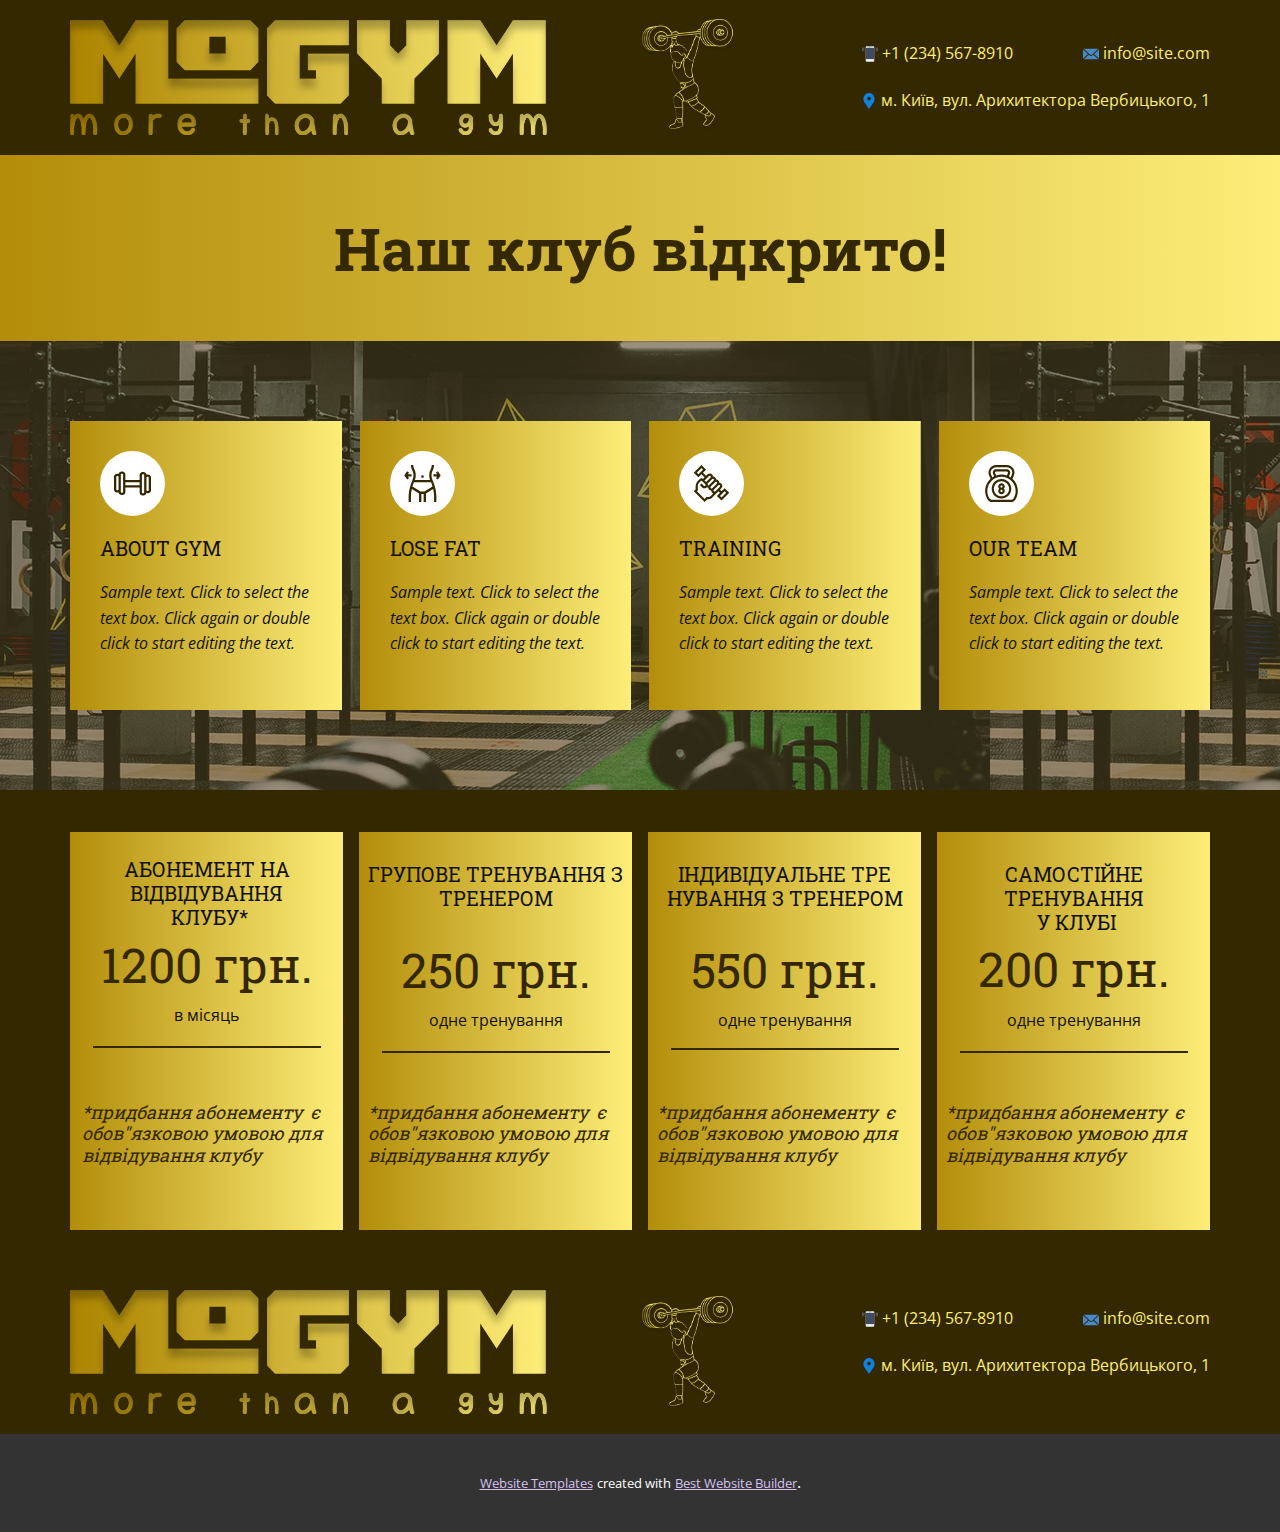
<file: index.html>
<!DOCTYPE html>
<html style="font-size: 16px;" lang="ru"><head>
    <meta name="viewport" content="width=device-width, initial-scale=1.0">
    <meta charset="utf-8">
    <meta name="keywords" content="Sport Club, About Gym, Our sports club is open!, Come workout with us, Membership Benefits, Contact Us">
    <meta name="description" content="">
    <title>Главная</title>
    <link rel="stylesheet" href="nicepage.css" media="screen">
<link rel="stylesheet" href="Главная.css" media="screen">
    <script class="u-script" type="text/javascript" src="jquery.js" defer=""></script>
    <script class="u-script" type="text/javascript" src="nicepage.js" defer=""></script>
    <meta name="generator" content="Nicepage 4.13.4, nicepage.com">
    <link id="u-theme-google-font" rel="stylesheet" href="https://fonts.googleapis.com/css?family=Roboto+Slab:100,200,300,400,500,600,700,800,900|Open+Sans:300,300i,400,400i,500,500i,600,600i,700,700i,800,800i">
    
    
    
    
    <script type="application/ld+json">{
		"@context": "http://schema.org",
		"@type": "Organization",
		"name": "",
		"logo": "images/9c71fe0c-543e-27e8-0313-546f8c2d5e04.png"
}</script>
    <meta name="theme-color" content="#a070d5">
    <meta property="og:title" content="Главная">
    <meta property="og:type" content="website">
  </head>
  <body data-home-page="Главная.html" data-home-page-title="Главная" class="u-body u-xl-mode"><header class="u-clearfix u-custom-color-7 u-header u-header" id="sec-61e0"><div class="u-clearfix u-sheet u-valign-middle-sm u-valign-middle-xs u-sheet-1">
        <img class="u-image u-image-default u-image-1" src="images/fa2d7084-6af8-46f9-1627-08f0a9e93253.png" alt="" data-image-width="557" data-image-height="673">
        <a href="https://nicepage.com" class="u-image u-logo u-image-2" data-image-width="900" data-image-height="158">
          <img src="images/9c71fe0c-543e-27e8-0313-546f8c2d5e04.png" class="u-logo-image u-logo-image-1">
        </a>
        <a href="mailto:info@site.com" class="u-active-none u-bottom-left-radius-0 u-bottom-right-radius-0 u-btn u-btn-rectangle u-button-style u-hover-none u-none u-radius-0 u-text-custom-color-6 u-top-left-radius-0 u-top-right-radius-0 u-btn-1"><span class="u-icon u-icon-1"><svg class="u-svg-content" viewBox="0 0 24 16" x="0px" y="0px" style="width: 1em; height: 1em;"><path fill="currentColor" d="M23.8,1.1l-7.3,6.8l7.3,6.8c0.1-0.2,0.2-0.6,0.2-0.9V2C24,1.7,23.9,1.4,23.8,1.1z M21.8,0H2.2
	c-0.4,0-0.7,0.1-1,0.2L10.6,9c0.8,0.8,2.2,0.8,3,0l9.2-8.7C22.6,0.1,22.2,0,21.8,0z M0.2,1.1C0.1,1.4,0,1.7,0,2V14
	c0,0.3,0.1,0.6,0.2,0.9l7.3-6.8L0.2,1.1z M15.5,9l-1.1,1c-1.3,1.2-3.6,1.2-4.9,0l-1-1l-7.3,6.8c0.2,0.1,0.6,0.2,1,0.2H22
	c0.4,0,0.6-0.1,1-0.2L15.5,9z"></path></svg><img></span>&nbsp;info@site.com
        </a>
        <a href="https://nicepage.com/k/offer-html-templates" class="u-active-none u-bottom-left-radius-0 u-bottom-right-radius-0 u-btn u-btn-rectangle u-button-style u-hover-none u-none u-radius-0 u-text-custom-color-6 u-top-left-radius-0 u-top-right-radius-0 u-btn-2"><span class="u-icon"><svg class="u-svg-content" viewBox="0 0 59.998 59.998" x="0px" y="0px" style="width: 1em; height: 1em;"><path style="fill:#E7ECED;" d="M42.594,58.999H17.404c-1.881,0-3.405-1.525-3.405-3.405V4.404c0-1.881,1.525-3.405,3.405-3.405
	h25.189c1.881,0,3.405,1.525,3.405,3.405v51.189C45.999,57.474,44.474,58.999,42.594,58.999z"></path><circle style="fill:#FFFFFF;" cx="29.999" cy="53.999" r="3"></circle><path style="fill:#424A60;" d="M29.999,4.999h-4c-0.553,0-1-0.447-1-1s0.447-1,1-1h4c0.553,0,1,0.447,1,1S30.552,4.999,29.999,4.999
	z"></path><path style="fill:#424A60;" d="M33.999,4.999h-1c-0.553,0-1-0.447-1-1s0.447-1,1-1h1c0.553,0,1,0.447,1,1S34.552,4.999,33.999,4.999
	z"></path><path style="fill:#7383BF;" d="M55.904,21.241c-0.256,0-0.512-0.098-0.707-0.293c-0.391-0.391-0.391-1.023,0-1.414
	c3.736-3.736,3.736-9.815,0-13.552c-0.391-0.391-0.391-1.023,0-1.414s1.023-0.391,1.414,0c4.516,4.516,4.516,11.864,0,16.38
	C56.416,21.144,56.16,21.241,55.904,21.241z"></path><path style="fill:#7383BF;" d="M51.693,19.241c-0.256,0-0.512-0.098-0.707-0.293c-0.391-0.391-0.391-1.023,0-1.414
	c1.237-1.236,1.918-2.884,1.918-4.638s-0.681-3.401-1.918-4.639c-0.391-0.391-0.391-1.023,0-1.414s1.023-0.391,1.414,0
	c1.615,1.614,2.504,3.765,2.504,6.053s-0.889,4.438-2.504,6.052C52.205,19.144,51.949,19.241,51.693,19.241z"></path><path style="fill:#7383BF;" d="M4.094,21.241c-0.256,0-0.512-0.098-0.707-0.293c-4.516-4.516-4.516-11.864,0-16.38
	c0.391-0.391,1.023-0.391,1.414,0s0.391,1.023,0,1.414c-3.736,3.736-3.736,9.815,0,13.552c0.391,0.391,0.391,1.023,0,1.414
	C4.605,21.144,4.35,21.241,4.094,21.241z"></path><path style="fill:#7383BF;" d="M8.305,18.966c-0.256,0-0.512-0.098-0.707-0.293c-1.615-1.614-2.504-3.765-2.504-6.053
	s0.889-4.438,2.504-6.052c0.391-0.391,1.023-0.391,1.414,0s0.391,1.023,0,1.414c-1.237,1.236-1.918,2.884-1.918,4.638
	s0.681,3.401,1.918,4.639c0.391,0.391,0.391,1.023,0,1.414C8.816,18.868,8.561,18.966,8.305,18.966z"></path><rect x="13.999" y="6.999" style="fill:#424A60;" width="32" height="42"></rect></svg><img></span>&nbsp;+1 (234) 567-8910
        </a>
        <p class="u-text u-text-custom-color-6 u-text-default-lg u-text-default-md u-text-default-sm u-text-default-xl u-text-1"><span class="u-icon u-icon-3"><svg class="u-svg-content" viewBox="0 0 52 52" x="0px" y="0px" style="width: 1em; height: 1em;"><path style="fill:currentColor;" d="M38.853,5.324L38.853,5.324c-7.098-7.098-18.607-7.098-25.706,0h0
	C6.751,11.72,6.031,23.763,11.459,31L26,52l14.541-21C45.969,23.763,45.249,11.72,38.853,5.324z M26.177,24c-3.314,0-6-2.686-6-6
	s2.686-6,6-6s6,2.686,6,6S29.491,24,26.177,24z"></path></svg><img></span>&nbsp;м. Київ, вул. Арихитектора Вербицького, 1
        </p>
        <img class="u-image u-image-default u-image-3" src="images/4.png" alt="" data-image-width="900" data-image-height="42">
      </div></header> 
    <section class="u-align-center u-clearfix u-gradient u-section-1" id="sec-72d3">
      <div class="u-clearfix u-sheet u-sheet-1">
        <h1 class="infinite u-hover-feature u-text u-text-custom-color-7 u-text-1" data-animation-name="pulse" data-animation-duration="1000" data-animation-direction="">Наш клуб відкрито!</h1>
      </div>
      
    </section>
    <section class="u-align-center u-clearfix u-image u-image-tiles u-shading u-section-2" id="carousel_7eb9" data-image-width="990" data-image-height="590">
      <div class="u-clearfix u-sheet u-valign-middle u-sheet-1">
        <div class="u-expanded-width u-list u-list-1">
          <div class="u-repeater u-repeater-1">
            <div class="u-align-left u-container-style u-gradient u-list-item u-repeater-item u-list-item-1">
              <div class="u-container-layout u-similar-container u-container-layout-1"><span class="u-icon u-icon-circle u-text-custom-color-7 u-white u-icon-1"><svg class="u-svg-link" preserveAspectRatio="xMidYMin slice" viewBox="0 0 512 512" style=""><use xmlns:xlink="http://www.w3.org/1999/xlink" xlink:href="#svg-595e"></use></svg><svg class="u-svg-content" viewBox="0 0 512 512" x="0px" y="0px" id="svg-595e" style="enable-background:new 0 0 512 512;"><g><g><path d="M469.717,129.996h-9.91c-4.002,0-7.871,0.571-11.542,1.615c-3.741-19.515-20.93-34.309-41.519-34.309h-9.909    c-23.315,0-42.284,18.969-42.284,42.283v68.248H157.446v-76.607c0-23.315-18.969-42.283-42.283-42.283h-9.909    c-20.589,0-37.778,14.794-41.518,34.309c-3.672-1.044-7.541-1.615-11.543-1.615h-9.909C18.969,121.637,0,140.604,0,163.92V339.72    c0,23.315,18.969,42.283,42.283,42.283h9.909c4.002,0,7.871-0.571,11.543-1.615c3.741,19.515,20.93,34.309,41.518,34.309h9.909    c23.315,0,42.283-18.969,42.283-42.283v-61.402h197.107v69.762c0,23.315,18.969,42.283,42.284,42.283h9.909    c20.589,0,37.779-14.795,41.519-34.309c3.671,1.044,7.541,1.615,11.542,1.615h9.91c23.314,0,42.283-18.969,42.283-42.283V172.279    C512,148.964,493.031,129.996,469.717,129.996z M62.971,339.72c0,5.944-4.835,10.78-10.779,10.78h-9.909    c-5.944,0-10.779-4.836-10.779-10.78V163.92c0-5.944,4.835-10.779,10.779-10.779h9.909c5.944,0,10.779,4.835,10.779,10.779V339.72    z M125.942,372.415c0,5.944-4.835,10.779-10.779,10.779h-9.909c-5.944,0-10.779-4.835-10.779-10.779V131.224    c0-5.944,4.836-10.779,10.779-10.779h9.909c5.944,0,10.779,4.835,10.779,10.779V372.415z M354.554,279.509H157.446v-40.173    h197.107V279.509z M417.525,380.775c0,5.944-4.835,10.779-10.78,10.779h-9.909c-5.944,0-10.78-4.835-10.78-10.779V139.584    c0-5.944,4.835-10.779,10.78-10.779h9.909c5.944,0,10.78,4.835,10.78,10.779V380.775z M480.496,348.079    c0,5.944-4.835,10.779-10.779,10.779h-9.91c-5.943,0-10.779-4.835-10.779-10.779V172.279c0-5.944,4.835-10.779,10.779-10.779h9.91    c5.943,0,10.779,4.835,10.779,10.779V348.079z"></path>
</g>
</g></svg></span>
                <h5 class="u-text u-text-1">About Gym</h5>
                <p class="u-text u-text-2">Sample text. Click to select the text box. Click again or double click to start editing the text.</p>
              </div>
            </div>
            <div class="u-align-left u-container-style u-gradient u-list-item u-repeater-item u-list-item-2">
              <div class="u-container-layout u-similar-container u-container-layout-2"><span class="u-icon u-icon-circle u-text-custom-color-7 u-white u-icon-2"><svg class="u-svg-link" preserveAspectRatio="xMidYMin slice" viewBox="0 0 512 512" style=""><use xmlns:xlink="http://www.w3.org/1999/xlink" xlink:href="#svg-5296"></use></svg><svg class="u-svg-content" viewBox="0 0 512 512" x="0px" y="0px" id="svg-5296" style="enable-background:new 0 0 512 512;"><g><g><g><path d="M387.568,97.168l12.912-27.552C410.669,47.82,415.966,24.06,416,0h-32c-0.03,19.353-4.289,38.466-12.48,56l-13.44,28.656     l-0.848,2.208c-11.903,39.662-10.9,82.08,2.864,121.136H151.904c13.76-39.051,14.763-81.463,2.864-121.12L140.48,56     C132.289,38.466,128.03,19.353,128,0H96c0.034,24.06,5.331,47.82,15.52,69.616l12.912,27.552     c11.72,39.814,7.877,82.593-10.752,119.68C83.582,283.107,66.706,354.604,64,427.328V512h32v-84.672     c0.846-32.501,5.137-64.82,12.8-96.416l99.2,61.952V512h32V400h32v112h32V392.864l99.2-61.952     c7.663,31.596,11.954,63.915,12.8,96.416V512h32v-84.672c-2.681-72.719-19.529-144.216-49.6-210.48     C379.744,179.771,375.872,136.992,387.568,97.168z M283.424,368h-54.848l-111.328-69.584c5.58-19.938,12.557-39.458,20.88-58.416     h235.744c8.296,18.96,15.246,38.48,20.8,58.416L283.424,368z"></path><rect x="240" y="144" width="32" height="32"></rect><polygon points="53.888,160 104,160 104,128 53.888,128 69.312,104.88 42.688,87.12 4.768,144 42.688,200.88 69.312,183.12         "></polygon><polygon points="469.312,87.12 442.688,104.88 458.112,128 408,128 408,160 458.112,160 442.688,183.12 469.312,200.88      507.232,144    "></polygon>
</g>
</g>
</g></svg></span>
                <h5 class="u-text u-text-3">Lose fat</h5>
                <p class="u-text u-text-4">Sample text. Click to select the text box. Click again or double click to start editing the text.</p>
              </div>
            </div>
            <div class="u-align-left u-container-style u-gradient u-list-item u-repeater-item u-list-item-3">
              <div class="u-container-layout u-similar-container u-container-layout-3"><span class="u-icon u-icon-circle u-text-custom-color-7 u-white u-icon-3"><svg class="u-svg-link" preserveAspectRatio="xMidYMin slice" viewBox="0 0 508.16 508.16" style=""><use xmlns:xlink="http://www.w3.org/1999/xlink" xlink:href="#svg-4cf9"></use></svg><svg class="u-svg-content" viewBox="0 0 508.16 508.16" id="svg-4cf9"><g><path d="m434.393 318.198-42.427 42.426-21.213-21.213 19.393-19.394c17.546-17.546 17.546-46.094 0-63.64-8.143-8.144-18.657-12.501-29.341-13.085-1.244-22.751-19.362-41.208-42.429-42.451-.589-10.675-4.946-21.18-13.082-29.316h-.001c-8.143-8.145-18.657-12.502-29.341-13.086-.584-10.684-4.942-21.197-13.086-29.341-17.545-17.545-46.095-17.545-63.639 0l-19.394 19.394-42.426-42.427 42.426-42.426-63.639-63.639-106.066 106.065 63.64 63.64 42.427-42.427 42.426 42.427-21.214 21.213c-11.721-11.722-30.702-11.727-42.426.001l-31.82 31.819c-31.753 31.754-28.338 77.273-26.298 104.471.167 2.234.325 4.33.447 6.232l-26.227 26.227 148.493 148.492 37.162-37.161c21.533-.605 47.308-4.882 67.949-25.522l84.854-84.853 21.213 21.213-42.427 42.427 63.64 63.64 106.066-106.066zm-360.625-190.919-21.213-21.214 63.64-63.64 21.213 21.214zm231.526 107.885c5.863-5.863 15.35-5.862 21.213 0 5.849 5.849 5.849 15.365 0 21.214l-61.821 61.819c-5.863 5.862-15.349 5.862-21.212 0h-.001c-5.862-5.861-5.862-15.35 0-21.213zm-21.214-42.426c5.848 5.849 5.848 15.364 0 21.213l-61.821 61.82c-5.17 5.17-13.011 5.689-18.699 2.028.308-7.077-1.06-14.537-4.338-21.418l63.644-63.644c5.849-5.846 15.366-5.846 21.214.001zm-63.639-42.427c5.849-5.849 15.365-5.847 21.213 0 5.849 5.849 5.849 15.365 0 21.214l-61.82 61.819c-1.867-1.867-15.91-15.909-21.213-21.213zm23.033 273.953c-11.79 11.789-27.65 16.819-53.033 16.819h-6.213l-24.651 24.651-106.067-106.066 14.044-14.043v-6.214c0-21.018-10.271-68.368 16.82-95.46l31.819-31.819 53.036 53.034c5.725 5.731 5.936 15.274-.002 21.212-5.849 5.848-15.365 5.848-21.214 0l-31.819-31.819-21.213 21.213 31.819 31.819c18.092 18.095 48.008 17.572 65.374-1.841 5.269 2.534 11.015 4.018 16.979 4.342 1.246 22.873 19.55 41.193 42.45 42.428.914 16.557 10.769 31.076 25.514 38.1zm63.639-63.64c-5.848 5.848-15.364 5.849-21.213 0s-5.849-15.365 0-21.214l61.82-61.819c5.849-5.848 15.364-5.848 21.213 0 5.849 5.849 5.849 15.365 0 21.214zm63.64 63.64 63.64-63.64 21.213 21.213-63.64 63.641z"></path>
</g></svg></span>
                <h5 class="u-text u-text-5">training</h5>
                <p class="u-text u-text-6">Sample text. Click to select the text box. Click again or double click to start editing the text.</p>
              </div>
            </div>
            <div class="u-align-left u-container-style u-gradient u-list-item u-repeater-item u-list-item-4">
              <div class="u-container-layout u-similar-container u-container-layout-4"><span class="u-icon u-icon-circle u-text-custom-color-7 u-white u-icon-4"><svg class="u-svg-link" preserveAspectRatio="xMidYMin slice" viewBox="0 0 510 510" style=""><use xmlns:xlink="http://www.w3.org/1999/xlink" xlink:href="#svg-444c"></use></svg><svg class="u-svg-content" viewBox="0 0 510 510" id="svg-444c"><g><path d="m405.78 190.426 19.938-46.996c29.847-70.354-22.686-143.43-96.662-143.43h-148.107c-35.323 0-68.053 17.584-87.552 47.038-19.5 29.454-22.905 66.452-9.109 98.97l19.887 44.77c-83.904 76.094-95.083 195.671-41.359 283.7 13.372 21.91 37.809 35.522 63.772 35.522h256.822c26.023 0 50.544-13.746 63.991-35.872 21.328-35.088 32.602-75.444 32.602-116.707 0-62.344-25.397-122.81-74.223-166.995zm-293.921-56.245c-9.948-23.544-7.562-49.263 6.553-70.583 14.136-21.352 36.93-33.598 62.537-33.598h148.107c53.352 0 90.169 51.917 69.044 101.713l-16.743 39.467c-8.068-5.496-16.462-10.427-25.123-14.797 1.739-3.918-5.91 13.314 15.06-33.92 5.865-13.929 4.376-29.762-3.984-42.354-8.361-12.591-22.376-20.109-37.49-20.109h-149.635c-15.114 0-29.129 7.518-37.489 20.109s-9.85 28.424-3.984 42.354l15.118 34.054c-8.739 4.434-17.217 9.442-25.371 15.033zm69.579 10.592-15.124-34.063c-1.93-4.682-1.432-9.781 1.374-14.007 2.829-4.26 7.384-6.703 12.497-6.703h149.635c10.714 0 17.938 10.84 13.872 20.709l-15.091 33.983c-22.274-7.687-45.856-11.868-70.056-12.242-26.619-.418-52.626 3.819-77.107 12.323zm240.327 313.774c-8.042 13.233-22.739 21.453-38.355 21.453h-256.822c-15.578 0-30.202-8.105-38.165-21.151-45.298-74.223-37.45-174.634 30.68-240.962 37.48-36.487 86.779-56.237 138.981-55.441 105.825 1.636 191.92 89.102 191.92 194.976-.001 35.765-9.765 70.733-28.239 101.125z"></path><path d="m255.003 192.421c-74.439 0-135 60.561-135 135s60.561 135 135 135 135-60.561 135-135-60.561-135-135-135zm0 240c-57.898 0-105-47.103-105-105s47.102-105 105-105 105 47.103 105 105-47.103 105-105 105z"></path><path d="m255.003 252.421c-24.814 0-45 20.187-45 45.001 0 11.517 4.354 22.032 11.495 30-7.142 7.967-11.495 18.483-11.495 30 0 24.813 20.186 44.999 45 44.999s45-20.187 45-45c0-11.517-4.354-22.032-11.495-30 7.142-7.968 11.495-18.483 11.495-30 0-24.813-20.187-45-45-45zm0 30c8.271 0 15 6.729 15 15.001 0 8.271-6.729 14.999-15 14.999s-15-6.729-15-15 6.728-15 15-15zm0 90c-8.271 0-15-6.729-15-15s6.729-15 15-15 15 6.729 15 15.001c0 8.27-6.729 14.999-15 14.999z"></path>
</g></svg></span>
                <h5 class="u-text u-text-7">Our team</h5>
                <p class="u-text u-text-8">Sample text. Click to select the text box. Click again or double click to start editing the text.</p>
              </div>
            </div>
          </div>
        </div>
      </div>
    </section>
    <section class="u-align-center u-clearfix u-custom-color-7 u-section-3" id="carousel_59f9">
      <div class="u-clearfix u-sheet u-valign-middle u-sheet-1">
        <div class="u-clearfix u-custom-color-7 u-expanded-width u-gutter-16 u-layout-wrap u-layout-wrap-1">
          <div class="u-gutter-0 u-layout">
            <div class="u-layout-row">
              <div class="u-align-left u-container-style u-gradient u-layout-cell u-left-cell u-size-15 u-layout-cell-1" data-animation-name="" data-animation-duration="0" data-animation-delay="0" data-animation-direction="">
                <div class="u-container-layout u-container-layout-1">
                  <h5 class="u-align-center u-text u-text-1" data-animation-name="" data-animation-duration="0" data-animation-delay="0" data-animation-direction="">Абонемент на відвідування<br>&nbsp;клубу*
                  </h5>
                  <h2 class="u-align-center u-text u-text-custom-color-7 u-text-default u-text-2">1200 грн.</h2>
                  <p class="u-align-center u-text u-text-3">в місяць</p>
                  <div class="u-border-2 u-border-custom-color-7 u-expanded-width-lg u-expanded-width-md u-expanded-width-sm u-expanded-width-xs u-line u-line-horizontal u-line-1"></div>
                  <h6 class="u-align-left u-text u-text-custom-color-7 u-text-4">*придбання абонементу&nbsp; є обов"язковою умовою для відвідування клубу</h6>
                </div>
              </div>
              <div class="u-align-left u-container-style u-gradient u-layout-cell u-size-15 u-layout-cell-2" data-animation-name="" data-animation-duration="0" data-animation-delay="0" data-animation-direction="">
                <div class="u-container-layout u-container-layout-2">
                  <h5 class="u-align-center u-text u-text-5" data-animation-name="" data-animation-duration="0" data-animation-delay="0" data-animation-direction="">Групове тренування з тренером</h5>
                  <h2 class="u-align-center u-text u-text-custom-color-7 u-text-default u-text-6" data-animation-name="" data-animation-duration="0" data-animation-delay="0" data-animation-direction="">250 грн.</h2>
                  <p class="u-align-center u-text u-text-7">одне тренування</p>
                  <div class="u-border-2 u-border-custom-color-7 u-expanded-width-lg u-expanded-width-md u-expanded-width-sm u-expanded-width-xs u-line u-line-horizontal u-line-2" data-animation-name="" data-animation-duration="0" data-animation-delay="0" data-animation-direction=""></div>
                  <h6 class="u-align-left u-text u-text-custom-color-7 u-text-8" data-animation-name="" data-animation-duration="0" data-animation-delay="0" data-animation-direction="">*придбання абонементу&nbsp; є обов"язковою умовою для відвідування клубу</h6>
                </div>
              </div>
              <div class="u-align-left u-container-style u-gradient u-layout-cell u-size-15 u-layout-cell-3" data-animation-name="" data-animation-duration="0" data-animation-delay="0" data-animation-direction="">
                <div class="u-container-layout u-container-layout-3">
                  <h5 class="u-align-center u-text u-text-9" data-animation-name="" data-animation-duration="0" data-animation-delay="0" data-animation-direction="">індивідуальне тре​нування з тренером</h5>
                  <h2 class="u-align-center u-text u-text-custom-color-7 u-text-default u-text-10" data-animation-name="" data-animation-duration="0" data-animation-delay="0" data-animation-direction="">550 грн.</h2>
                  <p class="u-align-center u-text u-text-11">одне тренування</p>
                  <div class="u-border-2 u-border-custom-color-7 u-expanded-width-lg u-expanded-width-md u-expanded-width-sm u-expanded-width-xs u-line u-line-horizontal u-line-3" data-animation-name="" data-animation-duration="0" data-animation-delay="0" data-animation-direction=""></div>
                  <h6 class="u-align-left u-text u-text-custom-color-7 u-text-12" data-animation-name="" data-animation-duration="0" data-animation-delay="0" data-animation-direction="">*придбання абонементу&nbsp; є обов"язковою умовою для відвідування клубу</h6>
                </div>
              </div>
              <div class="u-align-left u-container-style u-gradient u-layout-cell u-size-15 u-layout-cell-4" data-animation-name="" data-animation-duration="0" data-animation-delay="0" data-animation-direction="">
                <div class="u-container-layout u-container-layout-4">
                  <h5 class="u-align-center u-text u-text-13" data-animation-name="" data-animation-duration="0" data-animation-delay="0" data-animation-direction="">самостійне тренування<br>&nbsp;у клубі
                  </h5>
                  <h2 class="u-align-center u-text u-text-custom-color-7 u-text-default u-text-14" data-animation-name="" data-animation-duration="0" data-animation-delay="0" data-animation-direction="">200 грн.</h2>
                  <p class="u-align-center u-text u-text-15">одне тренування</p>
                  <div class="u-border-2 u-border-custom-color-7 u-line u-line-horizontal u-line-4" data-animation-name="" data-animation-duration="0" data-animation-delay="0" data-animation-direction=""></div>
                  <h6 class="u-align-left u-text u-text-custom-color-7 u-text-16" data-animation-name="" data-animation-duration="0" data-animation-delay="0" data-animation-direction="">*придбання абонементу&nbsp; є обов"язковою умовою для відвідування клубу</h6>
                </div>
              </div>
            </div>
          </div>
        </div>
      </div>
    </section>
    
    
    <footer class="u-align-center u-clearfix u-custom-color-7 u-footer u-footer" id="sec-41c3"><div class="u-clearfix u-sheet u-sheet-1">
        <a href="https://nicepage.com" class="u-image u-logo u-image-1" data-image-width="900" data-image-height="158">
          <img src="images/9c71fe0c-543e-27e8-0313-546f8c2d5e04.png" class="u-logo-image u-logo-image-1">
        </a>
        <img class="u-image u-image-default u-image-2" src="images/fa2d7084-6af8-46f9-1627-08f0a9e93253.png" alt="" data-image-width="557" data-image-height="673">
        <a href="https://nicepage.com/k/offer-html-templates" class="u-active-none u-bottom-left-radius-0 u-bottom-right-radius-0 u-btn u-btn-rectangle u-button-style u-hover-none u-none u-radius-0 u-text-custom-color-6 u-top-left-radius-0 u-top-right-radius-0 u-btn-1"><span class="u-icon"><svg class="u-svg-content" viewBox="0 0 59.998 59.998" x="0px" y="0px" style="width: 1em; height: 1em;"><path style="fill:#E7ECED;" d="M42.594,58.999H17.404c-1.881,0-3.405-1.525-3.405-3.405V4.404c0-1.881,1.525-3.405,3.405-3.405
	h25.189c1.881,0,3.405,1.525,3.405,3.405v51.189C45.999,57.474,44.474,58.999,42.594,58.999z"></path><circle style="fill:#FFFFFF;" cx="29.999" cy="53.999" r="3"></circle><path style="fill:#424A60;" d="M29.999,4.999h-4c-0.553,0-1-0.447-1-1s0.447-1,1-1h4c0.553,0,1,0.447,1,1S30.552,4.999,29.999,4.999
	z"></path><path style="fill:#424A60;" d="M33.999,4.999h-1c-0.553,0-1-0.447-1-1s0.447-1,1-1h1c0.553,0,1,0.447,1,1S34.552,4.999,33.999,4.999
	z"></path><path style="fill:#7383BF;" d="M55.904,21.241c-0.256,0-0.512-0.098-0.707-0.293c-0.391-0.391-0.391-1.023,0-1.414
	c3.736-3.736,3.736-9.815,0-13.552c-0.391-0.391-0.391-1.023,0-1.414s1.023-0.391,1.414,0c4.516,4.516,4.516,11.864,0,16.38
	C56.416,21.144,56.16,21.241,55.904,21.241z"></path><path style="fill:#7383BF;" d="M51.693,19.241c-0.256,0-0.512-0.098-0.707-0.293c-0.391-0.391-0.391-1.023,0-1.414
	c1.237-1.236,1.918-2.884,1.918-4.638s-0.681-3.401-1.918-4.639c-0.391-0.391-0.391-1.023,0-1.414s1.023-0.391,1.414,0
	c1.615,1.614,2.504,3.765,2.504,6.053s-0.889,4.438-2.504,6.052C52.205,19.144,51.949,19.241,51.693,19.241z"></path><path style="fill:#7383BF;" d="M4.094,21.241c-0.256,0-0.512-0.098-0.707-0.293c-4.516-4.516-4.516-11.864,0-16.38
	c0.391-0.391,1.023-0.391,1.414,0s0.391,1.023,0,1.414c-3.736,3.736-3.736,9.815,0,13.552c0.391,0.391,0.391,1.023,0,1.414
	C4.605,21.144,4.35,21.241,4.094,21.241z"></path><path style="fill:#7383BF;" d="M8.305,18.966c-0.256,0-0.512-0.098-0.707-0.293c-1.615-1.614-2.504-3.765-2.504-6.053
	s0.889-4.438,2.504-6.052c0.391-0.391,1.023-0.391,1.414,0s0.391,1.023,0,1.414c-1.237,1.236-1.918,2.884-1.918,4.638
	s0.681,3.401,1.918,4.639c0.391,0.391,0.391,1.023,0,1.414C8.816,18.868,8.561,18.966,8.305,18.966z"></path><rect x="13.999" y="6.999" style="fill:#424A60;" width="32" height="42"></rect></svg><img></span>&nbsp;+1 (234) 567-8910
        </a>
        <a href="mailto:info@site.com" class="u-active-none u-bottom-left-radius-0 u-bottom-right-radius-0 u-btn u-btn-rectangle u-button-style u-hover-none u-none u-radius-0 u-text-custom-color-6 u-top-left-radius-0 u-top-right-radius-0 u-btn-2"><span class="u-icon u-icon-2"><svg class="u-svg-content" viewBox="0 0 24 16" x="0px" y="0px" style="width: 1em; height: 1em;"><path fill="currentColor" d="M23.8,1.1l-7.3,6.8l7.3,6.8c0.1-0.2,0.2-0.6,0.2-0.9V2C24,1.7,23.9,1.4,23.8,1.1z M21.8,0H2.2
	c-0.4,0-0.7,0.1-1,0.2L10.6,9c0.8,0.8,2.2,0.8,3,0l9.2-8.7C22.6,0.1,22.2,0,21.8,0z M0.2,1.1C0.1,1.4,0,1.7,0,2V14
	c0,0.3,0.1,0.6,0.2,0.9l7.3-6.8L0.2,1.1z M15.5,9l-1.1,1c-1.3,1.2-3.6,1.2-4.9,0l-1-1l-7.3,6.8c0.2,0.1,0.6,0.2,1,0.2H22
	c0.4,0,0.6-0.1,1-0.2L15.5,9z"></path></svg><img></span>&nbsp;info@site.com
        </a>
        <p class="u-text u-text-custom-color-6 u-text-default-lg u-text-default-md u-text-default-sm u-text-default-xl u-text-1"><span class="u-icon u-icon-3"><svg class="u-svg-content" viewBox="0 0 52 52" x="0px" y="0px" style="width: 1em; height: 1em;"><path style="fill:currentColor;" d="M38.853,5.324L38.853,5.324c-7.098-7.098-18.607-7.098-25.706,0h0
	C6.751,11.72,6.031,23.763,11.459,31L26,52l14.541-21C45.969,23.763,45.249,11.72,38.853,5.324z M26.177,24c-3.314,0-6-2.686-6-6
	s2.686-6,6-6s6,2.686,6,6S29.491,24,26.177,24z"></path></svg><img></span>&nbsp;м. Київ, вул. Арихитектора Вербицького, 1
        </p>
        <img class="u-expanded-width-xs u-image u-image-default u-image-3" src="images/4.png" alt="" data-image-width="900" data-image-height="42">
      </div></footer>
    <section class="u-backlink u-clearfix u-grey-80">
      <a class="u-link" href="https://nicepage.com/website-templates" target="_blank">
        <span>Website Templates</span>
      </a>
      <p class="u-text">
        <span>created with</span>
      </p>
      <a class="u-link" href="https://nicepage.studio" target="_blank">
        <span>Best Website Builder</span>
      </a>. 
    </section>
  
</body></html>
</file>
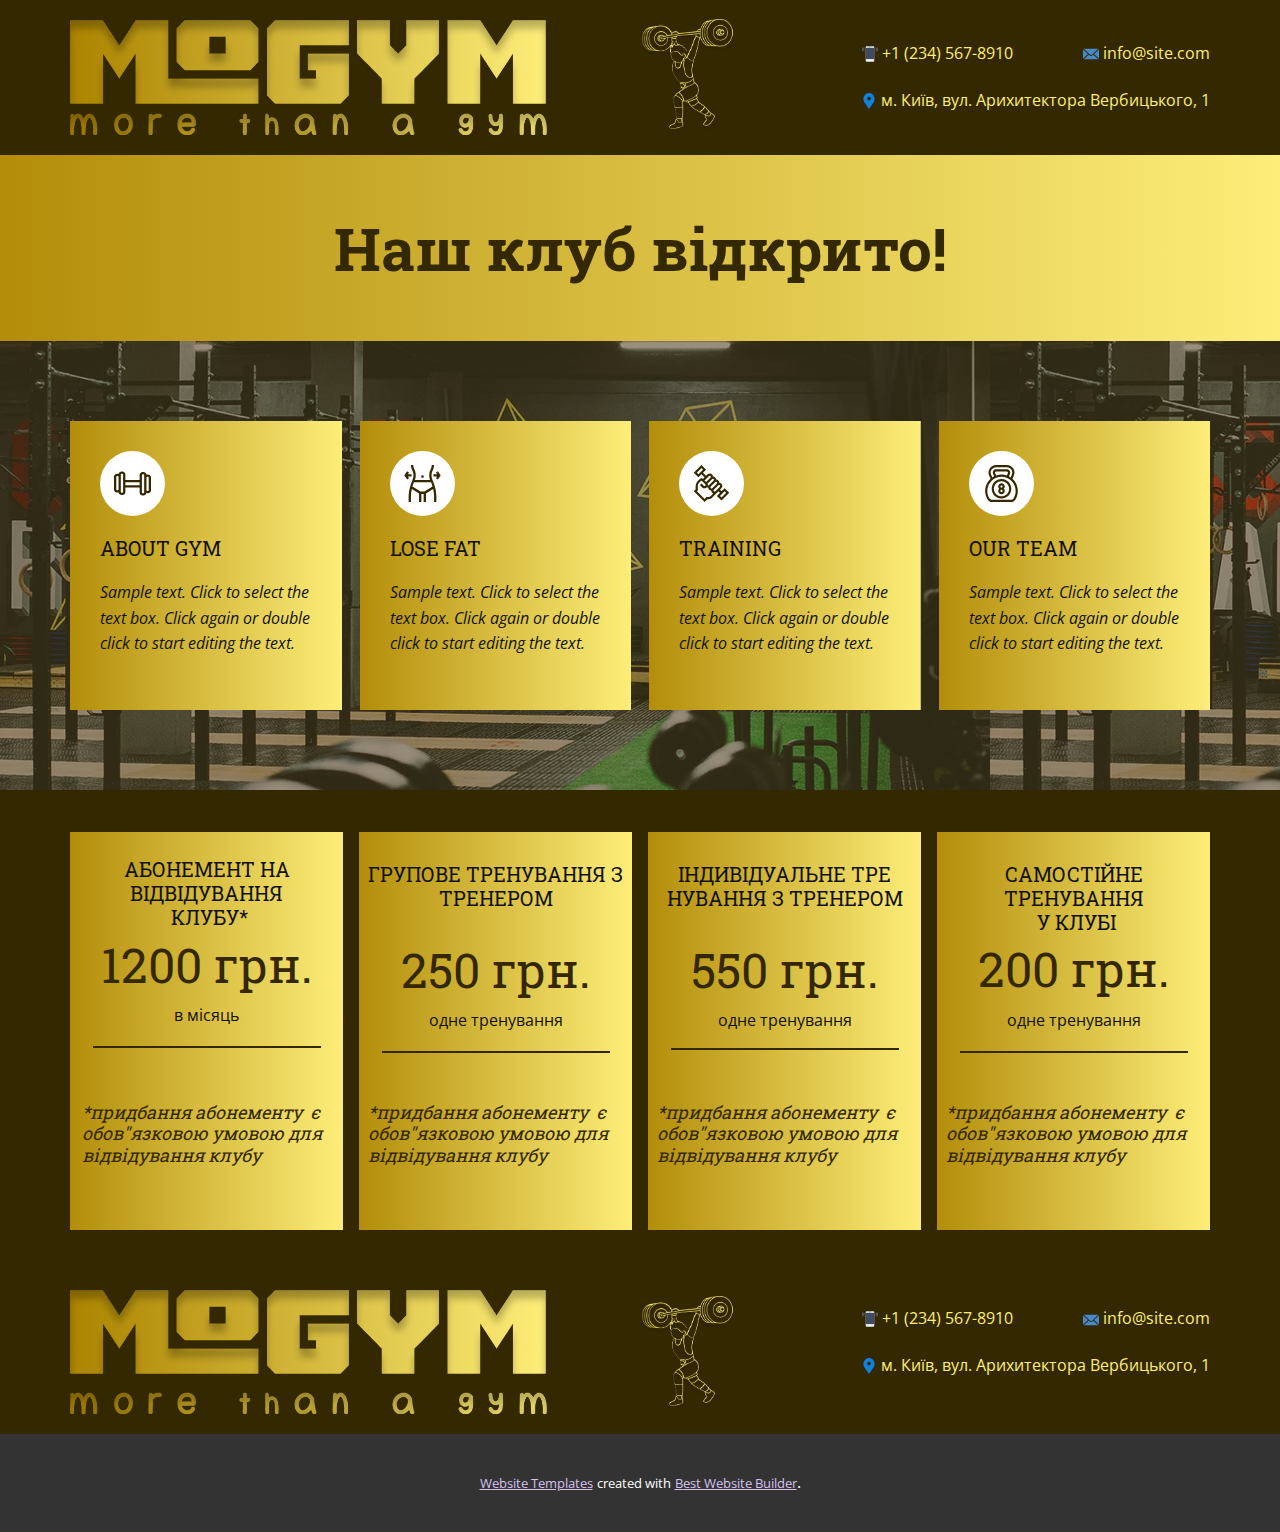
<file: Главная.html>
<!DOCTYPE html>
<html style="font-size: 16px;" lang="ru"><head>
    <meta name="viewport" content="width=device-width, initial-scale=1.0">
    <meta charset="utf-8">
    <meta name="keywords" content="Sport Club, About Gym, Our sports club is open!, Come workout with us, Membership Benefits, Contact Us">
    <meta name="description" content="">
    <title>Главная</title>
    <link rel="stylesheet" href="nicepage.css" media="screen">
<link rel="stylesheet" href="Главная.css" media="screen">
    <script class="u-script" type="text/javascript" src="jquery.js" defer=""></script>
    <script class="u-script" type="text/javascript" src="nicepage.js" defer=""></script>
    <meta name="generator" content="Nicepage 4.13.4, nicepage.com">
    <link id="u-theme-google-font" rel="stylesheet" href="https://fonts.googleapis.com/css?family=Roboto+Slab:100,200,300,400,500,600,700,800,900|Open+Sans:300,300i,400,400i,500,500i,600,600i,700,700i,800,800i">
    
    
    
    
    <script type="application/ld+json">{
		"@context": "http://schema.org",
		"@type": "Organization",
		"name": "",
		"logo": "images/9c71fe0c-543e-27e8-0313-546f8c2d5e04.png"
}</script>
    <meta name="theme-color" content="#a070d5">
    <meta property="og:title" content="Главная">
    <meta property="og:type" content="website">
  </head>
  <body class="u-body u-xl-mode"><header class="u-clearfix u-custom-color-7 u-header u-header" id="sec-61e0"><div class="u-clearfix u-sheet u-valign-middle-sm u-valign-middle-xs u-sheet-1">
        <img class="u-image u-image-default u-image-1" src="images/fa2d7084-6af8-46f9-1627-08f0a9e93253.png" alt="" data-image-width="557" data-image-height="673">
        <a href="https://nicepage.com" class="u-image u-logo u-image-2" data-image-width="900" data-image-height="158">
          <img src="images/9c71fe0c-543e-27e8-0313-546f8c2d5e04.png" class="u-logo-image u-logo-image-1">
        </a>
        <a href="mailto:info@site.com" class="u-active-none u-bottom-left-radius-0 u-bottom-right-radius-0 u-btn u-btn-rectangle u-button-style u-hover-none u-none u-radius-0 u-text-custom-color-6 u-top-left-radius-0 u-top-right-radius-0 u-btn-1"><span class="u-icon u-icon-1"><svg class="u-svg-content" viewBox="0 0 24 16" x="0px" y="0px" style="width: 1em; height: 1em;"><path fill="currentColor" d="M23.8,1.1l-7.3,6.8l7.3,6.8c0.1-0.2,0.2-0.6,0.2-0.9V2C24,1.7,23.9,1.4,23.8,1.1z M21.8,0H2.2
	c-0.4,0-0.7,0.1-1,0.2L10.6,9c0.8,0.8,2.2,0.8,3,0l9.2-8.7C22.6,0.1,22.2,0,21.8,0z M0.2,1.1C0.1,1.4,0,1.7,0,2V14
	c0,0.3,0.1,0.6,0.2,0.9l7.3-6.8L0.2,1.1z M15.5,9l-1.1,1c-1.3,1.2-3.6,1.2-4.9,0l-1-1l-7.3,6.8c0.2,0.1,0.6,0.2,1,0.2H22
	c0.4,0,0.6-0.1,1-0.2L15.5,9z"></path></svg><img></span>&nbsp;info@site.com
        </a>
        <a href="https://nicepage.com/k/offer-html-templates" class="u-active-none u-bottom-left-radius-0 u-bottom-right-radius-0 u-btn u-btn-rectangle u-button-style u-hover-none u-none u-radius-0 u-text-custom-color-6 u-top-left-radius-0 u-top-right-radius-0 u-btn-2"><span class="u-icon"><svg class="u-svg-content" viewBox="0 0 59.998 59.998" x="0px" y="0px" style="width: 1em; height: 1em;"><path style="fill:#E7ECED;" d="M42.594,58.999H17.404c-1.881,0-3.405-1.525-3.405-3.405V4.404c0-1.881,1.525-3.405,3.405-3.405
	h25.189c1.881,0,3.405,1.525,3.405,3.405v51.189C45.999,57.474,44.474,58.999,42.594,58.999z"></path><circle style="fill:#FFFFFF;" cx="29.999" cy="53.999" r="3"></circle><path style="fill:#424A60;" d="M29.999,4.999h-4c-0.553,0-1-0.447-1-1s0.447-1,1-1h4c0.553,0,1,0.447,1,1S30.552,4.999,29.999,4.999
	z"></path><path style="fill:#424A60;" d="M33.999,4.999h-1c-0.553,0-1-0.447-1-1s0.447-1,1-1h1c0.553,0,1,0.447,1,1S34.552,4.999,33.999,4.999
	z"></path><path style="fill:#7383BF;" d="M55.904,21.241c-0.256,0-0.512-0.098-0.707-0.293c-0.391-0.391-0.391-1.023,0-1.414
	c3.736-3.736,3.736-9.815,0-13.552c-0.391-0.391-0.391-1.023,0-1.414s1.023-0.391,1.414,0c4.516,4.516,4.516,11.864,0,16.38
	C56.416,21.144,56.16,21.241,55.904,21.241z"></path><path style="fill:#7383BF;" d="M51.693,19.241c-0.256,0-0.512-0.098-0.707-0.293c-0.391-0.391-0.391-1.023,0-1.414
	c1.237-1.236,1.918-2.884,1.918-4.638s-0.681-3.401-1.918-4.639c-0.391-0.391-0.391-1.023,0-1.414s1.023-0.391,1.414,0
	c1.615,1.614,2.504,3.765,2.504,6.053s-0.889,4.438-2.504,6.052C52.205,19.144,51.949,19.241,51.693,19.241z"></path><path style="fill:#7383BF;" d="M4.094,21.241c-0.256,0-0.512-0.098-0.707-0.293c-4.516-4.516-4.516-11.864,0-16.38
	c0.391-0.391,1.023-0.391,1.414,0s0.391,1.023,0,1.414c-3.736,3.736-3.736,9.815,0,13.552c0.391,0.391,0.391,1.023,0,1.414
	C4.605,21.144,4.35,21.241,4.094,21.241z"></path><path style="fill:#7383BF;" d="M8.305,18.966c-0.256,0-0.512-0.098-0.707-0.293c-1.615-1.614-2.504-3.765-2.504-6.053
	s0.889-4.438,2.504-6.052c0.391-0.391,1.023-0.391,1.414,0s0.391,1.023,0,1.414c-1.237,1.236-1.918,2.884-1.918,4.638
	s0.681,3.401,1.918,4.639c0.391,0.391,0.391,1.023,0,1.414C8.816,18.868,8.561,18.966,8.305,18.966z"></path><rect x="13.999" y="6.999" style="fill:#424A60;" width="32" height="42"></rect></svg><img></span>&nbsp;+1 (234) 567-8910
        </a>
        <p class="u-text u-text-custom-color-6 u-text-default-lg u-text-default-md u-text-default-sm u-text-default-xl u-text-1"><span class="u-icon u-icon-3"><svg class="u-svg-content" viewBox="0 0 52 52" x="0px" y="0px" style="width: 1em; height: 1em;"><path style="fill:currentColor;" d="M38.853,5.324L38.853,5.324c-7.098-7.098-18.607-7.098-25.706,0h0
	C6.751,11.72,6.031,23.763,11.459,31L26,52l14.541-21C45.969,23.763,45.249,11.72,38.853,5.324z M26.177,24c-3.314,0-6-2.686-6-6
	s2.686-6,6-6s6,2.686,6,6S29.491,24,26.177,24z"></path></svg><img></span>&nbsp;м. Київ, вул. Арихитектора Вербицького, 1
        </p>
        <img class="u-image u-image-default u-image-3" src="images/4.png" alt="" data-image-width="900" data-image-height="42">
      </div></header> 
    <section class="u-align-center u-clearfix u-gradient u-section-1" id="sec-72d3">
      <div class="u-clearfix u-sheet u-sheet-1">
        <h1 class="infinite u-hover-feature u-text u-text-custom-color-7 u-text-1" data-animation-name="pulse" data-animation-duration="1000" data-animation-direction="">Наш клуб відкрито!</h1>
      </div>
      
    </section>
    <section class="u-align-center u-clearfix u-image u-image-tiles u-shading u-section-2" id="carousel_7eb9" data-image-width="990" data-image-height="590">
      <div class="u-clearfix u-sheet u-valign-middle u-sheet-1">
        <div class="u-expanded-width u-list u-list-1">
          <div class="u-repeater u-repeater-1">
            <div class="u-align-left u-container-style u-gradient u-list-item u-repeater-item u-list-item-1">
              <div class="u-container-layout u-similar-container u-container-layout-1"><span class="u-icon u-icon-circle u-text-custom-color-7 u-white u-icon-1"><svg class="u-svg-link" preserveAspectRatio="xMidYMin slice" viewBox="0 0 512 512" style=""><use xmlns:xlink="http://www.w3.org/1999/xlink" xlink:href="#svg-595e"></use></svg><svg class="u-svg-content" viewBox="0 0 512 512" x="0px" y="0px" id="svg-595e" style="enable-background:new 0 0 512 512;"><g><g><path d="M469.717,129.996h-9.91c-4.002,0-7.871,0.571-11.542,1.615c-3.741-19.515-20.93-34.309-41.519-34.309h-9.909    c-23.315,0-42.284,18.969-42.284,42.283v68.248H157.446v-76.607c0-23.315-18.969-42.283-42.283-42.283h-9.909    c-20.589,0-37.778,14.794-41.518,34.309c-3.672-1.044-7.541-1.615-11.543-1.615h-9.909C18.969,121.637,0,140.604,0,163.92V339.72    c0,23.315,18.969,42.283,42.283,42.283h9.909c4.002,0,7.871-0.571,11.543-1.615c3.741,19.515,20.93,34.309,41.518,34.309h9.909    c23.315,0,42.283-18.969,42.283-42.283v-61.402h197.107v69.762c0,23.315,18.969,42.283,42.284,42.283h9.909    c20.589,0,37.779-14.795,41.519-34.309c3.671,1.044,7.541,1.615,11.542,1.615h9.91c23.314,0,42.283-18.969,42.283-42.283V172.279    C512,148.964,493.031,129.996,469.717,129.996z M62.971,339.72c0,5.944-4.835,10.78-10.779,10.78h-9.909    c-5.944,0-10.779-4.836-10.779-10.78V163.92c0-5.944,4.835-10.779,10.779-10.779h9.909c5.944,0,10.779,4.835,10.779,10.779V339.72    z M125.942,372.415c0,5.944-4.835,10.779-10.779,10.779h-9.909c-5.944,0-10.779-4.835-10.779-10.779V131.224    c0-5.944,4.836-10.779,10.779-10.779h9.909c5.944,0,10.779,4.835,10.779,10.779V372.415z M354.554,279.509H157.446v-40.173    h197.107V279.509z M417.525,380.775c0,5.944-4.835,10.779-10.78,10.779h-9.909c-5.944,0-10.78-4.835-10.78-10.779V139.584    c0-5.944,4.835-10.779,10.78-10.779h9.909c5.944,0,10.78,4.835,10.78,10.779V380.775z M480.496,348.079    c0,5.944-4.835,10.779-10.779,10.779h-9.91c-5.943,0-10.779-4.835-10.779-10.779V172.279c0-5.944,4.835-10.779,10.779-10.779h9.91    c5.943,0,10.779,4.835,10.779,10.779V348.079z"></path>
</g>
</g></svg></span>
                <h5 class="u-text u-text-1">About Gym</h5>
                <p class="u-text u-text-2">Sample text. Click to select the text box. Click again or double click to start editing the text.</p>
              </div>
            </div>
            <div class="u-align-left u-container-style u-gradient u-list-item u-repeater-item u-list-item-2">
              <div class="u-container-layout u-similar-container u-container-layout-2"><span class="u-icon u-icon-circle u-text-custom-color-7 u-white u-icon-2"><svg class="u-svg-link" preserveAspectRatio="xMidYMin slice" viewBox="0 0 512 512" style=""><use xmlns:xlink="http://www.w3.org/1999/xlink" xlink:href="#svg-5296"></use></svg><svg class="u-svg-content" viewBox="0 0 512 512" x="0px" y="0px" id="svg-5296" style="enable-background:new 0 0 512 512;"><g><g><g><path d="M387.568,97.168l12.912-27.552C410.669,47.82,415.966,24.06,416,0h-32c-0.03,19.353-4.289,38.466-12.48,56l-13.44,28.656     l-0.848,2.208c-11.903,39.662-10.9,82.08,2.864,121.136H151.904c13.76-39.051,14.763-81.463,2.864-121.12L140.48,56     C132.289,38.466,128.03,19.353,128,0H96c0.034,24.06,5.331,47.82,15.52,69.616l12.912,27.552     c11.72,39.814,7.877,82.593-10.752,119.68C83.582,283.107,66.706,354.604,64,427.328V512h32v-84.672     c0.846-32.501,5.137-64.82,12.8-96.416l99.2,61.952V512h32V400h32v112h32V392.864l99.2-61.952     c7.663,31.596,11.954,63.915,12.8,96.416V512h32v-84.672c-2.681-72.719-19.529-144.216-49.6-210.48     C379.744,179.771,375.872,136.992,387.568,97.168z M283.424,368h-54.848l-111.328-69.584c5.58-19.938,12.557-39.458,20.88-58.416     h235.744c8.296,18.96,15.246,38.48,20.8,58.416L283.424,368z"></path><rect x="240" y="144" width="32" height="32"></rect><polygon points="53.888,160 104,160 104,128 53.888,128 69.312,104.88 42.688,87.12 4.768,144 42.688,200.88 69.312,183.12         "></polygon><polygon points="469.312,87.12 442.688,104.88 458.112,128 408,128 408,160 458.112,160 442.688,183.12 469.312,200.88      507.232,144    "></polygon>
</g>
</g>
</g></svg></span>
                <h5 class="u-text u-text-3">Lose fat</h5>
                <p class="u-text u-text-4">Sample text. Click to select the text box. Click again or double click to start editing the text.</p>
              </div>
            </div>
            <div class="u-align-left u-container-style u-gradient u-list-item u-repeater-item u-list-item-3">
              <div class="u-container-layout u-similar-container u-container-layout-3"><span class="u-icon u-icon-circle u-text-custom-color-7 u-white u-icon-3"><svg class="u-svg-link" preserveAspectRatio="xMidYMin slice" viewBox="0 0 508.16 508.16" style=""><use xmlns:xlink="http://www.w3.org/1999/xlink" xlink:href="#svg-4cf9"></use></svg><svg class="u-svg-content" viewBox="0 0 508.16 508.16" id="svg-4cf9"><g><path d="m434.393 318.198-42.427 42.426-21.213-21.213 19.393-19.394c17.546-17.546 17.546-46.094 0-63.64-8.143-8.144-18.657-12.501-29.341-13.085-1.244-22.751-19.362-41.208-42.429-42.451-.589-10.675-4.946-21.18-13.082-29.316h-.001c-8.143-8.145-18.657-12.502-29.341-13.086-.584-10.684-4.942-21.197-13.086-29.341-17.545-17.545-46.095-17.545-63.639 0l-19.394 19.394-42.426-42.427 42.426-42.426-63.639-63.639-106.066 106.065 63.64 63.64 42.427-42.427 42.426 42.427-21.214 21.213c-11.721-11.722-30.702-11.727-42.426.001l-31.82 31.819c-31.753 31.754-28.338 77.273-26.298 104.471.167 2.234.325 4.33.447 6.232l-26.227 26.227 148.493 148.492 37.162-37.161c21.533-.605 47.308-4.882 67.949-25.522l84.854-84.853 21.213 21.213-42.427 42.427 63.64 63.64 106.066-106.066zm-360.625-190.919-21.213-21.214 63.64-63.64 21.213 21.214zm231.526 107.885c5.863-5.863 15.35-5.862 21.213 0 5.849 5.849 5.849 15.365 0 21.214l-61.821 61.819c-5.863 5.862-15.349 5.862-21.212 0h-.001c-5.862-5.861-5.862-15.35 0-21.213zm-21.214-42.426c5.848 5.849 5.848 15.364 0 21.213l-61.821 61.82c-5.17 5.17-13.011 5.689-18.699 2.028.308-7.077-1.06-14.537-4.338-21.418l63.644-63.644c5.849-5.846 15.366-5.846 21.214.001zm-63.639-42.427c5.849-5.849 15.365-5.847 21.213 0 5.849 5.849 5.849 15.365 0 21.214l-61.82 61.819c-1.867-1.867-15.91-15.909-21.213-21.213zm23.033 273.953c-11.79 11.789-27.65 16.819-53.033 16.819h-6.213l-24.651 24.651-106.067-106.066 14.044-14.043v-6.214c0-21.018-10.271-68.368 16.82-95.46l31.819-31.819 53.036 53.034c5.725 5.731 5.936 15.274-.002 21.212-5.849 5.848-15.365 5.848-21.214 0l-31.819-31.819-21.213 21.213 31.819 31.819c18.092 18.095 48.008 17.572 65.374-1.841 5.269 2.534 11.015 4.018 16.979 4.342 1.246 22.873 19.55 41.193 42.45 42.428.914 16.557 10.769 31.076 25.514 38.1zm63.639-63.64c-5.848 5.848-15.364 5.849-21.213 0s-5.849-15.365 0-21.214l61.82-61.819c5.849-5.848 15.364-5.848 21.213 0 5.849 5.849 5.849 15.365 0 21.214zm63.64 63.64 63.64-63.64 21.213 21.213-63.64 63.641z"></path>
</g></svg></span>
                <h5 class="u-text u-text-5">training</h5>
                <p class="u-text u-text-6">Sample text. Click to select the text box. Click again or double click to start editing the text.</p>
              </div>
            </div>
            <div class="u-align-left u-container-style u-gradient u-list-item u-repeater-item u-list-item-4">
              <div class="u-container-layout u-similar-container u-container-layout-4"><span class="u-icon u-icon-circle u-text-custom-color-7 u-white u-icon-4"><svg class="u-svg-link" preserveAspectRatio="xMidYMin slice" viewBox="0 0 510 510" style=""><use xmlns:xlink="http://www.w3.org/1999/xlink" xlink:href="#svg-444c"></use></svg><svg class="u-svg-content" viewBox="0 0 510 510" id="svg-444c"><g><path d="m405.78 190.426 19.938-46.996c29.847-70.354-22.686-143.43-96.662-143.43h-148.107c-35.323 0-68.053 17.584-87.552 47.038-19.5 29.454-22.905 66.452-9.109 98.97l19.887 44.77c-83.904 76.094-95.083 195.671-41.359 283.7 13.372 21.91 37.809 35.522 63.772 35.522h256.822c26.023 0 50.544-13.746 63.991-35.872 21.328-35.088 32.602-75.444 32.602-116.707 0-62.344-25.397-122.81-74.223-166.995zm-293.921-56.245c-9.948-23.544-7.562-49.263 6.553-70.583 14.136-21.352 36.93-33.598 62.537-33.598h148.107c53.352 0 90.169 51.917 69.044 101.713l-16.743 39.467c-8.068-5.496-16.462-10.427-25.123-14.797 1.739-3.918-5.91 13.314 15.06-33.92 5.865-13.929 4.376-29.762-3.984-42.354-8.361-12.591-22.376-20.109-37.49-20.109h-149.635c-15.114 0-29.129 7.518-37.489 20.109s-9.85 28.424-3.984 42.354l15.118 34.054c-8.739 4.434-17.217 9.442-25.371 15.033zm69.579 10.592-15.124-34.063c-1.93-4.682-1.432-9.781 1.374-14.007 2.829-4.26 7.384-6.703 12.497-6.703h149.635c10.714 0 17.938 10.84 13.872 20.709l-15.091 33.983c-22.274-7.687-45.856-11.868-70.056-12.242-26.619-.418-52.626 3.819-77.107 12.323zm240.327 313.774c-8.042 13.233-22.739 21.453-38.355 21.453h-256.822c-15.578 0-30.202-8.105-38.165-21.151-45.298-74.223-37.45-174.634 30.68-240.962 37.48-36.487 86.779-56.237 138.981-55.441 105.825 1.636 191.92 89.102 191.92 194.976-.001 35.765-9.765 70.733-28.239 101.125z"></path><path d="m255.003 192.421c-74.439 0-135 60.561-135 135s60.561 135 135 135 135-60.561 135-135-60.561-135-135-135zm0 240c-57.898 0-105-47.103-105-105s47.102-105 105-105 105 47.103 105 105-47.103 105-105 105z"></path><path d="m255.003 252.421c-24.814 0-45 20.187-45 45.001 0 11.517 4.354 22.032 11.495 30-7.142 7.967-11.495 18.483-11.495 30 0 24.813 20.186 44.999 45 44.999s45-20.187 45-45c0-11.517-4.354-22.032-11.495-30 7.142-7.968 11.495-18.483 11.495-30 0-24.813-20.187-45-45-45zm0 30c8.271 0 15 6.729 15 15.001 0 8.271-6.729 14.999-15 14.999s-15-6.729-15-15 6.728-15 15-15zm0 90c-8.271 0-15-6.729-15-15s6.729-15 15-15 15 6.729 15 15.001c0 8.27-6.729 14.999-15 14.999z"></path>
</g></svg></span>
                <h5 class="u-text u-text-7">Our team</h5>
                <p class="u-text u-text-8">Sample text. Click to select the text box. Click again or double click to start editing the text.</p>
              </div>
            </div>
          </div>
        </div>
      </div>
    </section>
    <section class="u-align-center u-clearfix u-custom-color-7 u-section-3" id="carousel_59f9">
      <div class="u-clearfix u-sheet u-valign-middle u-sheet-1">
        <div class="u-clearfix u-custom-color-7 u-expanded-width u-gutter-16 u-layout-wrap u-layout-wrap-1">
          <div class="u-gutter-0 u-layout">
            <div class="u-layout-row">
              <div class="u-align-left u-container-style u-gradient u-layout-cell u-left-cell u-size-15 u-layout-cell-1" data-animation-name="" data-animation-duration="0" data-animation-delay="0" data-animation-direction="">
                <div class="u-container-layout u-container-layout-1">
                  <h5 class="u-align-center u-text u-text-1" data-animation-name="" data-animation-duration="0" data-animation-delay="0" data-animation-direction="">Абонемент на відвідування<br>&nbsp;клубу*
                  </h5>
                  <h2 class="u-align-center u-text u-text-custom-color-7 u-text-default u-text-2">1200 грн.</h2>
                  <p class="u-align-center u-text u-text-3">в місяць</p>
                  <div class="u-border-2 u-border-custom-color-7 u-expanded-width-lg u-expanded-width-md u-expanded-width-sm u-expanded-width-xs u-line u-line-horizontal u-line-1"></div>
                  <h6 class="u-align-left u-text u-text-custom-color-7 u-text-4">*придбання абонементу&nbsp; є обов"язковою умовою для відвідування клубу</h6>
                </div>
              </div>
              <div class="u-align-left u-container-style u-gradient u-layout-cell u-size-15 u-layout-cell-2" data-animation-name="" data-animation-duration="0" data-animation-delay="0" data-animation-direction="">
                <div class="u-container-layout u-container-layout-2">
                  <h5 class="u-align-center u-text u-text-5" data-animation-name="" data-animation-duration="0" data-animation-delay="0" data-animation-direction="">Групове тренування з тренером</h5>
                  <h2 class="u-align-center u-text u-text-custom-color-7 u-text-default u-text-6" data-animation-name="" data-animation-duration="0" data-animation-delay="0" data-animation-direction="">250 грн.</h2>
                  <p class="u-align-center u-text u-text-7">одне тренування</p>
                  <div class="u-border-2 u-border-custom-color-7 u-expanded-width-lg u-expanded-width-md u-expanded-width-sm u-expanded-width-xs u-line u-line-horizontal u-line-2" data-animation-name="" data-animation-duration="0" data-animation-delay="0" data-animation-direction=""></div>
                  <h6 class="u-align-left u-text u-text-custom-color-7 u-text-8" data-animation-name="" data-animation-duration="0" data-animation-delay="0" data-animation-direction="">*придбання абонементу&nbsp; є обов"язковою умовою для відвідування клубу</h6>
                </div>
              </div>
              <div class="u-align-left u-container-style u-gradient u-layout-cell u-size-15 u-layout-cell-3" data-animation-name="" data-animation-duration="0" data-animation-delay="0" data-animation-direction="">
                <div class="u-container-layout u-container-layout-3">
                  <h5 class="u-align-center u-text u-text-9" data-animation-name="" data-animation-duration="0" data-animation-delay="0" data-animation-direction="">індивідуальне тре​нування з тренером</h5>
                  <h2 class="u-align-center u-text u-text-custom-color-7 u-text-default u-text-10" data-animation-name="" data-animation-duration="0" data-animation-delay="0" data-animation-direction="">550 грн.</h2>
                  <p class="u-align-center u-text u-text-11">одне тренування</p>
                  <div class="u-border-2 u-border-custom-color-7 u-expanded-width-lg u-expanded-width-md u-expanded-width-sm u-expanded-width-xs u-line u-line-horizontal u-line-3" data-animation-name="" data-animation-duration="0" data-animation-delay="0" data-animation-direction=""></div>
                  <h6 class="u-align-left u-text u-text-custom-color-7 u-text-12" data-animation-name="" data-animation-duration="0" data-animation-delay="0" data-animation-direction="">*придбання абонементу&nbsp; є обов"язковою умовою для відвідування клубу</h6>
                </div>
              </div>
              <div class="u-align-left u-container-style u-gradient u-layout-cell u-size-15 u-layout-cell-4" data-animation-name="" data-animation-duration="0" data-animation-delay="0" data-animation-direction="">
                <div class="u-container-layout u-container-layout-4">
                  <h5 class="u-align-center u-text u-text-13" data-animation-name="" data-animation-duration="0" data-animation-delay="0" data-animation-direction="">самостійне тренування<br>&nbsp;у клубі
                  </h5>
                  <h2 class="u-align-center u-text u-text-custom-color-7 u-text-default u-text-14" data-animation-name="" data-animation-duration="0" data-animation-delay="0" data-animation-direction="">200 грн.</h2>
                  <p class="u-align-center u-text u-text-15">одне тренування</p>
                  <div class="u-border-2 u-border-custom-color-7 u-line u-line-horizontal u-line-4" data-animation-name="" data-animation-duration="0" data-animation-delay="0" data-animation-direction=""></div>
                  <h6 class="u-align-left u-text u-text-custom-color-7 u-text-16" data-animation-name="" data-animation-duration="0" data-animation-delay="0" data-animation-direction="">*придбання абонементу&nbsp; є обов"язковою умовою для відвідування клубу</h6>
                </div>
              </div>
            </div>
          </div>
        </div>
      </div>
    </section>
    
    
    <footer class="u-align-center u-clearfix u-custom-color-7 u-footer u-footer" id="sec-41c3"><div class="u-clearfix u-sheet u-sheet-1">
        <a href="https://nicepage.com" class="u-image u-logo u-image-1" data-image-width="900" data-image-height="158">
          <img src="images/9c71fe0c-543e-27e8-0313-546f8c2d5e04.png" class="u-logo-image u-logo-image-1">
        </a>
        <img class="u-image u-image-default u-image-2" src="images/fa2d7084-6af8-46f9-1627-08f0a9e93253.png" alt="" data-image-width="557" data-image-height="673">
        <a href="https://nicepage.com/k/offer-html-templates" class="u-active-none u-bottom-left-radius-0 u-bottom-right-radius-0 u-btn u-btn-rectangle u-button-style u-hover-none u-none u-radius-0 u-text-custom-color-6 u-top-left-radius-0 u-top-right-radius-0 u-btn-1"><span class="u-icon"><svg class="u-svg-content" viewBox="0 0 59.998 59.998" x="0px" y="0px" style="width: 1em; height: 1em;"><path style="fill:#E7ECED;" d="M42.594,58.999H17.404c-1.881,0-3.405-1.525-3.405-3.405V4.404c0-1.881,1.525-3.405,3.405-3.405
	h25.189c1.881,0,3.405,1.525,3.405,3.405v51.189C45.999,57.474,44.474,58.999,42.594,58.999z"></path><circle style="fill:#FFFFFF;" cx="29.999" cy="53.999" r="3"></circle><path style="fill:#424A60;" d="M29.999,4.999h-4c-0.553,0-1-0.447-1-1s0.447-1,1-1h4c0.553,0,1,0.447,1,1S30.552,4.999,29.999,4.999
	z"></path><path style="fill:#424A60;" d="M33.999,4.999h-1c-0.553,0-1-0.447-1-1s0.447-1,1-1h1c0.553,0,1,0.447,1,1S34.552,4.999,33.999,4.999
	z"></path><path style="fill:#7383BF;" d="M55.904,21.241c-0.256,0-0.512-0.098-0.707-0.293c-0.391-0.391-0.391-1.023,0-1.414
	c3.736-3.736,3.736-9.815,0-13.552c-0.391-0.391-0.391-1.023,0-1.414s1.023-0.391,1.414,0c4.516,4.516,4.516,11.864,0,16.38
	C56.416,21.144,56.16,21.241,55.904,21.241z"></path><path style="fill:#7383BF;" d="M51.693,19.241c-0.256,0-0.512-0.098-0.707-0.293c-0.391-0.391-0.391-1.023,0-1.414
	c1.237-1.236,1.918-2.884,1.918-4.638s-0.681-3.401-1.918-4.639c-0.391-0.391-0.391-1.023,0-1.414s1.023-0.391,1.414,0
	c1.615,1.614,2.504,3.765,2.504,6.053s-0.889,4.438-2.504,6.052C52.205,19.144,51.949,19.241,51.693,19.241z"></path><path style="fill:#7383BF;" d="M4.094,21.241c-0.256,0-0.512-0.098-0.707-0.293c-4.516-4.516-4.516-11.864,0-16.38
	c0.391-0.391,1.023-0.391,1.414,0s0.391,1.023,0,1.414c-3.736,3.736-3.736,9.815,0,13.552c0.391,0.391,0.391,1.023,0,1.414
	C4.605,21.144,4.35,21.241,4.094,21.241z"></path><path style="fill:#7383BF;" d="M8.305,18.966c-0.256,0-0.512-0.098-0.707-0.293c-1.615-1.614-2.504-3.765-2.504-6.053
	s0.889-4.438,2.504-6.052c0.391-0.391,1.023-0.391,1.414,0s0.391,1.023,0,1.414c-1.237,1.236-1.918,2.884-1.918,4.638
	s0.681,3.401,1.918,4.639c0.391,0.391,0.391,1.023,0,1.414C8.816,18.868,8.561,18.966,8.305,18.966z"></path><rect x="13.999" y="6.999" style="fill:#424A60;" width="32" height="42"></rect></svg><img></span>&nbsp;+1 (234) 567-8910
        </a>
        <a href="mailto:info@site.com" class="u-active-none u-bottom-left-radius-0 u-bottom-right-radius-0 u-btn u-btn-rectangle u-button-style u-hover-none u-none u-radius-0 u-text-custom-color-6 u-top-left-radius-0 u-top-right-radius-0 u-btn-2"><span class="u-icon u-icon-2"><svg class="u-svg-content" viewBox="0 0 24 16" x="0px" y="0px" style="width: 1em; height: 1em;"><path fill="currentColor" d="M23.8,1.1l-7.3,6.8l7.3,6.8c0.1-0.2,0.2-0.6,0.2-0.9V2C24,1.7,23.9,1.4,23.8,1.1z M21.8,0H2.2
	c-0.4,0-0.7,0.1-1,0.2L10.6,9c0.8,0.8,2.2,0.8,3,0l9.2-8.7C22.6,0.1,22.2,0,21.8,0z M0.2,1.1C0.1,1.4,0,1.7,0,2V14
	c0,0.3,0.1,0.6,0.2,0.9l7.3-6.8L0.2,1.1z M15.5,9l-1.1,1c-1.3,1.2-3.6,1.2-4.9,0l-1-1l-7.3,6.8c0.2,0.1,0.6,0.2,1,0.2H22
	c0.4,0,0.6-0.1,1-0.2L15.5,9z"></path></svg><img></span>&nbsp;info@site.com
        </a>
        <p class="u-text u-text-custom-color-6 u-text-default-lg u-text-default-md u-text-default-sm u-text-default-xl u-text-1"><span class="u-icon u-icon-3"><svg class="u-svg-content" viewBox="0 0 52 52" x="0px" y="0px" style="width: 1em; height: 1em;"><path style="fill:currentColor;" d="M38.853,5.324L38.853,5.324c-7.098-7.098-18.607-7.098-25.706,0h0
	C6.751,11.72,6.031,23.763,11.459,31L26,52l14.541-21C45.969,23.763,45.249,11.72,38.853,5.324z M26.177,24c-3.314,0-6-2.686-6-6
	s2.686-6,6-6s6,2.686,6,6S29.491,24,26.177,24z"></path></svg><img></span>&nbsp;м. Київ, вул. Арихитектора Вербицького, 1
        </p>
        <img class="u-expanded-width-xs u-image u-image-default u-image-3" src="images/4.png" alt="" data-image-width="900" data-image-height="42">
      </div></footer>
    <section class="u-backlink u-clearfix u-grey-80">
      <a class="u-link" href="https://nicepage.com/website-templates" target="_blank">
        <span>Website Templates</span>
      </a>
      <p class="u-text">
        <span>created with</span>
      </p>
      <a class="u-link" href="https://nicepage.studio" target="_blank">
        <span>Best Website Builder</span>
      </a>. 
    </section>
  
</body></html>
</file>
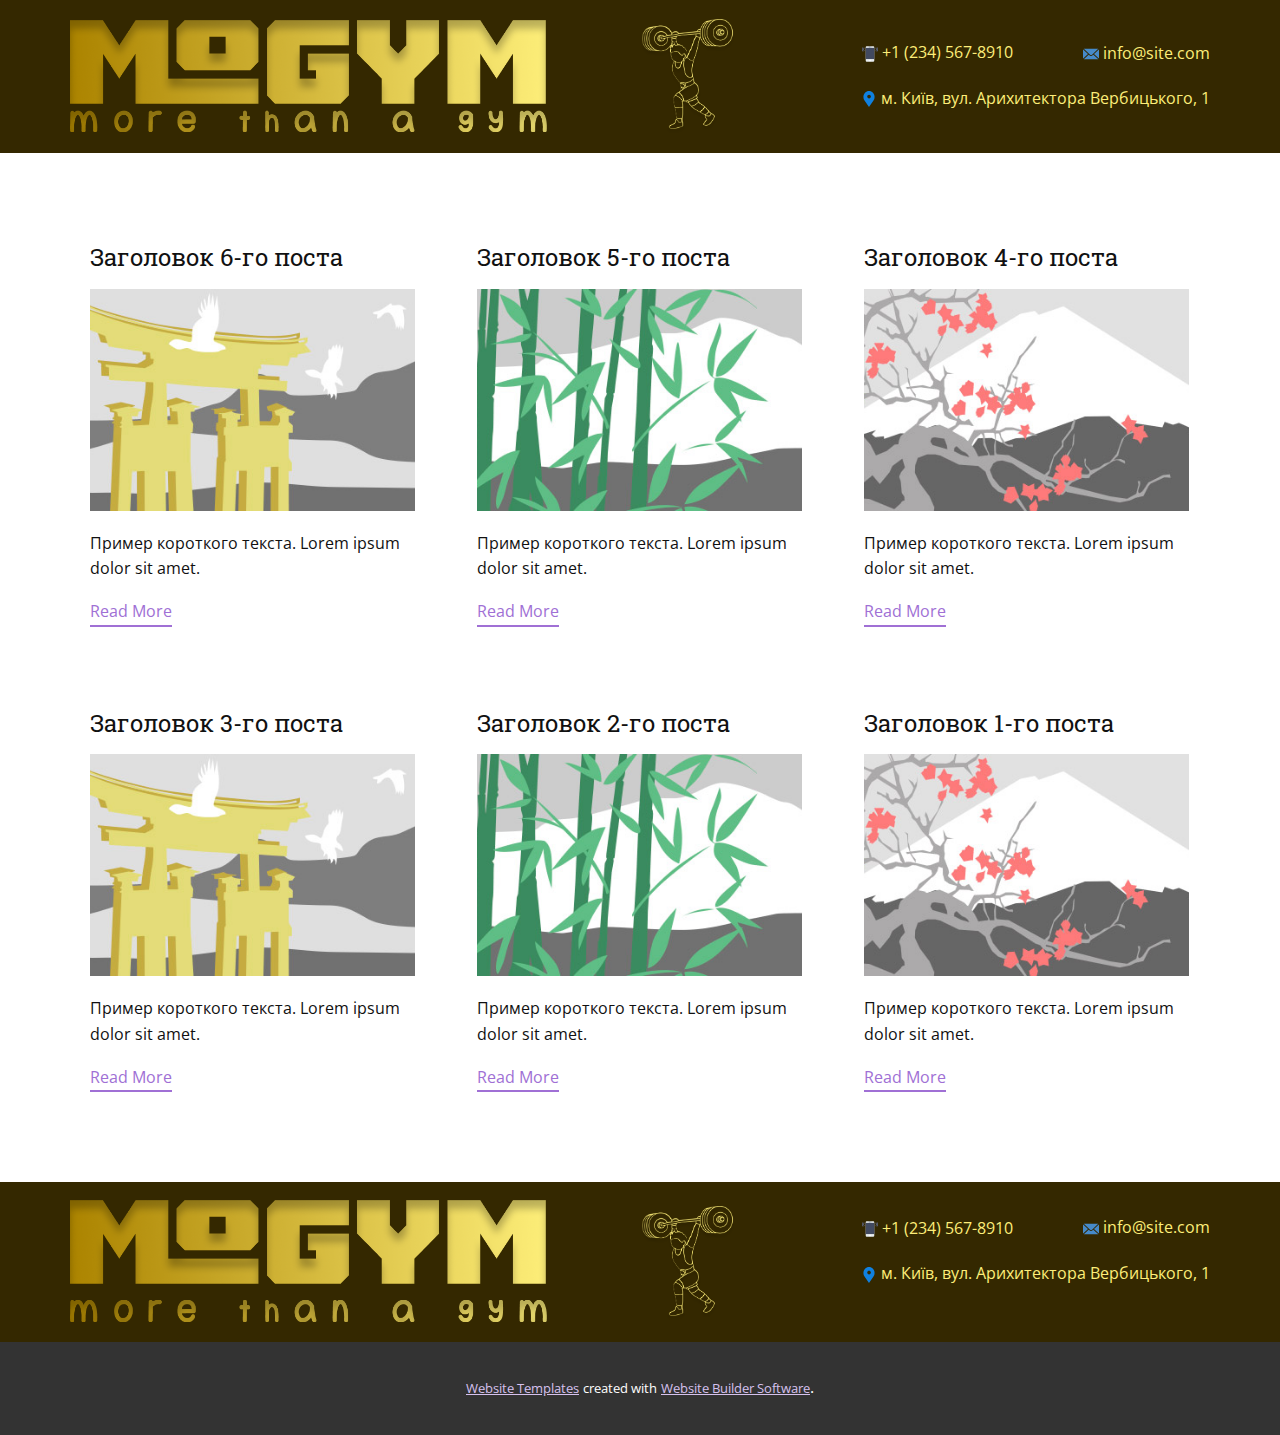
<file: blog/blog.html>
<html style="font-size: 16px;" lang="ru"><head>
    <meta name="viewport" content="width=device-width, initial-scale=1.0">
    <meta charset="utf-8">
    <meta name="keywords" content="">
    <meta name="description" content="">
    <title>Blog Template</title>
    <link rel="stylesheet" href="../nicepage.css" media="screen">
<link rel="stylesheet" href="../Blog-Template.css" media="screen">
    <script class="u-script" type="text/javascript" src="../jquery.js" defer=""></script>
    <script class="u-script" type="text/javascript" src="../nicepage.js" defer=""></script>
    <meta name="generator" content="Nicepage 4.13.4, nicepage.com">
    <link id="u-theme-google-font" rel="stylesheet" href="https://fonts.googleapis.com/css?family=Roboto+Slab:100,200,300,400,500,600,700,800,900|Open+Sans:300,300i,400,400i,500,500i,600,600i,700,700i,800,800i">
    
    
    <script type="application/ld+json">{
		"@context": "http://schema.org",
		"@type": "Organization",
		"name": "",
		"logo": "images/9c71fe0c-543e-27e8-0313-546f8c2d5e04.png"
}</script>
    <meta name="theme-color" content="#a070d5">
  </head>
  <body class="u-body u-xl-mode"><header class="u-clearfix u-custom-color-7 u-header u-header" id="sec-61e0"><div class="u-clearfix u-sheet u-valign-middle-sm u-valign-middle-xs u-sheet-1">
        <img class="u-image u-image-default u-image-1" src="../images/fa2d7084-6af8-46f9-1627-08f0a9e93253.png" alt="" data-image-width="557" data-image-height="673">
        <a href="https://nicepage.com" class="u-image u-logo u-image-2" data-image-width="900" data-image-height="158">
          <img src="../images/9c71fe0c-543e-27e8-0313-546f8c2d5e04.png" class="u-logo-image u-logo-image-1">
        </a>
        <a href="../mailto:info@site.com" class="u-active-none u-bottom-left-radius-0 u-bottom-right-radius-0 u-btn u-btn-rectangle u-button-style u-hover-none u-none u-radius-0 u-text-custom-color-6 u-top-left-radius-0 u-top-right-radius-0 u-btn-1"><span class="u-icon u-icon-1"><svg class="u-svg-content" viewBox="0 0 24 16" x="0px" y="0px" style="width: 1em; height: 1em;"><path fill="currentColor" d="M23.8,1.1l-7.3,6.8l7.3,6.8c0.1-0.2,0.2-0.6,0.2-0.9V2C24,1.7,23.9,1.4,23.8,1.1z M21.8,0H2.2
	c-0.4,0-0.7,0.1-1,0.2L10.6,9c0.8,0.8,2.2,0.8,3,0l9.2-8.7C22.6,0.1,22.2,0,21.8,0z M0.2,1.1C0.1,1.4,0,1.7,0,2V14
	c0,0.3,0.1,0.6,0.2,0.9l7.3-6.8L0.2,1.1z M15.5,9l-1.1,1c-1.3,1.2-3.6,1.2-4.9,0l-1-1l-7.3,6.8c0.2,0.1,0.6,0.2,1,0.2H22
	c0.4,0,0.6-0.1,1-0.2L15.5,9z"></path></svg><img></span>&nbsp;info@site.com
        </a>
        <a href="https://nicepage.com/k/offer-html-templates" class="u-active-none u-bottom-left-radius-0 u-bottom-right-radius-0 u-btn u-btn-rectangle u-button-style u-hover-none u-none u-radius-0 u-text-custom-color-6 u-top-left-radius-0 u-top-right-radius-0 u-btn-2"><span class="u-icon"><svg class="u-svg-content" viewBox="0 0 59.998 59.998" x="0px" y="0px" style="width: 1em; height: 1em;"><path style="fill:#E7ECED;" d="M42.594,58.999H17.404c-1.881,0-3.405-1.525-3.405-3.405V4.404c0-1.881,1.525-3.405,3.405-3.405
	h25.189c1.881,0,3.405,1.525,3.405,3.405v51.189C45.999,57.474,44.474,58.999,42.594,58.999z"></path><circle style="fill:#FFFFFF;" cx="29.999" cy="53.999" r="3"></circle><path style="fill:#424A60;" d="M29.999,4.999h-4c-0.553,0-1-0.447-1-1s0.447-1,1-1h4c0.553,0,1,0.447,1,1S30.552,4.999,29.999,4.999
	z"></path><path style="fill:#424A60;" d="M33.999,4.999h-1c-0.553,0-1-0.447-1-1s0.447-1,1-1h1c0.553,0,1,0.447,1,1S34.552,4.999,33.999,4.999
	z"></path><path style="fill:#7383BF;" d="M55.904,21.241c-0.256,0-0.512-0.098-0.707-0.293c-0.391-0.391-0.391-1.023,0-1.414
	c3.736-3.736,3.736-9.815,0-13.552c-0.391-0.391-0.391-1.023,0-1.414s1.023-0.391,1.414,0c4.516,4.516,4.516,11.864,0,16.38
	C56.416,21.144,56.16,21.241,55.904,21.241z"></path><path style="fill:#7383BF;" d="M51.693,19.241c-0.256,0-0.512-0.098-0.707-0.293c-0.391-0.391-0.391-1.023,0-1.414
	c1.237-1.236,1.918-2.884,1.918-4.638s-0.681-3.401-1.918-4.639c-0.391-0.391-0.391-1.023,0-1.414s1.023-0.391,1.414,0
	c1.615,1.614,2.504,3.765,2.504,6.053s-0.889,4.438-2.504,6.052C52.205,19.144,51.949,19.241,51.693,19.241z"></path><path style="fill:#7383BF;" d="M4.094,21.241c-0.256,0-0.512-0.098-0.707-0.293c-4.516-4.516-4.516-11.864,0-16.38
	c0.391-0.391,1.023-0.391,1.414,0s0.391,1.023,0,1.414c-3.736,3.736-3.736,9.815,0,13.552c0.391,0.391,0.391,1.023,0,1.414
	C4.605,21.144,4.35,21.241,4.094,21.241z"></path><path style="fill:#7383BF;" d="M8.305,18.966c-0.256,0-0.512-0.098-0.707-0.293c-1.615-1.614-2.504-3.765-2.504-6.053
	s0.889-4.438,2.504-6.052c0.391-0.391,1.023-0.391,1.414,0s0.391,1.023,0,1.414c-1.237,1.236-1.918,2.884-1.918,4.638
	s0.681,3.401,1.918,4.639c0.391,0.391,0.391,1.023,0,1.414C8.816,18.868,8.561,18.966,8.305,18.966z"></path><rect x="13.999" y="6.999" style="fill:#424A60;" width="32" height="42"></rect></svg><img></span>&nbsp;+1 (234) 567-8910
        </a>
        <p class="u-text u-text-custom-color-6 u-text-default-lg u-text-default-md u-text-default-sm u-text-default-xl u-text-1"><span class="u-icon u-icon-3"><svg class="u-svg-content" viewBox="0 0 52 52" x="0px" y="0px" style="width: 1em; height: 1em;"><path style="fill:currentColor;" d="M38.853,5.324L38.853,5.324c-7.098-7.098-18.607-7.098-25.706,0h0
	C6.751,11.72,6.031,23.763,11.459,31L26,52l14.541-21C45.969,23.763,45.249,11.72,38.853,5.324z M26.177,24c-3.314,0-6-2.686-6-6
	s2.686-6,6-6s6,2.686,6,6S29.491,24,26.177,24z"></path></svg><img></span>&nbsp;м. Київ, вул. Арихитектора Вербицького, 1
        </p>
        <img class="u-image u-image-default u-image-3" src="../images/4.png" alt="" data-image-width="900" data-image-height="42">
      </div></header>
    <section class="u-clearfix u-section-1" id="sec-f7b2">
      <div class="u-clearfix u-sheet u-valign-middle u-sheet-1"><!--blog--><!--blog_options_json--><!--{"type":"Recent","source":"","tags":"","count":""}--><!--/blog_options_json-->
        <div class="u-blog u-expanded-width u-repeater u-repeater-1"><!--blog_post-->
          <div class="u-blog-post u-container-style u-repeater-item u-white u-repeater-item-1">
            <div class="u-container-layout u-similar-container u-valign-top u-container-layout-1"><!--blog_post_header-->
              <h4 class="u-blog-control u-text u-text-1">
                <a class="u-post-header-link" href="../blog/пост-5.html">Заголовок 6-го поста</a>
              </h4><!--/blog_post_header--><!--blog_post_image-->
              <a class="u-post-header-link" href="../blog/пост-5.html"><img alt="" class="u-blog-control u-expanded-width u-image u-image-default u-image-1" src="[data-uri]"></a><!--/blog_post_image--><!--blog_post_content-->
              <div class="u-blog-control u-post-content u-text u-text-2 fr-view">Пример короткого текста. Lorem ipsum dolor sit amet.</div><!--/blog_post_content--><!--blog_post_readmore-->
              <a href="../blog/пост-5.html" class="u-blog-control u-border-2 u-border-palette-1-base u-btn u-btn-rectangle u-button-style u-none u-btn-1"><!--blog_post_readmore_content--><!--options_json--><!--{"content":"Read More","defaultValue":"Читать дальше"}--><!--/options_json-->Read More<!--/blog_post_readmore_content--></a><!--/blog_post_readmore-->
            </div>
          </div><div class="u-blog-post u-container-style u-repeater-item u-video-cover u-white">
            <div class="u-container-layout u-similar-container u-valign-top u-container-layout-2"><!--blog_post_header-->
              <h4 class="u-blog-control u-text u-text-3">
                <a class="u-post-header-link" href="../blog/пост-4.html">Заголовок 5-го поста</a>
              </h4><!--/blog_post_header--><!--blog_post_image-->
              <a class="u-post-header-link" href="../blog/пост-4.html"><img alt="" class="u-blog-control u-expanded-width u-image u-image-default u-image-2" src="[data-uri]"></a><!--/blog_post_image--><!--blog_post_content-->
              <div class="u-blog-control u-post-content u-text u-text-4 fr-view">Пример короткого текста. Lorem ipsum dolor sit amet.</div><!--/blog_post_content--><!--blog_post_readmore-->
              <a href="../blog/пост-4.html" class="u-blog-control u-border-2 u-border-palette-1-base u-btn u-btn-rectangle u-button-style u-none u-btn-2"><!--blog_post_readmore_content--><!--options_json--><!--{"content":"Read More","defaultValue":"Читать дальше"}--><!--/options_json-->Read More<!--/blog_post_readmore_content--></a><!--/blog_post_readmore-->
            </div>
          </div><div class="u-blog-post u-container-style u-repeater-item u-video-cover u-white">
            <div class="u-container-layout u-similar-container u-valign-top u-container-layout-3"><!--blog_post_header-->
              <h4 class="u-blog-control u-text u-text-5">
                <a class="u-post-header-link" href="../blog/пост-3.html">Заголовок 4-го поста</a>
              </h4><!--/blog_post_header--><!--blog_post_image-->
              <a class="u-post-header-link" href="../blog/пост-3.html"><img alt="" class="u-blog-control u-expanded-width u-image u-image-default u-image-3" src="[data-uri]"></a><!--/blog_post_image--><!--blog_post_content-->
              <div class="u-blog-control u-post-content u-text u-text-6 fr-view">Пример короткого текста. Lorem ipsum dolor sit amet.</div><!--/blog_post_content--><!--blog_post_readmore-->
              <a href="../blog/пост-3.html" class="u-blog-control u-border-2 u-border-palette-1-base u-btn u-btn-rectangle u-button-style u-none u-btn-3"><!--blog_post_readmore_content--><!--options_json--><!--{"content":"Read More","defaultValue":"Читать дальше"}--><!--/options_json-->Read More<!--/blog_post_readmore_content--></a><!--/blog_post_readmore-->
            </div>
          </div><div class="u-blog-post u-container-style u-repeater-item u-white u-repeater-item-1">
            <div class="u-container-layout u-similar-container u-valign-top u-container-layout-1"><!--blog_post_header-->
              <h4 class="u-blog-control u-text u-text-1">
                <a class="u-post-header-link" href="../blog/пост-2.html">Заголовок 3-го поста</a>
              </h4><!--/blog_post_header--><!--blog_post_image-->
              <a class="u-post-header-link" href="../blog/пост-2.html"><img alt="" class="u-blog-control u-expanded-width u-image u-image-default u-image-1" src="[data-uri]"></a><!--/blog_post_image--><!--blog_post_content-->
              <div class="u-blog-control u-post-content u-text u-text-2 fr-view">Пример короткого текста. Lorem ipsum dolor sit amet.</div><!--/blog_post_content--><!--blog_post_readmore-->
              <a href="../blog/пост-2.html" class="u-blog-control u-border-2 u-border-palette-1-base u-btn u-btn-rectangle u-button-style u-none u-btn-1"><!--blog_post_readmore_content--><!--options_json--><!--{"content":"Read More","defaultValue":"Читать дальше"}--><!--/options_json-->Read More<!--/blog_post_readmore_content--></a><!--/blog_post_readmore-->
            </div>
          </div><div class="u-blog-post u-container-style u-repeater-item u-video-cover u-white">
            <div class="u-container-layout u-similar-container u-valign-top u-container-layout-2"><!--blog_post_header-->
              <h4 class="u-blog-control u-text u-text-3">
                <a class="u-post-header-link" href="../blog/пост-1.html">Заголовок 2-го поста</a>
              </h4><!--/blog_post_header--><!--blog_post_image-->
              <a class="u-post-header-link" href="../blog/пост-1.html"><img alt="" class="u-blog-control u-expanded-width u-image u-image-default u-image-2" src="[data-uri]"></a><!--/blog_post_image--><!--blog_post_content-->
              <div class="u-blog-control u-post-content u-text u-text-4 fr-view">Пример короткого текста. Lorem ipsum dolor sit amet.</div><!--/blog_post_content--><!--blog_post_readmore-->
              <a href="../blog/пост-1.html" class="u-blog-control u-border-2 u-border-palette-1-base u-btn u-btn-rectangle u-button-style u-none u-btn-2"><!--blog_post_readmore_content--><!--options_json--><!--{"content":"Read More","defaultValue":"Читать дальше"}--><!--/options_json-->Read More<!--/blog_post_readmore_content--></a><!--/blog_post_readmore-->
            </div>
          </div><div class="u-blog-post u-container-style u-repeater-item u-video-cover u-white">
            <div class="u-container-layout u-similar-container u-valign-top u-container-layout-3"><!--blog_post_header-->
              <h4 class="u-blog-control u-text u-text-5">
                <a class="u-post-header-link" href="../blog/пост.html">Заголовок 1-го поста</a>
              </h4><!--/blog_post_header--><!--blog_post_image-->
              <a class="u-post-header-link" href="../blog/пост.html"><img alt="" class="u-blog-control u-expanded-width u-image u-image-default u-image-3" src="[data-uri]"></a><!--/blog_post_image--><!--blog_post_content-->
              <div class="u-blog-control u-post-content u-text u-text-6 fr-view">Пример короткого текста. Lorem ipsum dolor sit amet.</div><!--/blog_post_content--><!--blog_post_readmore-->
              <a href="../blog/пост.html" class="u-blog-control u-border-2 u-border-palette-1-base u-btn u-btn-rectangle u-button-style u-none u-btn-3"><!--blog_post_readmore_content--><!--options_json--><!--{"content":"Read More","defaultValue":"Читать дальше"}--><!--/options_json-->Read More<!--/blog_post_readmore_content--></a><!--/blog_post_readmore-->
            </div>
          </div><!--/blog_post--><!--blog_post-->
          <!--/blog_post--><!--blog_post-->
          <!--/blog_post-->
        </div><!--/blog-->
      </div>
    </section>
    
    
    <footer class="u-align-center u-clearfix u-custom-color-7 u-footer u-footer" id="sec-41c3"><div class="u-clearfix u-sheet u-sheet-1">
        <a href="https://nicepage.com" class="u-image u-logo u-image-1" data-image-width="900" data-image-height="158">
          <img src="../images/9c71fe0c-543e-27e8-0313-546f8c2d5e04.png" class="u-logo-image u-logo-image-1">
        </a>
        <img class="u-image u-image-default u-image-2" src="../images/fa2d7084-6af8-46f9-1627-08f0a9e93253.png" alt="" data-image-width="557" data-image-height="673">
        <a href="https://nicepage.com/k/offer-html-templates" class="u-active-none u-bottom-left-radius-0 u-bottom-right-radius-0 u-btn u-btn-rectangle u-button-style u-hover-none u-none u-radius-0 u-text-custom-color-6 u-top-left-radius-0 u-top-right-radius-0 u-btn-1"><span class="u-icon"><svg class="u-svg-content" viewBox="0 0 59.998 59.998" x="0px" y="0px" style="width: 1em; height: 1em;"><path style="fill:#E7ECED;" d="M42.594,58.999H17.404c-1.881,0-3.405-1.525-3.405-3.405V4.404c0-1.881,1.525-3.405,3.405-3.405
	h25.189c1.881,0,3.405,1.525,3.405,3.405v51.189C45.999,57.474,44.474,58.999,42.594,58.999z"></path><circle style="fill:#FFFFFF;" cx="29.999" cy="53.999" r="3"></circle><path style="fill:#424A60;" d="M29.999,4.999h-4c-0.553,0-1-0.447-1-1s0.447-1,1-1h4c0.553,0,1,0.447,1,1S30.552,4.999,29.999,4.999
	z"></path><path style="fill:#424A60;" d="M33.999,4.999h-1c-0.553,0-1-0.447-1-1s0.447-1,1-1h1c0.553,0,1,0.447,1,1S34.552,4.999,33.999,4.999
	z"></path><path style="fill:#7383BF;" d="M55.904,21.241c-0.256,0-0.512-0.098-0.707-0.293c-0.391-0.391-0.391-1.023,0-1.414
	c3.736-3.736,3.736-9.815,0-13.552c-0.391-0.391-0.391-1.023,0-1.414s1.023-0.391,1.414,0c4.516,4.516,4.516,11.864,0,16.38
	C56.416,21.144,56.16,21.241,55.904,21.241z"></path><path style="fill:#7383BF;" d="M51.693,19.241c-0.256,0-0.512-0.098-0.707-0.293c-0.391-0.391-0.391-1.023,0-1.414
	c1.237-1.236,1.918-2.884,1.918-4.638s-0.681-3.401-1.918-4.639c-0.391-0.391-0.391-1.023,0-1.414s1.023-0.391,1.414,0
	c1.615,1.614,2.504,3.765,2.504,6.053s-0.889,4.438-2.504,6.052C52.205,19.144,51.949,19.241,51.693,19.241z"></path><path style="fill:#7383BF;" d="M4.094,21.241c-0.256,0-0.512-0.098-0.707-0.293c-4.516-4.516-4.516-11.864,0-16.38
	c0.391-0.391,1.023-0.391,1.414,0s0.391,1.023,0,1.414c-3.736,3.736-3.736,9.815,0,13.552c0.391,0.391,0.391,1.023,0,1.414
	C4.605,21.144,4.35,21.241,4.094,21.241z"></path><path style="fill:#7383BF;" d="M8.305,18.966c-0.256,0-0.512-0.098-0.707-0.293c-1.615-1.614-2.504-3.765-2.504-6.053
	s0.889-4.438,2.504-6.052c0.391-0.391,1.023-0.391,1.414,0s0.391,1.023,0,1.414c-1.237,1.236-1.918,2.884-1.918,4.638
	s0.681,3.401,1.918,4.639c0.391,0.391,0.391,1.023,0,1.414C8.816,18.868,8.561,18.966,8.305,18.966z"></path><rect x="13.999" y="6.999" style="fill:#424A60;" width="32" height="42"></rect></svg><img></span>&nbsp;+1 (234) 567-8910
        </a>
        <a href="../mailto:info@site.com" class="u-active-none u-bottom-left-radius-0 u-bottom-right-radius-0 u-btn u-btn-rectangle u-button-style u-hover-none u-none u-radius-0 u-text-custom-color-6 u-top-left-radius-0 u-top-right-radius-0 u-btn-2"><span class="u-icon u-icon-2"><svg class="u-svg-content" viewBox="0 0 24 16" x="0px" y="0px" style="width: 1em; height: 1em;"><path fill="currentColor" d="M23.8,1.1l-7.3,6.8l7.3,6.8c0.1-0.2,0.2-0.6,0.2-0.9V2C24,1.7,23.9,1.4,23.8,1.1z M21.8,0H2.2
	c-0.4,0-0.7,0.1-1,0.2L10.6,9c0.8,0.8,2.2,0.8,3,0l9.2-8.7C22.6,0.1,22.2,0,21.8,0z M0.2,1.1C0.1,1.4,0,1.7,0,2V14
	c0,0.3,0.1,0.6,0.2,0.9l7.3-6.8L0.2,1.1z M15.5,9l-1.1,1c-1.3,1.2-3.6,1.2-4.9,0l-1-1l-7.3,6.8c0.2,0.1,0.6,0.2,1,0.2H22
	c0.4,0,0.6-0.1,1-0.2L15.5,9z"></path></svg><img></span>&nbsp;info@site.com
        </a>
        <p class="u-text u-text-custom-color-6 u-text-default-lg u-text-default-md u-text-default-sm u-text-default-xl u-text-1"><span class="u-icon u-icon-3"><svg class="u-svg-content" viewBox="0 0 52 52" x="0px" y="0px" style="width: 1em; height: 1em;"><path style="fill:currentColor;" d="M38.853,5.324L38.853,5.324c-7.098-7.098-18.607-7.098-25.706,0h0
	C6.751,11.72,6.031,23.763,11.459,31L26,52l14.541-21C45.969,23.763,45.249,11.72,38.853,5.324z M26.177,24c-3.314,0-6-2.686-6-6
	s2.686-6,6-6s6,2.686,6,6S29.491,24,26.177,24z"></path></svg><img></span>&nbsp;м. Київ, вул. Арихитектора Вербицького, 1
        </p>
        <img class="u-expanded-width-xs u-image u-image-default u-image-3" src="../images/4.png" alt="" data-image-width="900" data-image-height="42">
      </div></footer>
    <section class="u-backlink u-clearfix u-grey-80">
      <a class="u-link" href="https://nicepage.com/website-templates" target="_blank">
        <span>Website Templates</span>
      </a>
      <p class="u-text">
        <span>created with</span>
      </p>
      <a class="u-link" href="" target="_blank">
        <span>Website Builder Software</span>
      </a>. 
    </section>
  
</body></html>
</file>
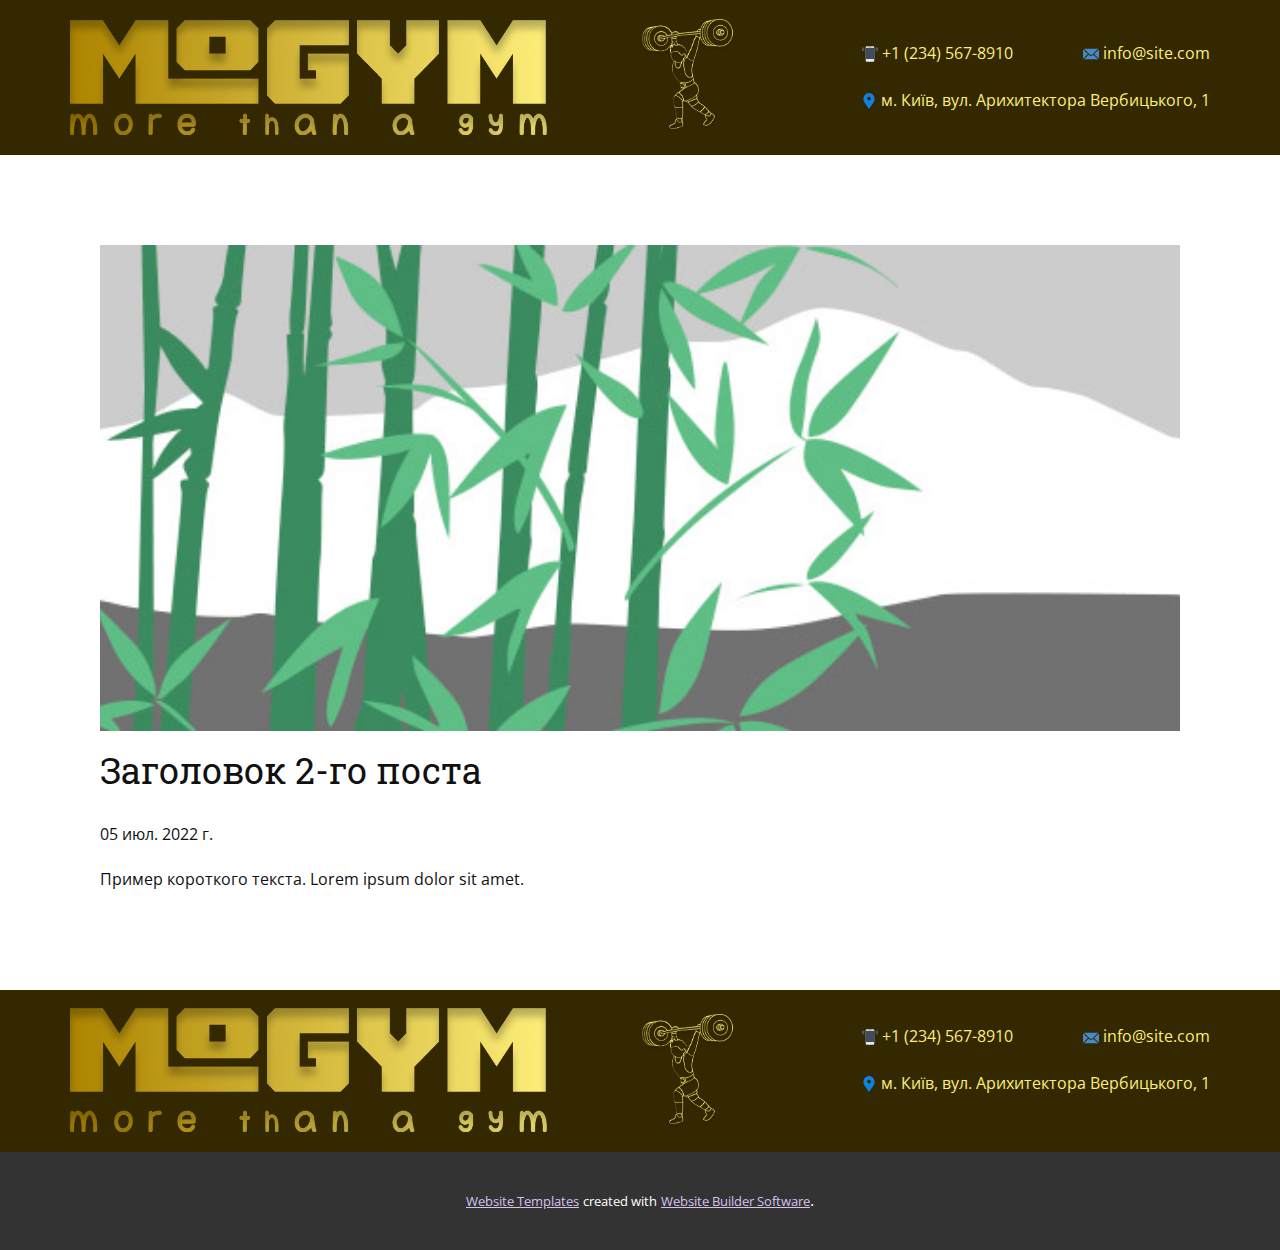
<file: blog/пост-1.html>
<!doctype html>
<html style="font-size: 16px;" lang="ru"><head>
    <meta name="viewport" content="width=device-width, initial-scale=1.0">
    <meta charset="utf-8">
    <meta name="keywords" content="Заголовок 1-го поста">
    <meta name="description" content="">
    <title>Заголовок 2-го поста</title>
    <link rel="stylesheet" href="../nicepage.css" media="screen">
<link rel="stylesheet" href="../Post-Template.css" media="screen">
    <script class="u-script" type="text/javascript" src="../jquery.js" defer=""></script>
    <script class="u-script" type="text/javascript" src="../nicepage.js" defer=""></script>
    <meta name="generator" content="Nicepage 4.13.4, nicepage.com">
    <link id="u-theme-google-font" rel="stylesheet" href="https://fonts.googleapis.com/css?family=Roboto+Slab:100,200,300,400,500,600,700,800,900|Open+Sans:300,300i,400,400i,500,500i,600,600i,700,700i,800,800i">
    
    
    <script type="application/ld+json">{
		"@context": "http://schema.org",
		"@type": "Organization",
		"name": "",
		"logo": "images/9c71fe0c-543e-27e8-0313-546f8c2d5e04.png"
}</script>
    <meta name="theme-color" content="#a070d5">
  </head>
  <body class="u-body u-xl-mode"><header class="u-clearfix u-custom-color-7 u-header u-header" id="sec-61e0"><div class="u-clearfix u-sheet u-valign-middle-sm u-valign-middle-xs u-sheet-1">
        <img class="u-image u-image-default u-image-1" src="../images/fa2d7084-6af8-46f9-1627-08f0a9e93253.png" alt="" data-image-width="557" data-image-height="673">
        <a href="https://nicepage.com" class="u-image u-logo u-image-2" data-image-width="900" data-image-height="158">
          <img src="../images/9c71fe0c-543e-27e8-0313-546f8c2d5e04.png" class="u-logo-image u-logo-image-1">
        </a>
        <a href="../mailto:info@site.com" class="u-active-none u-bottom-left-radius-0 u-bottom-right-radius-0 u-btn u-btn-rectangle u-button-style u-hover-none u-none u-radius-0 u-text-custom-color-6 u-top-left-radius-0 u-top-right-radius-0 u-btn-1"><span class="u-icon u-icon-1"><svg class="u-svg-content" viewBox="0 0 24 16" x="0px" y="0px" style="width: 1em; height: 1em;"><path fill="currentColor" d="M23.8,1.1l-7.3,6.8l7.3,6.8c0.1-0.2,0.2-0.6,0.2-0.9V2C24,1.7,23.9,1.4,23.8,1.1z M21.8,0H2.2
	c-0.4,0-0.7,0.1-1,0.2L10.6,9c0.8,0.8,2.2,0.8,3,0l9.2-8.7C22.6,0.1,22.2,0,21.8,0z M0.2,1.1C0.1,1.4,0,1.7,0,2V14
	c0,0.3,0.1,0.6,0.2,0.9l7.3-6.8L0.2,1.1z M15.5,9l-1.1,1c-1.3,1.2-3.6,1.2-4.9,0l-1-1l-7.3,6.8c0.2,0.1,0.6,0.2,1,0.2H22
	c0.4,0,0.6-0.1,1-0.2L15.5,9z"></path></svg><img></span>&nbsp;info@site.com
        </a>
        <a href="https://nicepage.com/k/offer-html-templates" class="u-active-none u-bottom-left-radius-0 u-bottom-right-radius-0 u-btn u-btn-rectangle u-button-style u-hover-none u-none u-radius-0 u-text-custom-color-6 u-top-left-radius-0 u-top-right-radius-0 u-btn-2"><span class="u-icon"><svg class="u-svg-content" viewBox="0 0 59.998 59.998" x="0px" y="0px" style="width: 1em; height: 1em;"><path style="fill:#E7ECED;" d="M42.594,58.999H17.404c-1.881,0-3.405-1.525-3.405-3.405V4.404c0-1.881,1.525-3.405,3.405-3.405
	h25.189c1.881,0,3.405,1.525,3.405,3.405v51.189C45.999,57.474,44.474,58.999,42.594,58.999z"></path><circle style="fill:#FFFFFF;" cx="29.999" cy="53.999" r="3"></circle><path style="fill:#424A60;" d="M29.999,4.999h-4c-0.553,0-1-0.447-1-1s0.447-1,1-1h4c0.553,0,1,0.447,1,1S30.552,4.999,29.999,4.999
	z"></path><path style="fill:#424A60;" d="M33.999,4.999h-1c-0.553,0-1-0.447-1-1s0.447-1,1-1h1c0.553,0,1,0.447,1,1S34.552,4.999,33.999,4.999
	z"></path><path style="fill:#7383BF;" d="M55.904,21.241c-0.256,0-0.512-0.098-0.707-0.293c-0.391-0.391-0.391-1.023,0-1.414
	c3.736-3.736,3.736-9.815,0-13.552c-0.391-0.391-0.391-1.023,0-1.414s1.023-0.391,1.414,0c4.516,4.516,4.516,11.864,0,16.38
	C56.416,21.144,56.16,21.241,55.904,21.241z"></path><path style="fill:#7383BF;" d="M51.693,19.241c-0.256,0-0.512-0.098-0.707-0.293c-0.391-0.391-0.391-1.023,0-1.414
	c1.237-1.236,1.918-2.884,1.918-4.638s-0.681-3.401-1.918-4.639c-0.391-0.391-0.391-1.023,0-1.414s1.023-0.391,1.414,0
	c1.615,1.614,2.504,3.765,2.504,6.053s-0.889,4.438-2.504,6.052C52.205,19.144,51.949,19.241,51.693,19.241z"></path><path style="fill:#7383BF;" d="M4.094,21.241c-0.256,0-0.512-0.098-0.707-0.293c-4.516-4.516-4.516-11.864,0-16.38
	c0.391-0.391,1.023-0.391,1.414,0s0.391,1.023,0,1.414c-3.736,3.736-3.736,9.815,0,13.552c0.391,0.391,0.391,1.023,0,1.414
	C4.605,21.144,4.35,21.241,4.094,21.241z"></path><path style="fill:#7383BF;" d="M8.305,18.966c-0.256,0-0.512-0.098-0.707-0.293c-1.615-1.614-2.504-3.765-2.504-6.053
	s0.889-4.438,2.504-6.052c0.391-0.391,1.023-0.391,1.414,0s0.391,1.023,0,1.414c-1.237,1.236-1.918,2.884-1.918,4.638
	s0.681,3.401,1.918,4.639c0.391,0.391,0.391,1.023,0,1.414C8.816,18.868,8.561,18.966,8.305,18.966z"></path><rect x="13.999" y="6.999" style="fill:#424A60;" width="32" height="42"></rect></svg><img></span>&nbsp;+1 (234) 567-8910
        </a>
        <p class="u-text u-text-custom-color-6 u-text-default-lg u-text-default-md u-text-default-sm u-text-default-xl u-text-1"><span class="u-icon u-icon-3"><svg class="u-svg-content" viewBox="0 0 52 52" x="0px" y="0px" style="width: 1em; height: 1em;"><path style="fill:currentColor;" d="M38.853,5.324L38.853,5.324c-7.098-7.098-18.607-7.098-25.706,0h0
	C6.751,11.72,6.031,23.763,11.459,31L26,52l14.541-21C45.969,23.763,45.249,11.72,38.853,5.324z M26.177,24c-3.314,0-6-2.686-6-6
	s2.686-6,6-6s6,2.686,6,6S29.491,24,26.177,24z"></path></svg><img></span>&nbsp;м. Київ, вул. Арихитектора Вербицького, 1
        </p>
        <img class="u-image u-image-default u-image-3" src="../images/4.png" alt="" data-image-width="900" data-image-height="42">
      </div></header>
    <section class="u-align-center u-clearfix u-section-1" id="sec-3377">
      <div class="u-clearfix u-sheet u-valign-middle-md u-valign-middle-sm u-valign-middle-xs u-sheet-1"><!--post_details--><!--post_details_options_json--><!--{"source":""}--><!--/post_details_options_json--><!--blog_post-->
        <div class="u-container-style u-expanded-width u-post-details u-post-details-1">
          <div class="u-container-layout u-valign-middle u-container-layout-1"><!--blog_post_image-->
            <img alt="" class="u-blog-control u-expanded-width u-image u-image-default u-image-1" src="[data-uri]"><!--/blog_post_image--><!--blog_post_header-->
            <h2 class="u-blog-control u-text u-text-1">Заголовок 2-го поста</h2><!--/blog_post_header--><!--blog_post_metadata-->
            <div class="u-blog-control u-metadata u-metadata-1"><!--blog_post_metadata_date-->
              <span class="u-meta-date u-meta-icon">05 июл. 2022 г.</span><!--/blog_post_metadata_date--><!--blog_post_metadata_category-->
              <!--/blog_post_metadata_category--><!--blog_post_metadata_comments-->
              <!--/blog_post_metadata_comments-->
            </div><!--/blog_post_metadata--><!--blog_post_content-->
            <div class="u-align-justify u-blog-control u-post-content u-text u-text-2 fr-view">
  Пример короткого текста. Lorem ipsum dolor sit amet.
  </div><!--/blog_post_content-->
          </div>
        </div><!--/blog_post--><!--/post_details-->
      </div>
    </section>
    
    
    <footer class="u-align-center u-clearfix u-custom-color-7 u-footer u-footer" id="sec-41c3"><div class="u-clearfix u-sheet u-sheet-1">
        <a href="https://nicepage.com" class="u-image u-logo u-image-1" data-image-width="900" data-image-height="158">
          <img src="../images/9c71fe0c-543e-27e8-0313-546f8c2d5e04.png" class="u-logo-image u-logo-image-1">
        </a>
        <img class="u-image u-image-default u-image-2" src="../images/fa2d7084-6af8-46f9-1627-08f0a9e93253.png" alt="" data-image-width="557" data-image-height="673">
        <a href="https://nicepage.com/k/offer-html-templates" class="u-active-none u-bottom-left-radius-0 u-bottom-right-radius-0 u-btn u-btn-rectangle u-button-style u-hover-none u-none u-radius-0 u-text-custom-color-6 u-top-left-radius-0 u-top-right-radius-0 u-btn-1"><span class="u-icon"><svg class="u-svg-content" viewBox="0 0 59.998 59.998" x="0px" y="0px" style="width: 1em; height: 1em;"><path style="fill:#E7ECED;" d="M42.594,58.999H17.404c-1.881,0-3.405-1.525-3.405-3.405V4.404c0-1.881,1.525-3.405,3.405-3.405
	h25.189c1.881,0,3.405,1.525,3.405,3.405v51.189C45.999,57.474,44.474,58.999,42.594,58.999z"></path><circle style="fill:#FFFFFF;" cx="29.999" cy="53.999" r="3"></circle><path style="fill:#424A60;" d="M29.999,4.999h-4c-0.553,0-1-0.447-1-1s0.447-1,1-1h4c0.553,0,1,0.447,1,1S30.552,4.999,29.999,4.999
	z"></path><path style="fill:#424A60;" d="M33.999,4.999h-1c-0.553,0-1-0.447-1-1s0.447-1,1-1h1c0.553,0,1,0.447,1,1S34.552,4.999,33.999,4.999
	z"></path><path style="fill:#7383BF;" d="M55.904,21.241c-0.256,0-0.512-0.098-0.707-0.293c-0.391-0.391-0.391-1.023,0-1.414
	c3.736-3.736,3.736-9.815,0-13.552c-0.391-0.391-0.391-1.023,0-1.414s1.023-0.391,1.414,0c4.516,4.516,4.516,11.864,0,16.38
	C56.416,21.144,56.16,21.241,55.904,21.241z"></path><path style="fill:#7383BF;" d="M51.693,19.241c-0.256,0-0.512-0.098-0.707-0.293c-0.391-0.391-0.391-1.023,0-1.414
	c1.237-1.236,1.918-2.884,1.918-4.638s-0.681-3.401-1.918-4.639c-0.391-0.391-0.391-1.023,0-1.414s1.023-0.391,1.414,0
	c1.615,1.614,2.504,3.765,2.504,6.053s-0.889,4.438-2.504,6.052C52.205,19.144,51.949,19.241,51.693,19.241z"></path><path style="fill:#7383BF;" d="M4.094,21.241c-0.256,0-0.512-0.098-0.707-0.293c-4.516-4.516-4.516-11.864,0-16.38
	c0.391-0.391,1.023-0.391,1.414,0s0.391,1.023,0,1.414c-3.736,3.736-3.736,9.815,0,13.552c0.391,0.391,0.391,1.023,0,1.414
	C4.605,21.144,4.35,21.241,4.094,21.241z"></path><path style="fill:#7383BF;" d="M8.305,18.966c-0.256,0-0.512-0.098-0.707-0.293c-1.615-1.614-2.504-3.765-2.504-6.053
	s0.889-4.438,2.504-6.052c0.391-0.391,1.023-0.391,1.414,0s0.391,1.023,0,1.414c-1.237,1.236-1.918,2.884-1.918,4.638
	s0.681,3.401,1.918,4.639c0.391,0.391,0.391,1.023,0,1.414C8.816,18.868,8.561,18.966,8.305,18.966z"></path><rect x="13.999" y="6.999" style="fill:#424A60;" width="32" height="42"></rect></svg><img></span>&nbsp;+1 (234) 567-8910
        </a>
        <a href="../mailto:info@site.com" class="u-active-none u-bottom-left-radius-0 u-bottom-right-radius-0 u-btn u-btn-rectangle u-button-style u-hover-none u-none u-radius-0 u-text-custom-color-6 u-top-left-radius-0 u-top-right-radius-0 u-btn-2"><span class="u-icon u-icon-2"><svg class="u-svg-content" viewBox="0 0 24 16" x="0px" y="0px" style="width: 1em; height: 1em;"><path fill="currentColor" d="M23.8,1.1l-7.3,6.8l7.3,6.8c0.1-0.2,0.2-0.6,0.2-0.9V2C24,1.7,23.9,1.4,23.8,1.1z M21.8,0H2.2
	c-0.4,0-0.7,0.1-1,0.2L10.6,9c0.8,0.8,2.2,0.8,3,0l9.2-8.7C22.6,0.1,22.2,0,21.8,0z M0.2,1.1C0.1,1.4,0,1.7,0,2V14
	c0,0.3,0.1,0.6,0.2,0.9l7.3-6.8L0.2,1.1z M15.5,9l-1.1,1c-1.3,1.2-3.6,1.2-4.9,0l-1-1l-7.3,6.8c0.2,0.1,0.6,0.2,1,0.2H22
	c0.4,0,0.6-0.1,1-0.2L15.5,9z"></path></svg><img></span>&nbsp;info@site.com
        </a>
        <p class="u-text u-text-custom-color-6 u-text-default-lg u-text-default-md u-text-default-sm u-text-default-xl u-text-1"><span class="u-icon u-icon-3"><svg class="u-svg-content" viewBox="0 0 52 52" x="0px" y="0px" style="width: 1em; height: 1em;"><path style="fill:currentColor;" d="M38.853,5.324L38.853,5.324c-7.098-7.098-18.607-7.098-25.706,0h0
	C6.751,11.72,6.031,23.763,11.459,31L26,52l14.541-21C45.969,23.763,45.249,11.72,38.853,5.324z M26.177,24c-3.314,0-6-2.686-6-6
	s2.686-6,6-6s6,2.686,6,6S29.491,24,26.177,24z"></path></svg><img></span>&nbsp;м. Київ, вул. Арихитектора Вербицького, 1
        </p>
        <img class="u-expanded-width-xs u-image u-image-default u-image-3" src="../images/4.png" alt="" data-image-width="900" data-image-height="42">
      </div></footer>
    <section class="u-backlink u-clearfix u-grey-80">
      <a class="u-link" href="https://nicepage.com/website-templates" target="_blank">
        <span>Website Templates</span>
      </a>
      <p class="u-text">
        <span>created with</span>
      </p>
      <a class="u-link" href="" target="_blank">
        <span>Website Builder Software</span>
      </a>. 
    </section>
  
</body></html>
</file>
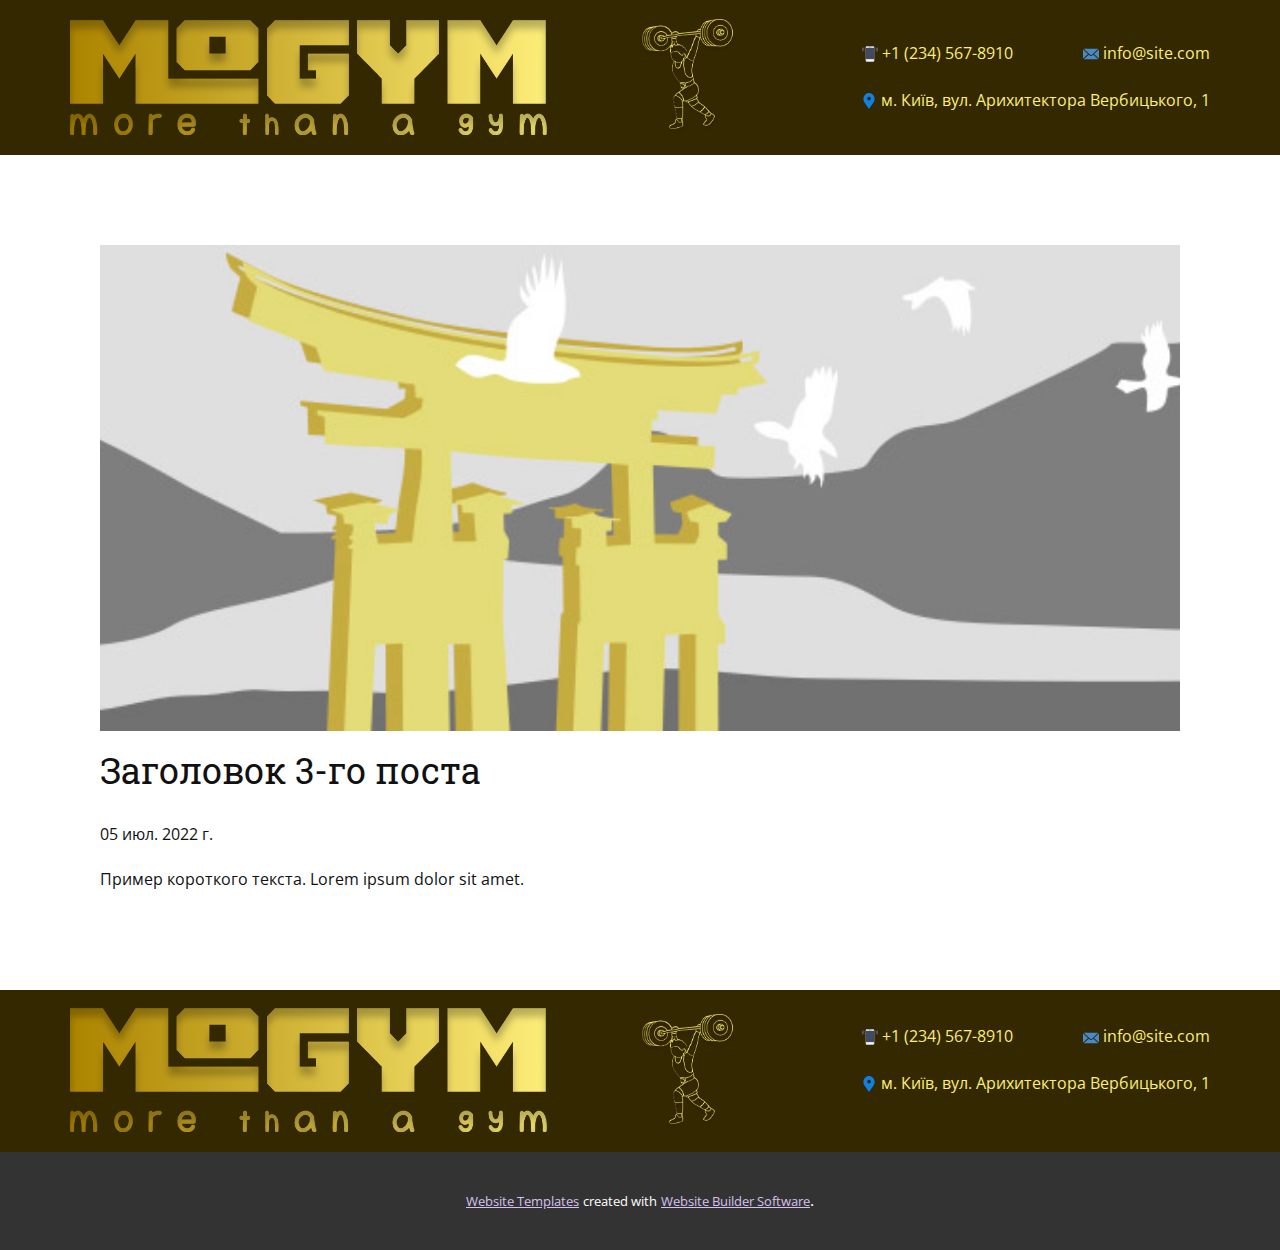
<file: blog/пост-2.html>
<!doctype html>
<html style="font-size: 16px;" lang="ru"><head>
    <meta name="viewport" content="width=device-width, initial-scale=1.0">
    <meta charset="utf-8">
    <meta name="keywords" content="Заголовок 1-го поста">
    <meta name="description" content="">
    <title>Заголовок 3-го поста</title>
    <link rel="stylesheet" href="../nicepage.css" media="screen">
<link rel="stylesheet" href="../Post-Template.css" media="screen">
    <script class="u-script" type="text/javascript" src="../jquery.js" defer=""></script>
    <script class="u-script" type="text/javascript" src="../nicepage.js" defer=""></script>
    <meta name="generator" content="Nicepage 4.13.4, nicepage.com">
    <link id="u-theme-google-font" rel="stylesheet" href="https://fonts.googleapis.com/css?family=Roboto+Slab:100,200,300,400,500,600,700,800,900|Open+Sans:300,300i,400,400i,500,500i,600,600i,700,700i,800,800i">
    
    
    <script type="application/ld+json">{
		"@context": "http://schema.org",
		"@type": "Organization",
		"name": "",
		"logo": "images/9c71fe0c-543e-27e8-0313-546f8c2d5e04.png"
}</script>
    <meta name="theme-color" content="#a070d5">
  </head>
  <body class="u-body u-xl-mode"><header class="u-clearfix u-custom-color-7 u-header u-header" id="sec-61e0"><div class="u-clearfix u-sheet u-valign-middle-sm u-valign-middle-xs u-sheet-1">
        <img class="u-image u-image-default u-image-1" src="../images/fa2d7084-6af8-46f9-1627-08f0a9e93253.png" alt="" data-image-width="557" data-image-height="673">
        <a href="https://nicepage.com" class="u-image u-logo u-image-2" data-image-width="900" data-image-height="158">
          <img src="../images/9c71fe0c-543e-27e8-0313-546f8c2d5e04.png" class="u-logo-image u-logo-image-1">
        </a>
        <a href="../mailto:info@site.com" class="u-active-none u-bottom-left-radius-0 u-bottom-right-radius-0 u-btn u-btn-rectangle u-button-style u-hover-none u-none u-radius-0 u-text-custom-color-6 u-top-left-radius-0 u-top-right-radius-0 u-btn-1"><span class="u-icon u-icon-1"><svg class="u-svg-content" viewBox="0 0 24 16" x="0px" y="0px" style="width: 1em; height: 1em;"><path fill="currentColor" d="M23.8,1.1l-7.3,6.8l7.3,6.8c0.1-0.2,0.2-0.6,0.2-0.9V2C24,1.7,23.9,1.4,23.8,1.1z M21.8,0H2.2
	c-0.4,0-0.7,0.1-1,0.2L10.6,9c0.8,0.8,2.2,0.8,3,0l9.2-8.7C22.6,0.1,22.2,0,21.8,0z M0.2,1.1C0.1,1.4,0,1.7,0,2V14
	c0,0.3,0.1,0.6,0.2,0.9l7.3-6.8L0.2,1.1z M15.5,9l-1.1,1c-1.3,1.2-3.6,1.2-4.9,0l-1-1l-7.3,6.8c0.2,0.1,0.6,0.2,1,0.2H22
	c0.4,0,0.6-0.1,1-0.2L15.5,9z"></path></svg><img></span>&nbsp;info@site.com
        </a>
        <a href="https://nicepage.com/k/offer-html-templates" class="u-active-none u-bottom-left-radius-0 u-bottom-right-radius-0 u-btn u-btn-rectangle u-button-style u-hover-none u-none u-radius-0 u-text-custom-color-6 u-top-left-radius-0 u-top-right-radius-0 u-btn-2"><span class="u-icon"><svg class="u-svg-content" viewBox="0 0 59.998 59.998" x="0px" y="0px" style="width: 1em; height: 1em;"><path style="fill:#E7ECED;" d="M42.594,58.999H17.404c-1.881,0-3.405-1.525-3.405-3.405V4.404c0-1.881,1.525-3.405,3.405-3.405
	h25.189c1.881,0,3.405,1.525,3.405,3.405v51.189C45.999,57.474,44.474,58.999,42.594,58.999z"></path><circle style="fill:#FFFFFF;" cx="29.999" cy="53.999" r="3"></circle><path style="fill:#424A60;" d="M29.999,4.999h-4c-0.553,0-1-0.447-1-1s0.447-1,1-1h4c0.553,0,1,0.447,1,1S30.552,4.999,29.999,4.999
	z"></path><path style="fill:#424A60;" d="M33.999,4.999h-1c-0.553,0-1-0.447-1-1s0.447-1,1-1h1c0.553,0,1,0.447,1,1S34.552,4.999,33.999,4.999
	z"></path><path style="fill:#7383BF;" d="M55.904,21.241c-0.256,0-0.512-0.098-0.707-0.293c-0.391-0.391-0.391-1.023,0-1.414
	c3.736-3.736,3.736-9.815,0-13.552c-0.391-0.391-0.391-1.023,0-1.414s1.023-0.391,1.414,0c4.516,4.516,4.516,11.864,0,16.38
	C56.416,21.144,56.16,21.241,55.904,21.241z"></path><path style="fill:#7383BF;" d="M51.693,19.241c-0.256,0-0.512-0.098-0.707-0.293c-0.391-0.391-0.391-1.023,0-1.414
	c1.237-1.236,1.918-2.884,1.918-4.638s-0.681-3.401-1.918-4.639c-0.391-0.391-0.391-1.023,0-1.414s1.023-0.391,1.414,0
	c1.615,1.614,2.504,3.765,2.504,6.053s-0.889,4.438-2.504,6.052C52.205,19.144,51.949,19.241,51.693,19.241z"></path><path style="fill:#7383BF;" d="M4.094,21.241c-0.256,0-0.512-0.098-0.707-0.293c-4.516-4.516-4.516-11.864,0-16.38
	c0.391-0.391,1.023-0.391,1.414,0s0.391,1.023,0,1.414c-3.736,3.736-3.736,9.815,0,13.552c0.391,0.391,0.391,1.023,0,1.414
	C4.605,21.144,4.35,21.241,4.094,21.241z"></path><path style="fill:#7383BF;" d="M8.305,18.966c-0.256,0-0.512-0.098-0.707-0.293c-1.615-1.614-2.504-3.765-2.504-6.053
	s0.889-4.438,2.504-6.052c0.391-0.391,1.023-0.391,1.414,0s0.391,1.023,0,1.414c-1.237,1.236-1.918,2.884-1.918,4.638
	s0.681,3.401,1.918,4.639c0.391,0.391,0.391,1.023,0,1.414C8.816,18.868,8.561,18.966,8.305,18.966z"></path><rect x="13.999" y="6.999" style="fill:#424A60;" width="32" height="42"></rect></svg><img></span>&nbsp;+1 (234) 567-8910
        </a>
        <p class="u-text u-text-custom-color-6 u-text-default-lg u-text-default-md u-text-default-sm u-text-default-xl u-text-1"><span class="u-icon u-icon-3"><svg class="u-svg-content" viewBox="0 0 52 52" x="0px" y="0px" style="width: 1em; height: 1em;"><path style="fill:currentColor;" d="M38.853,5.324L38.853,5.324c-7.098-7.098-18.607-7.098-25.706,0h0
	C6.751,11.72,6.031,23.763,11.459,31L26,52l14.541-21C45.969,23.763,45.249,11.72,38.853,5.324z M26.177,24c-3.314,0-6-2.686-6-6
	s2.686-6,6-6s6,2.686,6,6S29.491,24,26.177,24z"></path></svg><img></span>&nbsp;м. Київ, вул. Арихитектора Вербицького, 1
        </p>
        <img class="u-image u-image-default u-image-3" src="../images/4.png" alt="" data-image-width="900" data-image-height="42">
      </div></header>
    <section class="u-align-center u-clearfix u-section-1" id="sec-3377">
      <div class="u-clearfix u-sheet u-valign-middle-md u-valign-middle-sm u-valign-middle-xs u-sheet-1"><!--post_details--><!--post_details_options_json--><!--{"source":""}--><!--/post_details_options_json--><!--blog_post-->
        <div class="u-container-style u-expanded-width u-post-details u-post-details-1">
          <div class="u-container-layout u-valign-middle u-container-layout-1"><!--blog_post_image-->
            <img alt="" class="u-blog-control u-expanded-width u-image u-image-default u-image-1" src="[data-uri]"><!--/blog_post_image--><!--blog_post_header-->
            <h2 class="u-blog-control u-text u-text-1">Заголовок 3-го поста</h2><!--/blog_post_header--><!--blog_post_metadata-->
            <div class="u-blog-control u-metadata u-metadata-1"><!--blog_post_metadata_date-->
              <span class="u-meta-date u-meta-icon">05 июл. 2022 г.</span><!--/blog_post_metadata_date--><!--blog_post_metadata_category-->
              <!--/blog_post_metadata_category--><!--blog_post_metadata_comments-->
              <!--/blog_post_metadata_comments-->
            </div><!--/blog_post_metadata--><!--blog_post_content-->
            <div class="u-align-justify u-blog-control u-post-content u-text u-text-2 fr-view">
  Пример короткого текста. Lorem ipsum dolor sit amet.
  </div><!--/blog_post_content-->
          </div>
        </div><!--/blog_post--><!--/post_details-->
      </div>
    </section>
    
    
    <footer class="u-align-center u-clearfix u-custom-color-7 u-footer u-footer" id="sec-41c3"><div class="u-clearfix u-sheet u-sheet-1">
        <a href="https://nicepage.com" class="u-image u-logo u-image-1" data-image-width="900" data-image-height="158">
          <img src="../images/9c71fe0c-543e-27e8-0313-546f8c2d5e04.png" class="u-logo-image u-logo-image-1">
        </a>
        <img class="u-image u-image-default u-image-2" src="../images/fa2d7084-6af8-46f9-1627-08f0a9e93253.png" alt="" data-image-width="557" data-image-height="673">
        <a href="https://nicepage.com/k/offer-html-templates" class="u-active-none u-bottom-left-radius-0 u-bottom-right-radius-0 u-btn u-btn-rectangle u-button-style u-hover-none u-none u-radius-0 u-text-custom-color-6 u-top-left-radius-0 u-top-right-radius-0 u-btn-1"><span class="u-icon"><svg class="u-svg-content" viewBox="0 0 59.998 59.998" x="0px" y="0px" style="width: 1em; height: 1em;"><path style="fill:#E7ECED;" d="M42.594,58.999H17.404c-1.881,0-3.405-1.525-3.405-3.405V4.404c0-1.881,1.525-3.405,3.405-3.405
	h25.189c1.881,0,3.405,1.525,3.405,3.405v51.189C45.999,57.474,44.474,58.999,42.594,58.999z"></path><circle style="fill:#FFFFFF;" cx="29.999" cy="53.999" r="3"></circle><path style="fill:#424A60;" d="M29.999,4.999h-4c-0.553,0-1-0.447-1-1s0.447-1,1-1h4c0.553,0,1,0.447,1,1S30.552,4.999,29.999,4.999
	z"></path><path style="fill:#424A60;" d="M33.999,4.999h-1c-0.553,0-1-0.447-1-1s0.447-1,1-1h1c0.553,0,1,0.447,1,1S34.552,4.999,33.999,4.999
	z"></path><path style="fill:#7383BF;" d="M55.904,21.241c-0.256,0-0.512-0.098-0.707-0.293c-0.391-0.391-0.391-1.023,0-1.414
	c3.736-3.736,3.736-9.815,0-13.552c-0.391-0.391-0.391-1.023,0-1.414s1.023-0.391,1.414,0c4.516,4.516,4.516,11.864,0,16.38
	C56.416,21.144,56.16,21.241,55.904,21.241z"></path><path style="fill:#7383BF;" d="M51.693,19.241c-0.256,0-0.512-0.098-0.707-0.293c-0.391-0.391-0.391-1.023,0-1.414
	c1.237-1.236,1.918-2.884,1.918-4.638s-0.681-3.401-1.918-4.639c-0.391-0.391-0.391-1.023,0-1.414s1.023-0.391,1.414,0
	c1.615,1.614,2.504,3.765,2.504,6.053s-0.889,4.438-2.504,6.052C52.205,19.144,51.949,19.241,51.693,19.241z"></path><path style="fill:#7383BF;" d="M4.094,21.241c-0.256,0-0.512-0.098-0.707-0.293c-4.516-4.516-4.516-11.864,0-16.38
	c0.391-0.391,1.023-0.391,1.414,0s0.391,1.023,0,1.414c-3.736,3.736-3.736,9.815,0,13.552c0.391,0.391,0.391,1.023,0,1.414
	C4.605,21.144,4.35,21.241,4.094,21.241z"></path><path style="fill:#7383BF;" d="M8.305,18.966c-0.256,0-0.512-0.098-0.707-0.293c-1.615-1.614-2.504-3.765-2.504-6.053
	s0.889-4.438,2.504-6.052c0.391-0.391,1.023-0.391,1.414,0s0.391,1.023,0,1.414c-1.237,1.236-1.918,2.884-1.918,4.638
	s0.681,3.401,1.918,4.639c0.391,0.391,0.391,1.023,0,1.414C8.816,18.868,8.561,18.966,8.305,18.966z"></path><rect x="13.999" y="6.999" style="fill:#424A60;" width="32" height="42"></rect></svg><img></span>&nbsp;+1 (234) 567-8910
        </a>
        <a href="../mailto:info@site.com" class="u-active-none u-bottom-left-radius-0 u-bottom-right-radius-0 u-btn u-btn-rectangle u-button-style u-hover-none u-none u-radius-0 u-text-custom-color-6 u-top-left-radius-0 u-top-right-radius-0 u-btn-2"><span class="u-icon u-icon-2"><svg class="u-svg-content" viewBox="0 0 24 16" x="0px" y="0px" style="width: 1em; height: 1em;"><path fill="currentColor" d="M23.8,1.1l-7.3,6.8l7.3,6.8c0.1-0.2,0.2-0.6,0.2-0.9V2C24,1.7,23.9,1.4,23.8,1.1z M21.8,0H2.2
	c-0.4,0-0.7,0.1-1,0.2L10.6,9c0.8,0.8,2.2,0.8,3,0l9.2-8.7C22.6,0.1,22.2,0,21.8,0z M0.2,1.1C0.1,1.4,0,1.7,0,2V14
	c0,0.3,0.1,0.6,0.2,0.9l7.3-6.8L0.2,1.1z M15.5,9l-1.1,1c-1.3,1.2-3.6,1.2-4.9,0l-1-1l-7.3,6.8c0.2,0.1,0.6,0.2,1,0.2H22
	c0.4,0,0.6-0.1,1-0.2L15.5,9z"></path></svg><img></span>&nbsp;info@site.com
        </a>
        <p class="u-text u-text-custom-color-6 u-text-default-lg u-text-default-md u-text-default-sm u-text-default-xl u-text-1"><span class="u-icon u-icon-3"><svg class="u-svg-content" viewBox="0 0 52 52" x="0px" y="0px" style="width: 1em; height: 1em;"><path style="fill:currentColor;" d="M38.853,5.324L38.853,5.324c-7.098-7.098-18.607-7.098-25.706,0h0
	C6.751,11.72,6.031,23.763,11.459,31L26,52l14.541-21C45.969,23.763,45.249,11.72,38.853,5.324z M26.177,24c-3.314,0-6-2.686-6-6
	s2.686-6,6-6s6,2.686,6,6S29.491,24,26.177,24z"></path></svg><img></span>&nbsp;м. Київ, вул. Арихитектора Вербицького, 1
        </p>
        <img class="u-expanded-width-xs u-image u-image-default u-image-3" src="../images/4.png" alt="" data-image-width="900" data-image-height="42">
      </div></footer>
    <section class="u-backlink u-clearfix u-grey-80">
      <a class="u-link" href="https://nicepage.com/website-templates" target="_blank">
        <span>Website Templates</span>
      </a>
      <p class="u-text">
        <span>created with</span>
      </p>
      <a class="u-link" href="" target="_blank">
        <span>Website Builder Software</span>
      </a>. 
    </section>
  
</body></html>
</file>
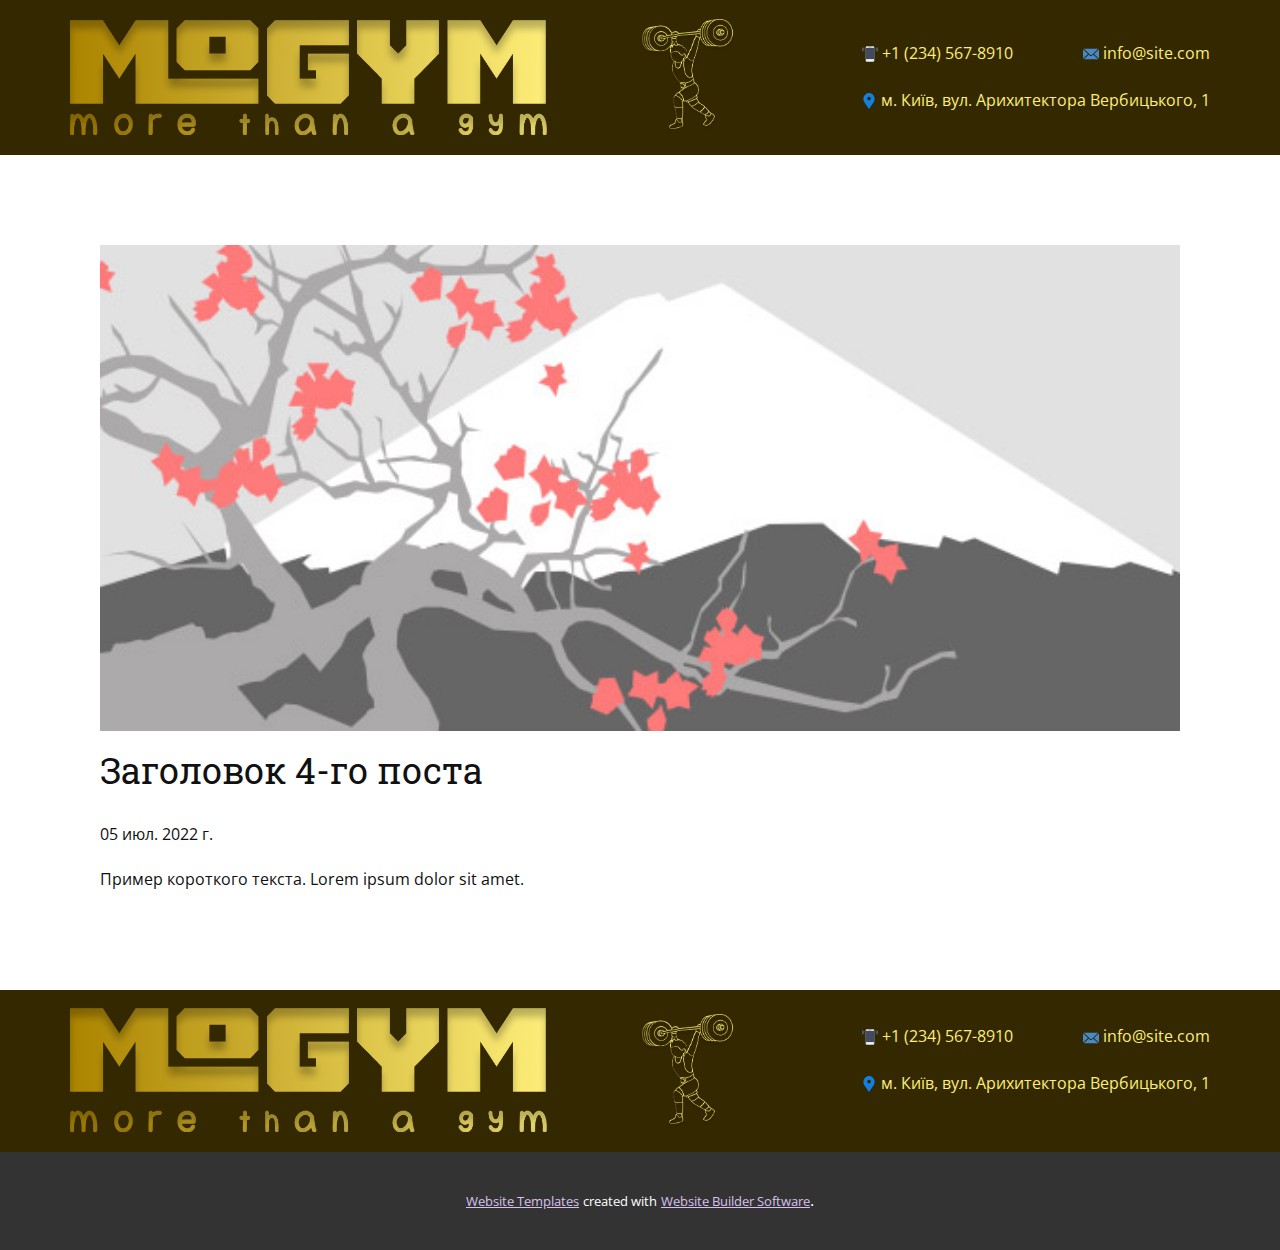
<file: blog/пост-3.html>
<!doctype html>
<html style="font-size: 16px;" lang="ru"><head>
    <meta name="viewport" content="width=device-width, initial-scale=1.0">
    <meta charset="utf-8">
    <meta name="keywords" content="Заголовок 1-го поста">
    <meta name="description" content="">
    <title>Заголовок 4-го поста</title>
    <link rel="stylesheet" href="../nicepage.css" media="screen">
<link rel="stylesheet" href="../Post-Template.css" media="screen">
    <script class="u-script" type="text/javascript" src="../jquery.js" defer=""></script>
    <script class="u-script" type="text/javascript" src="../nicepage.js" defer=""></script>
    <meta name="generator" content="Nicepage 4.13.4, nicepage.com">
    <link id="u-theme-google-font" rel="stylesheet" href="https://fonts.googleapis.com/css?family=Roboto+Slab:100,200,300,400,500,600,700,800,900|Open+Sans:300,300i,400,400i,500,500i,600,600i,700,700i,800,800i">
    
    
    <script type="application/ld+json">{
		"@context": "http://schema.org",
		"@type": "Organization",
		"name": "",
		"logo": "images/9c71fe0c-543e-27e8-0313-546f8c2d5e04.png"
}</script>
    <meta name="theme-color" content="#a070d5">
  </head>
  <body class="u-body u-xl-mode"><header class="u-clearfix u-custom-color-7 u-header u-header" id="sec-61e0"><div class="u-clearfix u-sheet u-valign-middle-sm u-valign-middle-xs u-sheet-1">
        <img class="u-image u-image-default u-image-1" src="../images/fa2d7084-6af8-46f9-1627-08f0a9e93253.png" alt="" data-image-width="557" data-image-height="673">
        <a href="https://nicepage.com" class="u-image u-logo u-image-2" data-image-width="900" data-image-height="158">
          <img src="../images/9c71fe0c-543e-27e8-0313-546f8c2d5e04.png" class="u-logo-image u-logo-image-1">
        </a>
        <a href="../mailto:info@site.com" class="u-active-none u-bottom-left-radius-0 u-bottom-right-radius-0 u-btn u-btn-rectangle u-button-style u-hover-none u-none u-radius-0 u-text-custom-color-6 u-top-left-radius-0 u-top-right-radius-0 u-btn-1"><span class="u-icon u-icon-1"><svg class="u-svg-content" viewBox="0 0 24 16" x="0px" y="0px" style="width: 1em; height: 1em;"><path fill="currentColor" d="M23.8,1.1l-7.3,6.8l7.3,6.8c0.1-0.2,0.2-0.6,0.2-0.9V2C24,1.7,23.9,1.4,23.8,1.1z M21.8,0H2.2
	c-0.4,0-0.7,0.1-1,0.2L10.6,9c0.8,0.8,2.2,0.8,3,0l9.2-8.7C22.6,0.1,22.2,0,21.8,0z M0.2,1.1C0.1,1.4,0,1.7,0,2V14
	c0,0.3,0.1,0.6,0.2,0.9l7.3-6.8L0.2,1.1z M15.5,9l-1.1,1c-1.3,1.2-3.6,1.2-4.9,0l-1-1l-7.3,6.8c0.2,0.1,0.6,0.2,1,0.2H22
	c0.4,0,0.6-0.1,1-0.2L15.5,9z"></path></svg><img></span>&nbsp;info@site.com
        </a>
        <a href="https://nicepage.com/k/offer-html-templates" class="u-active-none u-bottom-left-radius-0 u-bottom-right-radius-0 u-btn u-btn-rectangle u-button-style u-hover-none u-none u-radius-0 u-text-custom-color-6 u-top-left-radius-0 u-top-right-radius-0 u-btn-2"><span class="u-icon"><svg class="u-svg-content" viewBox="0 0 59.998 59.998" x="0px" y="0px" style="width: 1em; height: 1em;"><path style="fill:#E7ECED;" d="M42.594,58.999H17.404c-1.881,0-3.405-1.525-3.405-3.405V4.404c0-1.881,1.525-3.405,3.405-3.405
	h25.189c1.881,0,3.405,1.525,3.405,3.405v51.189C45.999,57.474,44.474,58.999,42.594,58.999z"></path><circle style="fill:#FFFFFF;" cx="29.999" cy="53.999" r="3"></circle><path style="fill:#424A60;" d="M29.999,4.999h-4c-0.553,0-1-0.447-1-1s0.447-1,1-1h4c0.553,0,1,0.447,1,1S30.552,4.999,29.999,4.999
	z"></path><path style="fill:#424A60;" d="M33.999,4.999h-1c-0.553,0-1-0.447-1-1s0.447-1,1-1h1c0.553,0,1,0.447,1,1S34.552,4.999,33.999,4.999
	z"></path><path style="fill:#7383BF;" d="M55.904,21.241c-0.256,0-0.512-0.098-0.707-0.293c-0.391-0.391-0.391-1.023,0-1.414
	c3.736-3.736,3.736-9.815,0-13.552c-0.391-0.391-0.391-1.023,0-1.414s1.023-0.391,1.414,0c4.516,4.516,4.516,11.864,0,16.38
	C56.416,21.144,56.16,21.241,55.904,21.241z"></path><path style="fill:#7383BF;" d="M51.693,19.241c-0.256,0-0.512-0.098-0.707-0.293c-0.391-0.391-0.391-1.023,0-1.414
	c1.237-1.236,1.918-2.884,1.918-4.638s-0.681-3.401-1.918-4.639c-0.391-0.391-0.391-1.023,0-1.414s1.023-0.391,1.414,0
	c1.615,1.614,2.504,3.765,2.504,6.053s-0.889,4.438-2.504,6.052C52.205,19.144,51.949,19.241,51.693,19.241z"></path><path style="fill:#7383BF;" d="M4.094,21.241c-0.256,0-0.512-0.098-0.707-0.293c-4.516-4.516-4.516-11.864,0-16.38
	c0.391-0.391,1.023-0.391,1.414,0s0.391,1.023,0,1.414c-3.736,3.736-3.736,9.815,0,13.552c0.391,0.391,0.391,1.023,0,1.414
	C4.605,21.144,4.35,21.241,4.094,21.241z"></path><path style="fill:#7383BF;" d="M8.305,18.966c-0.256,0-0.512-0.098-0.707-0.293c-1.615-1.614-2.504-3.765-2.504-6.053
	s0.889-4.438,2.504-6.052c0.391-0.391,1.023-0.391,1.414,0s0.391,1.023,0,1.414c-1.237,1.236-1.918,2.884-1.918,4.638
	s0.681,3.401,1.918,4.639c0.391,0.391,0.391,1.023,0,1.414C8.816,18.868,8.561,18.966,8.305,18.966z"></path><rect x="13.999" y="6.999" style="fill:#424A60;" width="32" height="42"></rect></svg><img></span>&nbsp;+1 (234) 567-8910
        </a>
        <p class="u-text u-text-custom-color-6 u-text-default-lg u-text-default-md u-text-default-sm u-text-default-xl u-text-1"><span class="u-icon u-icon-3"><svg class="u-svg-content" viewBox="0 0 52 52" x="0px" y="0px" style="width: 1em; height: 1em;"><path style="fill:currentColor;" d="M38.853,5.324L38.853,5.324c-7.098-7.098-18.607-7.098-25.706,0h0
	C6.751,11.72,6.031,23.763,11.459,31L26,52l14.541-21C45.969,23.763,45.249,11.72,38.853,5.324z M26.177,24c-3.314,0-6-2.686-6-6
	s2.686-6,6-6s6,2.686,6,6S29.491,24,26.177,24z"></path></svg><img></span>&nbsp;м. Київ, вул. Арихитектора Вербицького, 1
        </p>
        <img class="u-image u-image-default u-image-3" src="../images/4.png" alt="" data-image-width="900" data-image-height="42">
      </div></header>
    <section class="u-align-center u-clearfix u-section-1" id="sec-3377">
      <div class="u-clearfix u-sheet u-valign-middle-md u-valign-middle-sm u-valign-middle-xs u-sheet-1"><!--post_details--><!--post_details_options_json--><!--{"source":""}--><!--/post_details_options_json--><!--blog_post-->
        <div class="u-container-style u-expanded-width u-post-details u-post-details-1">
          <div class="u-container-layout u-valign-middle u-container-layout-1"><!--blog_post_image-->
            <img alt="" class="u-blog-control u-expanded-width u-image u-image-default u-image-1" src="[data-uri]"><!--/blog_post_image--><!--blog_post_header-->
            <h2 class="u-blog-control u-text u-text-1">Заголовок 4-го поста</h2><!--/blog_post_header--><!--blog_post_metadata-->
            <div class="u-blog-control u-metadata u-metadata-1"><!--blog_post_metadata_date-->
              <span class="u-meta-date u-meta-icon">05 июл. 2022 г.</span><!--/blog_post_metadata_date--><!--blog_post_metadata_category-->
              <!--/blog_post_metadata_category--><!--blog_post_metadata_comments-->
              <!--/blog_post_metadata_comments-->
            </div><!--/blog_post_metadata--><!--blog_post_content-->
            <div class="u-align-justify u-blog-control u-post-content u-text u-text-2 fr-view">
  Пример короткого текста. Lorem ipsum dolor sit amet.
  </div><!--/blog_post_content-->
          </div>
        </div><!--/blog_post--><!--/post_details-->
      </div>
    </section>
    
    
    <footer class="u-align-center u-clearfix u-custom-color-7 u-footer u-footer" id="sec-41c3"><div class="u-clearfix u-sheet u-sheet-1">
        <a href="https://nicepage.com" class="u-image u-logo u-image-1" data-image-width="900" data-image-height="158">
          <img src="../images/9c71fe0c-543e-27e8-0313-546f8c2d5e04.png" class="u-logo-image u-logo-image-1">
        </a>
        <img class="u-image u-image-default u-image-2" src="../images/fa2d7084-6af8-46f9-1627-08f0a9e93253.png" alt="" data-image-width="557" data-image-height="673">
        <a href="https://nicepage.com/k/offer-html-templates" class="u-active-none u-bottom-left-radius-0 u-bottom-right-radius-0 u-btn u-btn-rectangle u-button-style u-hover-none u-none u-radius-0 u-text-custom-color-6 u-top-left-radius-0 u-top-right-radius-0 u-btn-1"><span class="u-icon"><svg class="u-svg-content" viewBox="0 0 59.998 59.998" x="0px" y="0px" style="width: 1em; height: 1em;"><path style="fill:#E7ECED;" d="M42.594,58.999H17.404c-1.881,0-3.405-1.525-3.405-3.405V4.404c0-1.881,1.525-3.405,3.405-3.405
	h25.189c1.881,0,3.405,1.525,3.405,3.405v51.189C45.999,57.474,44.474,58.999,42.594,58.999z"></path><circle style="fill:#FFFFFF;" cx="29.999" cy="53.999" r="3"></circle><path style="fill:#424A60;" d="M29.999,4.999h-4c-0.553,0-1-0.447-1-1s0.447-1,1-1h4c0.553,0,1,0.447,1,1S30.552,4.999,29.999,4.999
	z"></path><path style="fill:#424A60;" d="M33.999,4.999h-1c-0.553,0-1-0.447-1-1s0.447-1,1-1h1c0.553,0,1,0.447,1,1S34.552,4.999,33.999,4.999
	z"></path><path style="fill:#7383BF;" d="M55.904,21.241c-0.256,0-0.512-0.098-0.707-0.293c-0.391-0.391-0.391-1.023,0-1.414
	c3.736-3.736,3.736-9.815,0-13.552c-0.391-0.391-0.391-1.023,0-1.414s1.023-0.391,1.414,0c4.516,4.516,4.516,11.864,0,16.38
	C56.416,21.144,56.16,21.241,55.904,21.241z"></path><path style="fill:#7383BF;" d="M51.693,19.241c-0.256,0-0.512-0.098-0.707-0.293c-0.391-0.391-0.391-1.023,0-1.414
	c1.237-1.236,1.918-2.884,1.918-4.638s-0.681-3.401-1.918-4.639c-0.391-0.391-0.391-1.023,0-1.414s1.023-0.391,1.414,0
	c1.615,1.614,2.504,3.765,2.504,6.053s-0.889,4.438-2.504,6.052C52.205,19.144,51.949,19.241,51.693,19.241z"></path><path style="fill:#7383BF;" d="M4.094,21.241c-0.256,0-0.512-0.098-0.707-0.293c-4.516-4.516-4.516-11.864,0-16.38
	c0.391-0.391,1.023-0.391,1.414,0s0.391,1.023,0,1.414c-3.736,3.736-3.736,9.815,0,13.552c0.391,0.391,0.391,1.023,0,1.414
	C4.605,21.144,4.35,21.241,4.094,21.241z"></path><path style="fill:#7383BF;" d="M8.305,18.966c-0.256,0-0.512-0.098-0.707-0.293c-1.615-1.614-2.504-3.765-2.504-6.053
	s0.889-4.438,2.504-6.052c0.391-0.391,1.023-0.391,1.414,0s0.391,1.023,0,1.414c-1.237,1.236-1.918,2.884-1.918,4.638
	s0.681,3.401,1.918,4.639c0.391,0.391,0.391,1.023,0,1.414C8.816,18.868,8.561,18.966,8.305,18.966z"></path><rect x="13.999" y="6.999" style="fill:#424A60;" width="32" height="42"></rect></svg><img></span>&nbsp;+1 (234) 567-8910
        </a>
        <a href="../mailto:info@site.com" class="u-active-none u-bottom-left-radius-0 u-bottom-right-radius-0 u-btn u-btn-rectangle u-button-style u-hover-none u-none u-radius-0 u-text-custom-color-6 u-top-left-radius-0 u-top-right-radius-0 u-btn-2"><span class="u-icon u-icon-2"><svg class="u-svg-content" viewBox="0 0 24 16" x="0px" y="0px" style="width: 1em; height: 1em;"><path fill="currentColor" d="M23.8,1.1l-7.3,6.8l7.3,6.8c0.1-0.2,0.2-0.6,0.2-0.9V2C24,1.7,23.9,1.4,23.8,1.1z M21.8,0H2.2
	c-0.4,0-0.7,0.1-1,0.2L10.6,9c0.8,0.8,2.2,0.8,3,0l9.2-8.7C22.6,0.1,22.2,0,21.8,0z M0.2,1.1C0.1,1.4,0,1.7,0,2V14
	c0,0.3,0.1,0.6,0.2,0.9l7.3-6.8L0.2,1.1z M15.5,9l-1.1,1c-1.3,1.2-3.6,1.2-4.9,0l-1-1l-7.3,6.8c0.2,0.1,0.6,0.2,1,0.2H22
	c0.4,0,0.6-0.1,1-0.2L15.5,9z"></path></svg><img></span>&nbsp;info@site.com
        </a>
        <p class="u-text u-text-custom-color-6 u-text-default-lg u-text-default-md u-text-default-sm u-text-default-xl u-text-1"><span class="u-icon u-icon-3"><svg class="u-svg-content" viewBox="0 0 52 52" x="0px" y="0px" style="width: 1em; height: 1em;"><path style="fill:currentColor;" d="M38.853,5.324L38.853,5.324c-7.098-7.098-18.607-7.098-25.706,0h0
	C6.751,11.72,6.031,23.763,11.459,31L26,52l14.541-21C45.969,23.763,45.249,11.72,38.853,5.324z M26.177,24c-3.314,0-6-2.686-6-6
	s2.686-6,6-6s6,2.686,6,6S29.491,24,26.177,24z"></path></svg><img></span>&nbsp;м. Київ, вул. Арихитектора Вербицького, 1
        </p>
        <img class="u-expanded-width-xs u-image u-image-default u-image-3" src="../images/4.png" alt="" data-image-width="900" data-image-height="42">
      </div></footer>
    <section class="u-backlink u-clearfix u-grey-80">
      <a class="u-link" href="https://nicepage.com/website-templates" target="_blank">
        <span>Website Templates</span>
      </a>
      <p class="u-text">
        <span>created with</span>
      </p>
      <a class="u-link" href="" target="_blank">
        <span>Website Builder Software</span>
      </a>. 
    </section>
  
</body></html>
</file>
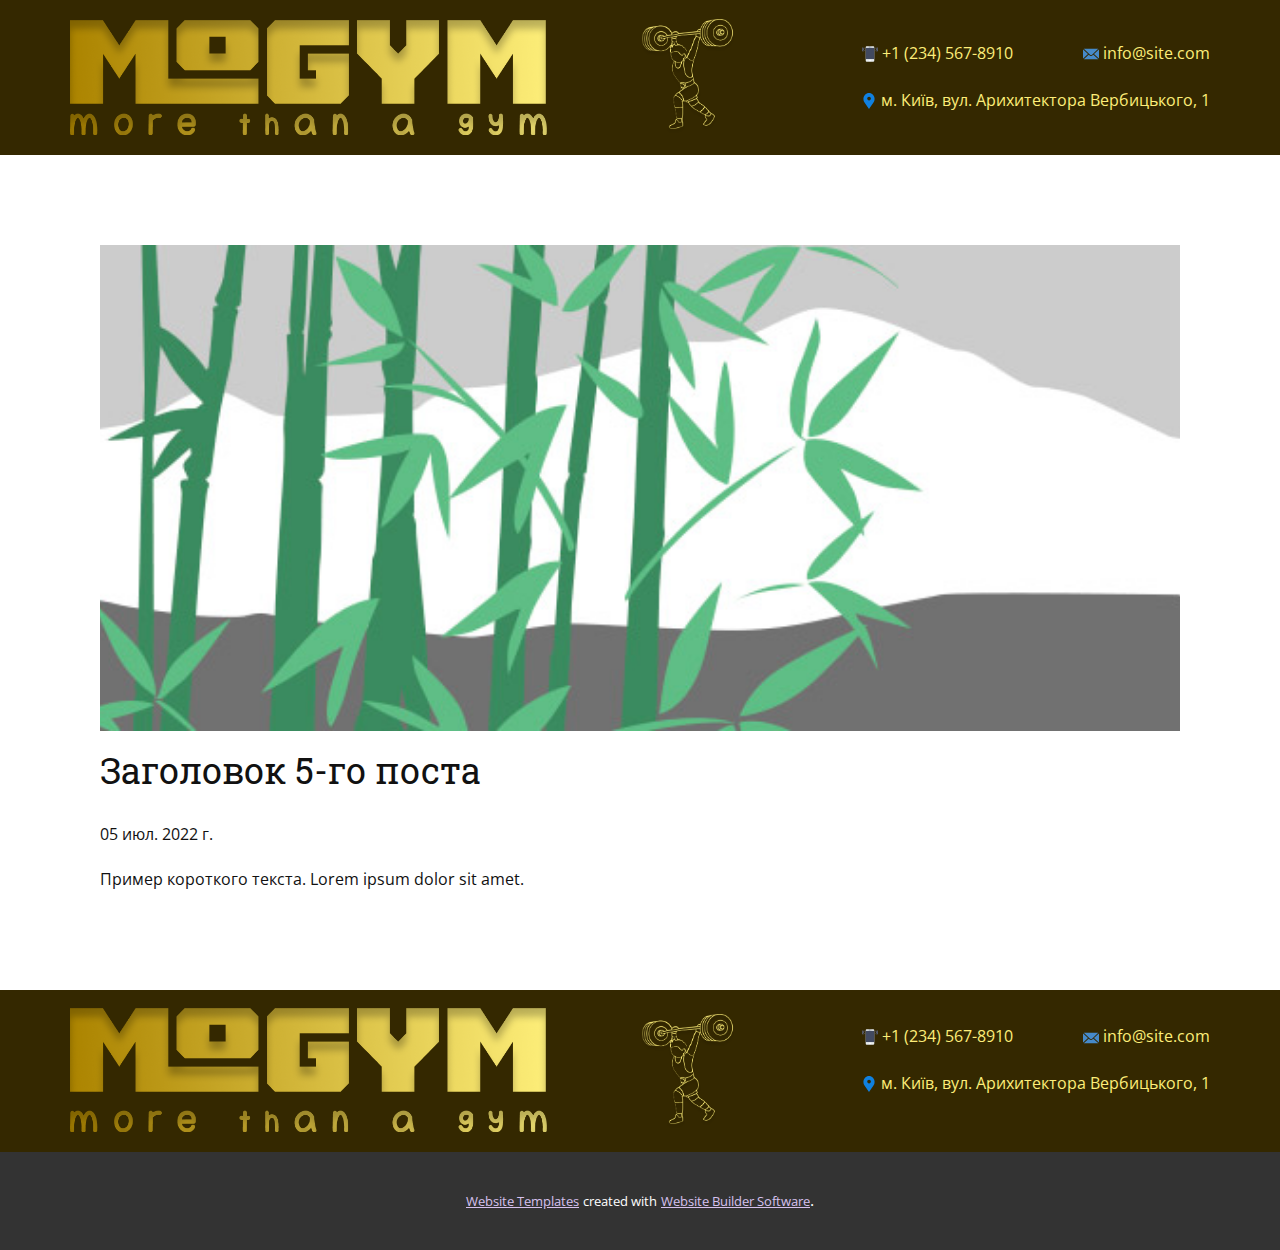
<file: blog/пост-4.html>
<!doctype html>
<html style="font-size: 16px;" lang="ru"><head>
    <meta name="viewport" content="width=device-width, initial-scale=1.0">
    <meta charset="utf-8">
    <meta name="keywords" content="Заголовок 1-го поста">
    <meta name="description" content="">
    <title>Заголовок 5-го поста</title>
    <link rel="stylesheet" href="../nicepage.css" media="screen">
<link rel="stylesheet" href="../Post-Template.css" media="screen">
    <script class="u-script" type="text/javascript" src="../jquery.js" defer=""></script>
    <script class="u-script" type="text/javascript" src="../nicepage.js" defer=""></script>
    <meta name="generator" content="Nicepage 4.13.4, nicepage.com">
    <link id="u-theme-google-font" rel="stylesheet" href="https://fonts.googleapis.com/css?family=Roboto+Slab:100,200,300,400,500,600,700,800,900|Open+Sans:300,300i,400,400i,500,500i,600,600i,700,700i,800,800i">
    
    
    <script type="application/ld+json">{
		"@context": "http://schema.org",
		"@type": "Organization",
		"name": "",
		"logo": "images/9c71fe0c-543e-27e8-0313-546f8c2d5e04.png"
}</script>
    <meta name="theme-color" content="#a070d5">
  </head>
  <body class="u-body u-xl-mode"><header class="u-clearfix u-custom-color-7 u-header u-header" id="sec-61e0"><div class="u-clearfix u-sheet u-valign-middle-sm u-valign-middle-xs u-sheet-1">
        <img class="u-image u-image-default u-image-1" src="../images/fa2d7084-6af8-46f9-1627-08f0a9e93253.png" alt="" data-image-width="557" data-image-height="673">
        <a href="https://nicepage.com" class="u-image u-logo u-image-2" data-image-width="900" data-image-height="158">
          <img src="../images/9c71fe0c-543e-27e8-0313-546f8c2d5e04.png" class="u-logo-image u-logo-image-1">
        </a>
        <a href="../mailto:info@site.com" class="u-active-none u-bottom-left-radius-0 u-bottom-right-radius-0 u-btn u-btn-rectangle u-button-style u-hover-none u-none u-radius-0 u-text-custom-color-6 u-top-left-radius-0 u-top-right-radius-0 u-btn-1"><span class="u-icon u-icon-1"><svg class="u-svg-content" viewBox="0 0 24 16" x="0px" y="0px" style="width: 1em; height: 1em;"><path fill="currentColor" d="M23.8,1.1l-7.3,6.8l7.3,6.8c0.1-0.2,0.2-0.6,0.2-0.9V2C24,1.7,23.9,1.4,23.8,1.1z M21.8,0H2.2
	c-0.4,0-0.7,0.1-1,0.2L10.6,9c0.8,0.8,2.2,0.8,3,0l9.2-8.7C22.6,0.1,22.2,0,21.8,0z M0.2,1.1C0.1,1.4,0,1.7,0,2V14
	c0,0.3,0.1,0.6,0.2,0.9l7.3-6.8L0.2,1.1z M15.5,9l-1.1,1c-1.3,1.2-3.6,1.2-4.9,0l-1-1l-7.3,6.8c0.2,0.1,0.6,0.2,1,0.2H22
	c0.4,0,0.6-0.1,1-0.2L15.5,9z"></path></svg><img></span>&nbsp;info@site.com
        </a>
        <a href="https://nicepage.com/k/offer-html-templates" class="u-active-none u-bottom-left-radius-0 u-bottom-right-radius-0 u-btn u-btn-rectangle u-button-style u-hover-none u-none u-radius-0 u-text-custom-color-6 u-top-left-radius-0 u-top-right-radius-0 u-btn-2"><span class="u-icon"><svg class="u-svg-content" viewBox="0 0 59.998 59.998" x="0px" y="0px" style="width: 1em; height: 1em;"><path style="fill:#E7ECED;" d="M42.594,58.999H17.404c-1.881,0-3.405-1.525-3.405-3.405V4.404c0-1.881,1.525-3.405,3.405-3.405
	h25.189c1.881,0,3.405,1.525,3.405,3.405v51.189C45.999,57.474,44.474,58.999,42.594,58.999z"></path><circle style="fill:#FFFFFF;" cx="29.999" cy="53.999" r="3"></circle><path style="fill:#424A60;" d="M29.999,4.999h-4c-0.553,0-1-0.447-1-1s0.447-1,1-1h4c0.553,0,1,0.447,1,1S30.552,4.999,29.999,4.999
	z"></path><path style="fill:#424A60;" d="M33.999,4.999h-1c-0.553,0-1-0.447-1-1s0.447-1,1-1h1c0.553,0,1,0.447,1,1S34.552,4.999,33.999,4.999
	z"></path><path style="fill:#7383BF;" d="M55.904,21.241c-0.256,0-0.512-0.098-0.707-0.293c-0.391-0.391-0.391-1.023,0-1.414
	c3.736-3.736,3.736-9.815,0-13.552c-0.391-0.391-0.391-1.023,0-1.414s1.023-0.391,1.414,0c4.516,4.516,4.516,11.864,0,16.38
	C56.416,21.144,56.16,21.241,55.904,21.241z"></path><path style="fill:#7383BF;" d="M51.693,19.241c-0.256,0-0.512-0.098-0.707-0.293c-0.391-0.391-0.391-1.023,0-1.414
	c1.237-1.236,1.918-2.884,1.918-4.638s-0.681-3.401-1.918-4.639c-0.391-0.391-0.391-1.023,0-1.414s1.023-0.391,1.414,0
	c1.615,1.614,2.504,3.765,2.504,6.053s-0.889,4.438-2.504,6.052C52.205,19.144,51.949,19.241,51.693,19.241z"></path><path style="fill:#7383BF;" d="M4.094,21.241c-0.256,0-0.512-0.098-0.707-0.293c-4.516-4.516-4.516-11.864,0-16.38
	c0.391-0.391,1.023-0.391,1.414,0s0.391,1.023,0,1.414c-3.736,3.736-3.736,9.815,0,13.552c0.391,0.391,0.391,1.023,0,1.414
	C4.605,21.144,4.35,21.241,4.094,21.241z"></path><path style="fill:#7383BF;" d="M8.305,18.966c-0.256,0-0.512-0.098-0.707-0.293c-1.615-1.614-2.504-3.765-2.504-6.053
	s0.889-4.438,2.504-6.052c0.391-0.391,1.023-0.391,1.414,0s0.391,1.023,0,1.414c-1.237,1.236-1.918,2.884-1.918,4.638
	s0.681,3.401,1.918,4.639c0.391,0.391,0.391,1.023,0,1.414C8.816,18.868,8.561,18.966,8.305,18.966z"></path><rect x="13.999" y="6.999" style="fill:#424A60;" width="32" height="42"></rect></svg><img></span>&nbsp;+1 (234) 567-8910
        </a>
        <p class="u-text u-text-custom-color-6 u-text-default-lg u-text-default-md u-text-default-sm u-text-default-xl u-text-1"><span class="u-icon u-icon-3"><svg class="u-svg-content" viewBox="0 0 52 52" x="0px" y="0px" style="width: 1em; height: 1em;"><path style="fill:currentColor;" d="M38.853,5.324L38.853,5.324c-7.098-7.098-18.607-7.098-25.706,0h0
	C6.751,11.72,6.031,23.763,11.459,31L26,52l14.541-21C45.969,23.763,45.249,11.72,38.853,5.324z M26.177,24c-3.314,0-6-2.686-6-6
	s2.686-6,6-6s6,2.686,6,6S29.491,24,26.177,24z"></path></svg><img></span>&nbsp;м. Київ, вул. Арихитектора Вербицького, 1
        </p>
        <img class="u-image u-image-default u-image-3" src="../images/4.png" alt="" data-image-width="900" data-image-height="42">
      </div></header>
    <section class="u-align-center u-clearfix u-section-1" id="sec-3377">
      <div class="u-clearfix u-sheet u-valign-middle-md u-valign-middle-sm u-valign-middle-xs u-sheet-1"><!--post_details--><!--post_details_options_json--><!--{"source":""}--><!--/post_details_options_json--><!--blog_post-->
        <div class="u-container-style u-expanded-width u-post-details u-post-details-1">
          <div class="u-container-layout u-valign-middle u-container-layout-1"><!--blog_post_image-->
            <img alt="" class="u-blog-control u-expanded-width u-image u-image-default u-image-1" src="[data-uri]"><!--/blog_post_image--><!--blog_post_header-->
            <h2 class="u-blog-control u-text u-text-1">Заголовок 5-го поста</h2><!--/blog_post_header--><!--blog_post_metadata-->
            <div class="u-blog-control u-metadata u-metadata-1"><!--blog_post_metadata_date-->
              <span class="u-meta-date u-meta-icon">05 июл. 2022 г.</span><!--/blog_post_metadata_date--><!--blog_post_metadata_category-->
              <!--/blog_post_metadata_category--><!--blog_post_metadata_comments-->
              <!--/blog_post_metadata_comments-->
            </div><!--/blog_post_metadata--><!--blog_post_content-->
            <div class="u-align-justify u-blog-control u-post-content u-text u-text-2 fr-view">
  Пример короткого текста. Lorem ipsum dolor sit amet.
  </div><!--/blog_post_content-->
          </div>
        </div><!--/blog_post--><!--/post_details-->
      </div>
    </section>
    
    
    <footer class="u-align-center u-clearfix u-custom-color-7 u-footer u-footer" id="sec-41c3"><div class="u-clearfix u-sheet u-sheet-1">
        <a href="https://nicepage.com" class="u-image u-logo u-image-1" data-image-width="900" data-image-height="158">
          <img src="../images/9c71fe0c-543e-27e8-0313-546f8c2d5e04.png" class="u-logo-image u-logo-image-1">
        </a>
        <img class="u-image u-image-default u-image-2" src="../images/fa2d7084-6af8-46f9-1627-08f0a9e93253.png" alt="" data-image-width="557" data-image-height="673">
        <a href="https://nicepage.com/k/offer-html-templates" class="u-active-none u-bottom-left-radius-0 u-bottom-right-radius-0 u-btn u-btn-rectangle u-button-style u-hover-none u-none u-radius-0 u-text-custom-color-6 u-top-left-radius-0 u-top-right-radius-0 u-btn-1"><span class="u-icon"><svg class="u-svg-content" viewBox="0 0 59.998 59.998" x="0px" y="0px" style="width: 1em; height: 1em;"><path style="fill:#E7ECED;" d="M42.594,58.999H17.404c-1.881,0-3.405-1.525-3.405-3.405V4.404c0-1.881,1.525-3.405,3.405-3.405
	h25.189c1.881,0,3.405,1.525,3.405,3.405v51.189C45.999,57.474,44.474,58.999,42.594,58.999z"></path><circle style="fill:#FFFFFF;" cx="29.999" cy="53.999" r="3"></circle><path style="fill:#424A60;" d="M29.999,4.999h-4c-0.553,0-1-0.447-1-1s0.447-1,1-1h4c0.553,0,1,0.447,1,1S30.552,4.999,29.999,4.999
	z"></path><path style="fill:#424A60;" d="M33.999,4.999h-1c-0.553,0-1-0.447-1-1s0.447-1,1-1h1c0.553,0,1,0.447,1,1S34.552,4.999,33.999,4.999
	z"></path><path style="fill:#7383BF;" d="M55.904,21.241c-0.256,0-0.512-0.098-0.707-0.293c-0.391-0.391-0.391-1.023,0-1.414
	c3.736-3.736,3.736-9.815,0-13.552c-0.391-0.391-0.391-1.023,0-1.414s1.023-0.391,1.414,0c4.516,4.516,4.516,11.864,0,16.38
	C56.416,21.144,56.16,21.241,55.904,21.241z"></path><path style="fill:#7383BF;" d="M51.693,19.241c-0.256,0-0.512-0.098-0.707-0.293c-0.391-0.391-0.391-1.023,0-1.414
	c1.237-1.236,1.918-2.884,1.918-4.638s-0.681-3.401-1.918-4.639c-0.391-0.391-0.391-1.023,0-1.414s1.023-0.391,1.414,0
	c1.615,1.614,2.504,3.765,2.504,6.053s-0.889,4.438-2.504,6.052C52.205,19.144,51.949,19.241,51.693,19.241z"></path><path style="fill:#7383BF;" d="M4.094,21.241c-0.256,0-0.512-0.098-0.707-0.293c-4.516-4.516-4.516-11.864,0-16.38
	c0.391-0.391,1.023-0.391,1.414,0s0.391,1.023,0,1.414c-3.736,3.736-3.736,9.815,0,13.552c0.391,0.391,0.391,1.023,0,1.414
	C4.605,21.144,4.35,21.241,4.094,21.241z"></path><path style="fill:#7383BF;" d="M8.305,18.966c-0.256,0-0.512-0.098-0.707-0.293c-1.615-1.614-2.504-3.765-2.504-6.053
	s0.889-4.438,2.504-6.052c0.391-0.391,1.023-0.391,1.414,0s0.391,1.023,0,1.414c-1.237,1.236-1.918,2.884-1.918,4.638
	s0.681,3.401,1.918,4.639c0.391,0.391,0.391,1.023,0,1.414C8.816,18.868,8.561,18.966,8.305,18.966z"></path><rect x="13.999" y="6.999" style="fill:#424A60;" width="32" height="42"></rect></svg><img></span>&nbsp;+1 (234) 567-8910
        </a>
        <a href="../mailto:info@site.com" class="u-active-none u-bottom-left-radius-0 u-bottom-right-radius-0 u-btn u-btn-rectangle u-button-style u-hover-none u-none u-radius-0 u-text-custom-color-6 u-top-left-radius-0 u-top-right-radius-0 u-btn-2"><span class="u-icon u-icon-2"><svg class="u-svg-content" viewBox="0 0 24 16" x="0px" y="0px" style="width: 1em; height: 1em;"><path fill="currentColor" d="M23.8,1.1l-7.3,6.8l7.3,6.8c0.1-0.2,0.2-0.6,0.2-0.9V2C24,1.7,23.9,1.4,23.8,1.1z M21.8,0H2.2
	c-0.4,0-0.7,0.1-1,0.2L10.6,9c0.8,0.8,2.2,0.8,3,0l9.2-8.7C22.6,0.1,22.2,0,21.8,0z M0.2,1.1C0.1,1.4,0,1.7,0,2V14
	c0,0.3,0.1,0.6,0.2,0.9l7.3-6.8L0.2,1.1z M15.5,9l-1.1,1c-1.3,1.2-3.6,1.2-4.9,0l-1-1l-7.3,6.8c0.2,0.1,0.6,0.2,1,0.2H22
	c0.4,0,0.6-0.1,1-0.2L15.5,9z"></path></svg><img></span>&nbsp;info@site.com
        </a>
        <p class="u-text u-text-custom-color-6 u-text-default-lg u-text-default-md u-text-default-sm u-text-default-xl u-text-1"><span class="u-icon u-icon-3"><svg class="u-svg-content" viewBox="0 0 52 52" x="0px" y="0px" style="width: 1em; height: 1em;"><path style="fill:currentColor;" d="M38.853,5.324L38.853,5.324c-7.098-7.098-18.607-7.098-25.706,0h0
	C6.751,11.72,6.031,23.763,11.459,31L26,52l14.541-21C45.969,23.763,45.249,11.72,38.853,5.324z M26.177,24c-3.314,0-6-2.686-6-6
	s2.686-6,6-6s6,2.686,6,6S29.491,24,26.177,24z"></path></svg><img></span>&nbsp;м. Київ, вул. Арихитектора Вербицького, 1
        </p>
        <img class="u-expanded-width-xs u-image u-image-default u-image-3" src="../images/4.png" alt="" data-image-width="900" data-image-height="42">
      </div></footer>
    <section class="u-backlink u-clearfix u-grey-80">
      <a class="u-link" href="https://nicepage.com/website-templates" target="_blank">
        <span>Website Templates</span>
      </a>
      <p class="u-text">
        <span>created with</span>
      </p>
      <a class="u-link" href="" target="_blank">
        <span>Website Builder Software</span>
      </a>. 
    </section>
  
</body></html>
</file>
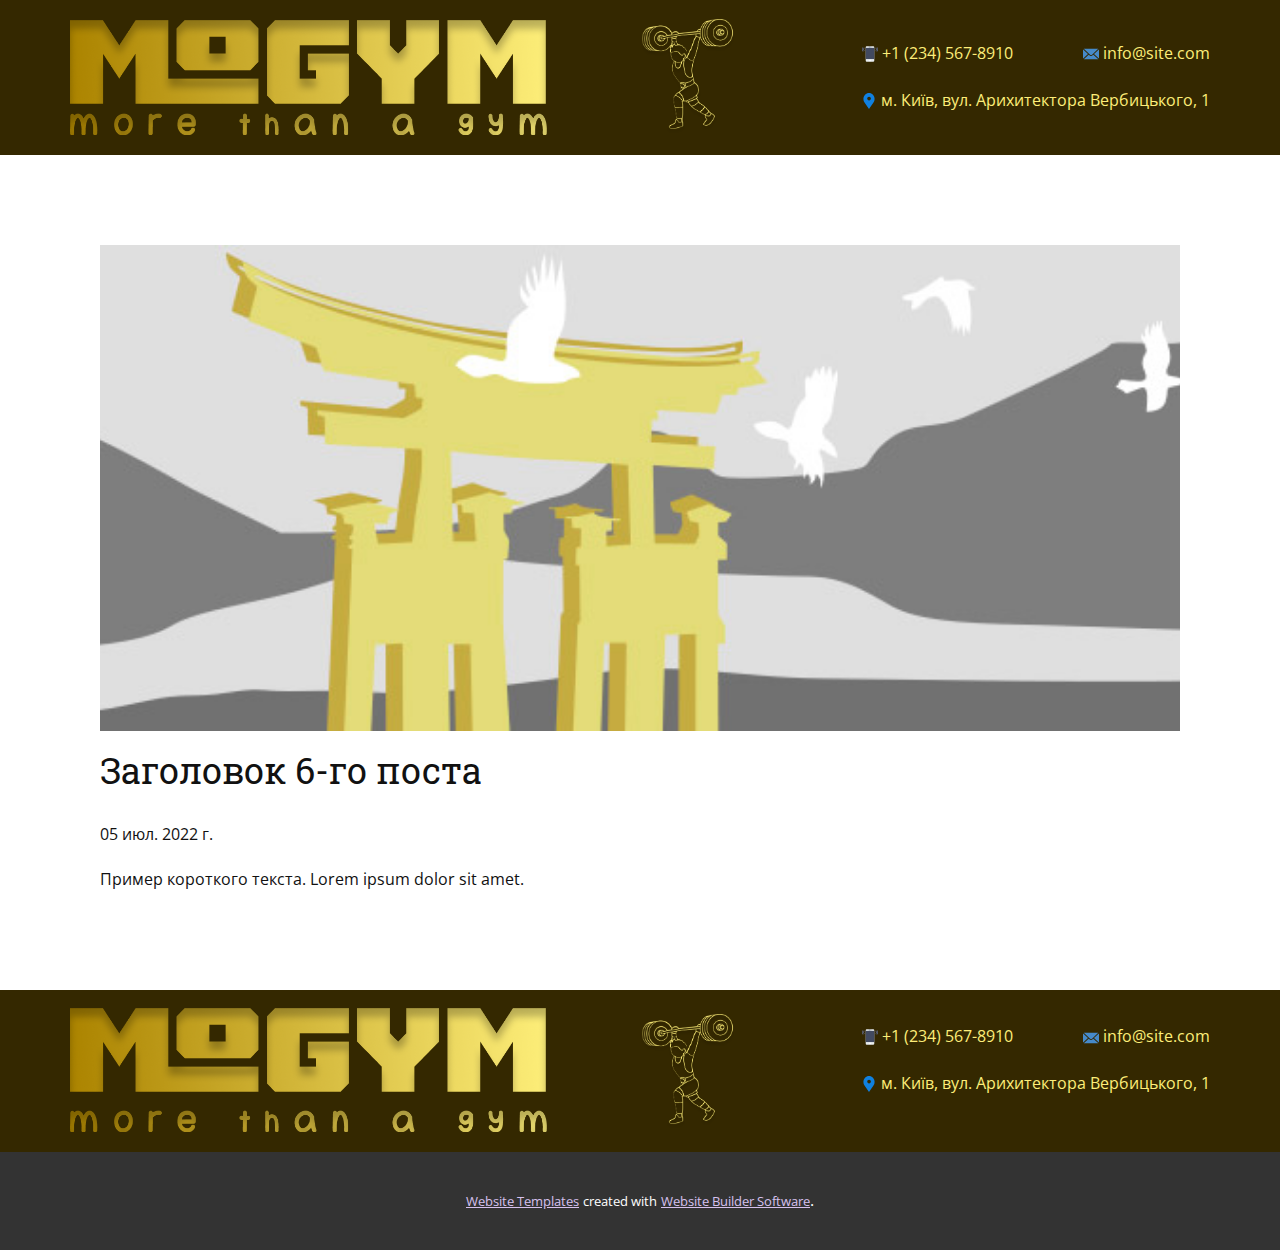
<file: blog/пост-5.html>
<!doctype html>
<html style="font-size: 16px;" lang="ru"><head>
    <meta name="viewport" content="width=device-width, initial-scale=1.0">
    <meta charset="utf-8">
    <meta name="keywords" content="Заголовок 1-го поста">
    <meta name="description" content="">
    <title>Заголовок 6-го поста</title>
    <link rel="stylesheet" href="../nicepage.css" media="screen">
<link rel="stylesheet" href="../Post-Template.css" media="screen">
    <script class="u-script" type="text/javascript" src="../jquery.js" defer=""></script>
    <script class="u-script" type="text/javascript" src="../nicepage.js" defer=""></script>
    <meta name="generator" content="Nicepage 4.13.4, nicepage.com">
    <link id="u-theme-google-font" rel="stylesheet" href="https://fonts.googleapis.com/css?family=Roboto+Slab:100,200,300,400,500,600,700,800,900|Open+Sans:300,300i,400,400i,500,500i,600,600i,700,700i,800,800i">
    
    
    <script type="application/ld+json">{
		"@context": "http://schema.org",
		"@type": "Organization",
		"name": "",
		"logo": "images/9c71fe0c-543e-27e8-0313-546f8c2d5e04.png"
}</script>
    <meta name="theme-color" content="#a070d5">
  </head>
  <body class="u-body u-xl-mode"><header class="u-clearfix u-custom-color-7 u-header u-header" id="sec-61e0"><div class="u-clearfix u-sheet u-valign-middle-sm u-valign-middle-xs u-sheet-1">
        <img class="u-image u-image-default u-image-1" src="../images/fa2d7084-6af8-46f9-1627-08f0a9e93253.png" alt="" data-image-width="557" data-image-height="673">
        <a href="https://nicepage.com" class="u-image u-logo u-image-2" data-image-width="900" data-image-height="158">
          <img src="../images/9c71fe0c-543e-27e8-0313-546f8c2d5e04.png" class="u-logo-image u-logo-image-1">
        </a>
        <a href="../mailto:info@site.com" class="u-active-none u-bottom-left-radius-0 u-bottom-right-radius-0 u-btn u-btn-rectangle u-button-style u-hover-none u-none u-radius-0 u-text-custom-color-6 u-top-left-radius-0 u-top-right-radius-0 u-btn-1"><span class="u-icon u-icon-1"><svg class="u-svg-content" viewBox="0 0 24 16" x="0px" y="0px" style="width: 1em; height: 1em;"><path fill="currentColor" d="M23.8,1.1l-7.3,6.8l7.3,6.8c0.1-0.2,0.2-0.6,0.2-0.9V2C24,1.7,23.9,1.4,23.8,1.1z M21.8,0H2.2
	c-0.4,0-0.7,0.1-1,0.2L10.6,9c0.8,0.8,2.2,0.8,3,0l9.2-8.7C22.6,0.1,22.2,0,21.8,0z M0.2,1.1C0.1,1.4,0,1.7,0,2V14
	c0,0.3,0.1,0.6,0.2,0.9l7.3-6.8L0.2,1.1z M15.5,9l-1.1,1c-1.3,1.2-3.6,1.2-4.9,0l-1-1l-7.3,6.8c0.2,0.1,0.6,0.2,1,0.2H22
	c0.4,0,0.6-0.1,1-0.2L15.5,9z"></path></svg><img></span>&nbsp;info@site.com
        </a>
        <a href="https://nicepage.com/k/offer-html-templates" class="u-active-none u-bottom-left-radius-0 u-bottom-right-radius-0 u-btn u-btn-rectangle u-button-style u-hover-none u-none u-radius-0 u-text-custom-color-6 u-top-left-radius-0 u-top-right-radius-0 u-btn-2"><span class="u-icon"><svg class="u-svg-content" viewBox="0 0 59.998 59.998" x="0px" y="0px" style="width: 1em; height: 1em;"><path style="fill:#E7ECED;" d="M42.594,58.999H17.404c-1.881,0-3.405-1.525-3.405-3.405V4.404c0-1.881,1.525-3.405,3.405-3.405
	h25.189c1.881,0,3.405,1.525,3.405,3.405v51.189C45.999,57.474,44.474,58.999,42.594,58.999z"></path><circle style="fill:#FFFFFF;" cx="29.999" cy="53.999" r="3"></circle><path style="fill:#424A60;" d="M29.999,4.999h-4c-0.553,0-1-0.447-1-1s0.447-1,1-1h4c0.553,0,1,0.447,1,1S30.552,4.999,29.999,4.999
	z"></path><path style="fill:#424A60;" d="M33.999,4.999h-1c-0.553,0-1-0.447-1-1s0.447-1,1-1h1c0.553,0,1,0.447,1,1S34.552,4.999,33.999,4.999
	z"></path><path style="fill:#7383BF;" d="M55.904,21.241c-0.256,0-0.512-0.098-0.707-0.293c-0.391-0.391-0.391-1.023,0-1.414
	c3.736-3.736,3.736-9.815,0-13.552c-0.391-0.391-0.391-1.023,0-1.414s1.023-0.391,1.414,0c4.516,4.516,4.516,11.864,0,16.38
	C56.416,21.144,56.16,21.241,55.904,21.241z"></path><path style="fill:#7383BF;" d="M51.693,19.241c-0.256,0-0.512-0.098-0.707-0.293c-0.391-0.391-0.391-1.023,0-1.414
	c1.237-1.236,1.918-2.884,1.918-4.638s-0.681-3.401-1.918-4.639c-0.391-0.391-0.391-1.023,0-1.414s1.023-0.391,1.414,0
	c1.615,1.614,2.504,3.765,2.504,6.053s-0.889,4.438-2.504,6.052C52.205,19.144,51.949,19.241,51.693,19.241z"></path><path style="fill:#7383BF;" d="M4.094,21.241c-0.256,0-0.512-0.098-0.707-0.293c-4.516-4.516-4.516-11.864,0-16.38
	c0.391-0.391,1.023-0.391,1.414,0s0.391,1.023,0,1.414c-3.736,3.736-3.736,9.815,0,13.552c0.391,0.391,0.391,1.023,0,1.414
	C4.605,21.144,4.35,21.241,4.094,21.241z"></path><path style="fill:#7383BF;" d="M8.305,18.966c-0.256,0-0.512-0.098-0.707-0.293c-1.615-1.614-2.504-3.765-2.504-6.053
	s0.889-4.438,2.504-6.052c0.391-0.391,1.023-0.391,1.414,0s0.391,1.023,0,1.414c-1.237,1.236-1.918,2.884-1.918,4.638
	s0.681,3.401,1.918,4.639c0.391,0.391,0.391,1.023,0,1.414C8.816,18.868,8.561,18.966,8.305,18.966z"></path><rect x="13.999" y="6.999" style="fill:#424A60;" width="32" height="42"></rect></svg><img></span>&nbsp;+1 (234) 567-8910
        </a>
        <p class="u-text u-text-custom-color-6 u-text-default-lg u-text-default-md u-text-default-sm u-text-default-xl u-text-1"><span class="u-icon u-icon-3"><svg class="u-svg-content" viewBox="0 0 52 52" x="0px" y="0px" style="width: 1em; height: 1em;"><path style="fill:currentColor;" d="M38.853,5.324L38.853,5.324c-7.098-7.098-18.607-7.098-25.706,0h0
	C6.751,11.72,6.031,23.763,11.459,31L26,52l14.541-21C45.969,23.763,45.249,11.72,38.853,5.324z M26.177,24c-3.314,0-6-2.686-6-6
	s2.686-6,6-6s6,2.686,6,6S29.491,24,26.177,24z"></path></svg><img></span>&nbsp;м. Київ, вул. Арихитектора Вербицького, 1
        </p>
        <img class="u-image u-image-default u-image-3" src="../images/4.png" alt="" data-image-width="900" data-image-height="42">
      </div></header>
    <section class="u-align-center u-clearfix u-section-1" id="sec-3377">
      <div class="u-clearfix u-sheet u-valign-middle-md u-valign-middle-sm u-valign-middle-xs u-sheet-1"><!--post_details--><!--post_details_options_json--><!--{"source":""}--><!--/post_details_options_json--><!--blog_post-->
        <div class="u-container-style u-expanded-width u-post-details u-post-details-1">
          <div class="u-container-layout u-valign-middle u-container-layout-1"><!--blog_post_image-->
            <img alt="" class="u-blog-control u-expanded-width u-image u-image-default u-image-1" src="[data-uri]"><!--/blog_post_image--><!--blog_post_header-->
            <h2 class="u-blog-control u-text u-text-1">Заголовок 6-го поста</h2><!--/blog_post_header--><!--blog_post_metadata-->
            <div class="u-blog-control u-metadata u-metadata-1"><!--blog_post_metadata_date-->
              <span class="u-meta-date u-meta-icon">05 июл. 2022 г.</span><!--/blog_post_metadata_date--><!--blog_post_metadata_category-->
              <!--/blog_post_metadata_category--><!--blog_post_metadata_comments-->
              <!--/blog_post_metadata_comments-->
            </div><!--/blog_post_metadata--><!--blog_post_content-->
            <div class="u-align-justify u-blog-control u-post-content u-text u-text-2 fr-view">
  Пример короткого текста. Lorem ipsum dolor sit amet.
  </div><!--/blog_post_content-->
          </div>
        </div><!--/blog_post--><!--/post_details-->
      </div>
    </section>
    
    
    <footer class="u-align-center u-clearfix u-custom-color-7 u-footer u-footer" id="sec-41c3"><div class="u-clearfix u-sheet u-sheet-1">
        <a href="https://nicepage.com" class="u-image u-logo u-image-1" data-image-width="900" data-image-height="158">
          <img src="../images/9c71fe0c-543e-27e8-0313-546f8c2d5e04.png" class="u-logo-image u-logo-image-1">
        </a>
        <img class="u-image u-image-default u-image-2" src="../images/fa2d7084-6af8-46f9-1627-08f0a9e93253.png" alt="" data-image-width="557" data-image-height="673">
        <a href="https://nicepage.com/k/offer-html-templates" class="u-active-none u-bottom-left-radius-0 u-bottom-right-radius-0 u-btn u-btn-rectangle u-button-style u-hover-none u-none u-radius-0 u-text-custom-color-6 u-top-left-radius-0 u-top-right-radius-0 u-btn-1"><span class="u-icon"><svg class="u-svg-content" viewBox="0 0 59.998 59.998" x="0px" y="0px" style="width: 1em; height: 1em;"><path style="fill:#E7ECED;" d="M42.594,58.999H17.404c-1.881,0-3.405-1.525-3.405-3.405V4.404c0-1.881,1.525-3.405,3.405-3.405
	h25.189c1.881,0,3.405,1.525,3.405,3.405v51.189C45.999,57.474,44.474,58.999,42.594,58.999z"></path><circle style="fill:#FFFFFF;" cx="29.999" cy="53.999" r="3"></circle><path style="fill:#424A60;" d="M29.999,4.999h-4c-0.553,0-1-0.447-1-1s0.447-1,1-1h4c0.553,0,1,0.447,1,1S30.552,4.999,29.999,4.999
	z"></path><path style="fill:#424A60;" d="M33.999,4.999h-1c-0.553,0-1-0.447-1-1s0.447-1,1-1h1c0.553,0,1,0.447,1,1S34.552,4.999,33.999,4.999
	z"></path><path style="fill:#7383BF;" d="M55.904,21.241c-0.256,0-0.512-0.098-0.707-0.293c-0.391-0.391-0.391-1.023,0-1.414
	c3.736-3.736,3.736-9.815,0-13.552c-0.391-0.391-0.391-1.023,0-1.414s1.023-0.391,1.414,0c4.516,4.516,4.516,11.864,0,16.38
	C56.416,21.144,56.16,21.241,55.904,21.241z"></path><path style="fill:#7383BF;" d="M51.693,19.241c-0.256,0-0.512-0.098-0.707-0.293c-0.391-0.391-0.391-1.023,0-1.414
	c1.237-1.236,1.918-2.884,1.918-4.638s-0.681-3.401-1.918-4.639c-0.391-0.391-0.391-1.023,0-1.414s1.023-0.391,1.414,0
	c1.615,1.614,2.504,3.765,2.504,6.053s-0.889,4.438-2.504,6.052C52.205,19.144,51.949,19.241,51.693,19.241z"></path><path style="fill:#7383BF;" d="M4.094,21.241c-0.256,0-0.512-0.098-0.707-0.293c-4.516-4.516-4.516-11.864,0-16.38
	c0.391-0.391,1.023-0.391,1.414,0s0.391,1.023,0,1.414c-3.736,3.736-3.736,9.815,0,13.552c0.391,0.391,0.391,1.023,0,1.414
	C4.605,21.144,4.35,21.241,4.094,21.241z"></path><path style="fill:#7383BF;" d="M8.305,18.966c-0.256,0-0.512-0.098-0.707-0.293c-1.615-1.614-2.504-3.765-2.504-6.053
	s0.889-4.438,2.504-6.052c0.391-0.391,1.023-0.391,1.414,0s0.391,1.023,0,1.414c-1.237,1.236-1.918,2.884-1.918,4.638
	s0.681,3.401,1.918,4.639c0.391,0.391,0.391,1.023,0,1.414C8.816,18.868,8.561,18.966,8.305,18.966z"></path><rect x="13.999" y="6.999" style="fill:#424A60;" width="32" height="42"></rect></svg><img></span>&nbsp;+1 (234) 567-8910
        </a>
        <a href="../mailto:info@site.com" class="u-active-none u-bottom-left-radius-0 u-bottom-right-radius-0 u-btn u-btn-rectangle u-button-style u-hover-none u-none u-radius-0 u-text-custom-color-6 u-top-left-radius-0 u-top-right-radius-0 u-btn-2"><span class="u-icon u-icon-2"><svg class="u-svg-content" viewBox="0 0 24 16" x="0px" y="0px" style="width: 1em; height: 1em;"><path fill="currentColor" d="M23.8,1.1l-7.3,6.8l7.3,6.8c0.1-0.2,0.2-0.6,0.2-0.9V2C24,1.7,23.9,1.4,23.8,1.1z M21.8,0H2.2
	c-0.4,0-0.7,0.1-1,0.2L10.6,9c0.8,0.8,2.2,0.8,3,0l9.2-8.7C22.6,0.1,22.2,0,21.8,0z M0.2,1.1C0.1,1.4,0,1.7,0,2V14
	c0,0.3,0.1,0.6,0.2,0.9l7.3-6.8L0.2,1.1z M15.5,9l-1.1,1c-1.3,1.2-3.6,1.2-4.9,0l-1-1l-7.3,6.8c0.2,0.1,0.6,0.2,1,0.2H22
	c0.4,0,0.6-0.1,1-0.2L15.5,9z"></path></svg><img></span>&nbsp;info@site.com
        </a>
        <p class="u-text u-text-custom-color-6 u-text-default-lg u-text-default-md u-text-default-sm u-text-default-xl u-text-1"><span class="u-icon u-icon-3"><svg class="u-svg-content" viewBox="0 0 52 52" x="0px" y="0px" style="width: 1em; height: 1em;"><path style="fill:currentColor;" d="M38.853,5.324L38.853,5.324c-7.098-7.098-18.607-7.098-25.706,0h0
	C6.751,11.72,6.031,23.763,11.459,31L26,52l14.541-21C45.969,23.763,45.249,11.72,38.853,5.324z M26.177,24c-3.314,0-6-2.686-6-6
	s2.686-6,6-6s6,2.686,6,6S29.491,24,26.177,24z"></path></svg><img></span>&nbsp;м. Київ, вул. Арихитектора Вербицького, 1
        </p>
        <img class="u-expanded-width-xs u-image u-image-default u-image-3" src="../images/4.png" alt="" data-image-width="900" data-image-height="42">
      </div></footer>
    <section class="u-backlink u-clearfix u-grey-80">
      <a class="u-link" href="https://nicepage.com/website-templates" target="_blank">
        <span>Website Templates</span>
      </a>
      <p class="u-text">
        <span>created with</span>
      </p>
      <a class="u-link" href="" target="_blank">
        <span>Website Builder Software</span>
      </a>. 
    </section>
  
</body></html>
</file>
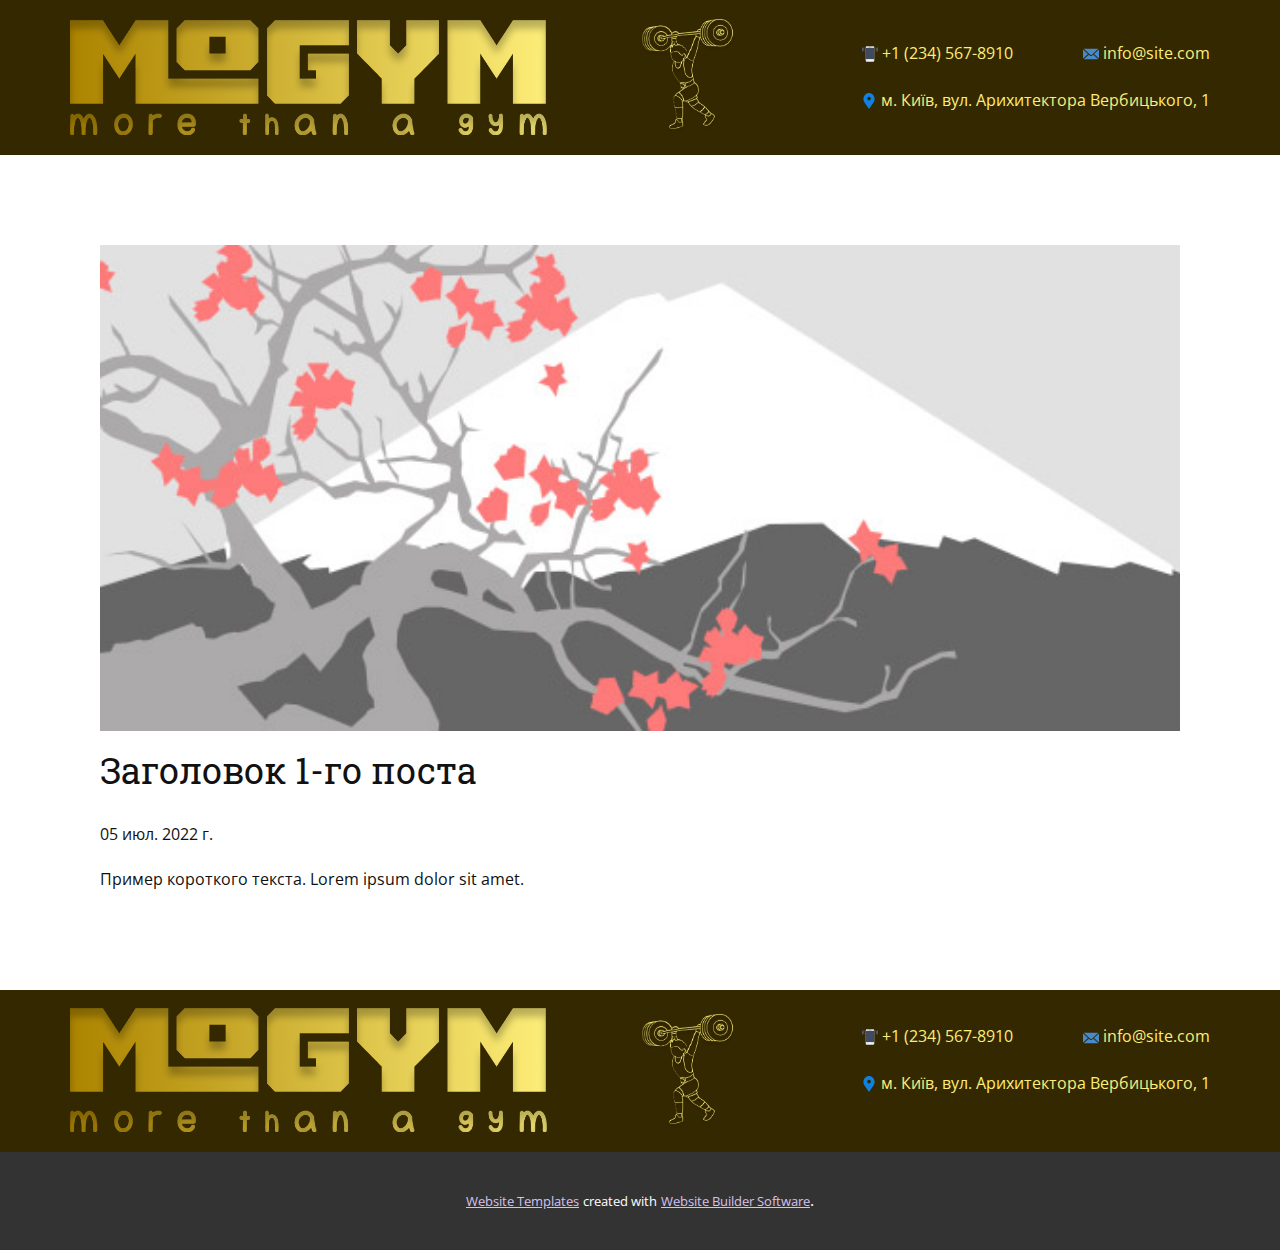
<file: blog/пост.html>
<!doctype html>
<html style="font-size: 16px;" lang="ru"><head>
    <meta name="viewport" content="width=device-width, initial-scale=1.0">
    <meta charset="utf-8">
    <meta name="keywords" content="Заголовок 1-го поста">
    <meta name="description" content="">
    <title>Заголовок 1-го поста</title>
    <link rel="stylesheet" href="../nicepage.css" media="screen">
<link rel="stylesheet" href="../Post-Template.css" media="screen">
    <script class="u-script" type="text/javascript" src="../jquery.js" defer=""></script>
    <script class="u-script" type="text/javascript" src="../nicepage.js" defer=""></script>
    <meta name="generator" content="Nicepage 4.13.4, nicepage.com">
    <link id="u-theme-google-font" rel="stylesheet" href="https://fonts.googleapis.com/css?family=Roboto+Slab:100,200,300,400,500,600,700,800,900|Open+Sans:300,300i,400,400i,500,500i,600,600i,700,700i,800,800i">
    
    
    <script type="application/ld+json">{
		"@context": "http://schema.org",
		"@type": "Organization",
		"name": "",
		"logo": "images/9c71fe0c-543e-27e8-0313-546f8c2d5e04.png"
}</script>
    <meta name="theme-color" content="#a070d5">
  </head>
  <body class="u-body u-xl-mode"><header class="u-clearfix u-custom-color-7 u-header u-header" id="sec-61e0"><div class="u-clearfix u-sheet u-valign-middle-sm u-valign-middle-xs u-sheet-1">
        <img class="u-image u-image-default u-image-1" src="../images/fa2d7084-6af8-46f9-1627-08f0a9e93253.png" alt="" data-image-width="557" data-image-height="673">
        <a href="https://nicepage.com" class="u-image u-logo u-image-2" data-image-width="900" data-image-height="158">
          <img src="../images/9c71fe0c-543e-27e8-0313-546f8c2d5e04.png" class="u-logo-image u-logo-image-1">
        </a>
        <a href="../mailto:info@site.com" class="u-active-none u-bottom-left-radius-0 u-bottom-right-radius-0 u-btn u-btn-rectangle u-button-style u-hover-none u-none u-radius-0 u-text-custom-color-6 u-top-left-radius-0 u-top-right-radius-0 u-btn-1"><span class="u-icon u-icon-1"><svg class="u-svg-content" viewBox="0 0 24 16" x="0px" y="0px" style="width: 1em; height: 1em;"><path fill="currentColor" d="M23.8,1.1l-7.3,6.8l7.3,6.8c0.1-0.2,0.2-0.6,0.2-0.9V2C24,1.7,23.9,1.4,23.8,1.1z M21.8,0H2.2
	c-0.4,0-0.7,0.1-1,0.2L10.6,9c0.8,0.8,2.2,0.8,3,0l9.2-8.7C22.6,0.1,22.2,0,21.8,0z M0.2,1.1C0.1,1.4,0,1.7,0,2V14
	c0,0.3,0.1,0.6,0.2,0.9l7.3-6.8L0.2,1.1z M15.5,9l-1.1,1c-1.3,1.2-3.6,1.2-4.9,0l-1-1l-7.3,6.8c0.2,0.1,0.6,0.2,1,0.2H22
	c0.4,0,0.6-0.1,1-0.2L15.5,9z"></path></svg><img></span>&nbsp;info@site.com
        </a>
        <a href="https://nicepage.com/k/offer-html-templates" class="u-active-none u-bottom-left-radius-0 u-bottom-right-radius-0 u-btn u-btn-rectangle u-button-style u-hover-none u-none u-radius-0 u-text-custom-color-6 u-top-left-radius-0 u-top-right-radius-0 u-btn-2"><span class="u-icon"><svg class="u-svg-content" viewBox="0 0 59.998 59.998" x="0px" y="0px" style="width: 1em; height: 1em;"><path style="fill:#E7ECED;" d="M42.594,58.999H17.404c-1.881,0-3.405-1.525-3.405-3.405V4.404c0-1.881,1.525-3.405,3.405-3.405
	h25.189c1.881,0,3.405,1.525,3.405,3.405v51.189C45.999,57.474,44.474,58.999,42.594,58.999z"></path><circle style="fill:#FFFFFF;" cx="29.999" cy="53.999" r="3"></circle><path style="fill:#424A60;" d="M29.999,4.999h-4c-0.553,0-1-0.447-1-1s0.447-1,1-1h4c0.553,0,1,0.447,1,1S30.552,4.999,29.999,4.999
	z"></path><path style="fill:#424A60;" d="M33.999,4.999h-1c-0.553,0-1-0.447-1-1s0.447-1,1-1h1c0.553,0,1,0.447,1,1S34.552,4.999,33.999,4.999
	z"></path><path style="fill:#7383BF;" d="M55.904,21.241c-0.256,0-0.512-0.098-0.707-0.293c-0.391-0.391-0.391-1.023,0-1.414
	c3.736-3.736,3.736-9.815,0-13.552c-0.391-0.391-0.391-1.023,0-1.414s1.023-0.391,1.414,0c4.516,4.516,4.516,11.864,0,16.38
	C56.416,21.144,56.16,21.241,55.904,21.241z"></path><path style="fill:#7383BF;" d="M51.693,19.241c-0.256,0-0.512-0.098-0.707-0.293c-0.391-0.391-0.391-1.023,0-1.414
	c1.237-1.236,1.918-2.884,1.918-4.638s-0.681-3.401-1.918-4.639c-0.391-0.391-0.391-1.023,0-1.414s1.023-0.391,1.414,0
	c1.615,1.614,2.504,3.765,2.504,6.053s-0.889,4.438-2.504,6.052C52.205,19.144,51.949,19.241,51.693,19.241z"></path><path style="fill:#7383BF;" d="M4.094,21.241c-0.256,0-0.512-0.098-0.707-0.293c-4.516-4.516-4.516-11.864,0-16.38
	c0.391-0.391,1.023-0.391,1.414,0s0.391,1.023,0,1.414c-3.736,3.736-3.736,9.815,0,13.552c0.391,0.391,0.391,1.023,0,1.414
	C4.605,21.144,4.35,21.241,4.094,21.241z"></path><path style="fill:#7383BF;" d="M8.305,18.966c-0.256,0-0.512-0.098-0.707-0.293c-1.615-1.614-2.504-3.765-2.504-6.053
	s0.889-4.438,2.504-6.052c0.391-0.391,1.023-0.391,1.414,0s0.391,1.023,0,1.414c-1.237,1.236-1.918,2.884-1.918,4.638
	s0.681,3.401,1.918,4.639c0.391,0.391,0.391,1.023,0,1.414C8.816,18.868,8.561,18.966,8.305,18.966z"></path><rect x="13.999" y="6.999" style="fill:#424A60;" width="32" height="42"></rect></svg><img></span>&nbsp;+1 (234) 567-8910
        </a>
        <p class="u-text u-text-custom-color-6 u-text-default-lg u-text-default-md u-text-default-sm u-text-default-xl u-text-1"><span class="u-icon u-icon-3"><svg class="u-svg-content" viewBox="0 0 52 52" x="0px" y="0px" style="width: 1em; height: 1em;"><path style="fill:currentColor;" d="M38.853,5.324L38.853,5.324c-7.098-7.098-18.607-7.098-25.706,0h0
	C6.751,11.72,6.031,23.763,11.459,31L26,52l14.541-21C45.969,23.763,45.249,11.72,38.853,5.324z M26.177,24c-3.314,0-6-2.686-6-6
	s2.686-6,6-6s6,2.686,6,6S29.491,24,26.177,24z"></path></svg><img></span>&nbsp;м. Київ, вул. Арихитектора Вербицького, 1
        </p>
        <img class="u-image u-image-default u-image-3" src="../images/4.png" alt="" data-image-width="900" data-image-height="42">
      </div></header>
    <section class="u-align-center u-clearfix u-section-1" id="sec-3377">
      <div class="u-clearfix u-sheet u-valign-middle-md u-valign-middle-sm u-valign-middle-xs u-sheet-1"><!--post_details--><!--post_details_options_json--><!--{"source":""}--><!--/post_details_options_json--><!--blog_post-->
        <div class="u-container-style u-expanded-width u-post-details u-post-details-1">
          <div class="u-container-layout u-valign-middle u-container-layout-1"><!--blog_post_image-->
            <img alt="" class="u-blog-control u-expanded-width u-image u-image-default u-image-1" src="[data-uri]"><!--/blog_post_image--><!--blog_post_header-->
            <h2 class="u-blog-control u-text u-text-1">Заголовок 1-го поста</h2><!--/blog_post_header--><!--blog_post_metadata-->
            <div class="u-blog-control u-metadata u-metadata-1"><!--blog_post_metadata_date-->
              <span class="u-meta-date u-meta-icon">05 июл. 2022 г.</span><!--/blog_post_metadata_date--><!--blog_post_metadata_category-->
              <!--/blog_post_metadata_category--><!--blog_post_metadata_comments-->
              <!--/blog_post_metadata_comments-->
            </div><!--/blog_post_metadata--><!--blog_post_content-->
            <div class="u-align-justify u-blog-control u-post-content u-text u-text-2 fr-view">
  Пример короткого текста. Lorem ipsum dolor sit amet.
  </div><!--/blog_post_content-->
          </div>
        </div><!--/blog_post--><!--/post_details-->
      </div>
    </section>
    
    
    <footer class="u-align-center u-clearfix u-custom-color-7 u-footer u-footer" id="sec-41c3"><div class="u-clearfix u-sheet u-sheet-1">
        <a href="https://nicepage.com" class="u-image u-logo u-image-1" data-image-width="900" data-image-height="158">
          <img src="../images/9c71fe0c-543e-27e8-0313-546f8c2d5e04.png" class="u-logo-image u-logo-image-1">
        </a>
        <img class="u-image u-image-default u-image-2" src="../images/fa2d7084-6af8-46f9-1627-08f0a9e93253.png" alt="" data-image-width="557" data-image-height="673">
        <a href="https://nicepage.com/k/offer-html-templates" class="u-active-none u-bottom-left-radius-0 u-bottom-right-radius-0 u-btn u-btn-rectangle u-button-style u-hover-none u-none u-radius-0 u-text-custom-color-6 u-top-left-radius-0 u-top-right-radius-0 u-btn-1"><span class="u-icon"><svg class="u-svg-content" viewBox="0 0 59.998 59.998" x="0px" y="0px" style="width: 1em; height: 1em;"><path style="fill:#E7ECED;" d="M42.594,58.999H17.404c-1.881,0-3.405-1.525-3.405-3.405V4.404c0-1.881,1.525-3.405,3.405-3.405
	h25.189c1.881,0,3.405,1.525,3.405,3.405v51.189C45.999,57.474,44.474,58.999,42.594,58.999z"></path><circle style="fill:#FFFFFF;" cx="29.999" cy="53.999" r="3"></circle><path style="fill:#424A60;" d="M29.999,4.999h-4c-0.553,0-1-0.447-1-1s0.447-1,1-1h4c0.553,0,1,0.447,1,1S30.552,4.999,29.999,4.999
	z"></path><path style="fill:#424A60;" d="M33.999,4.999h-1c-0.553,0-1-0.447-1-1s0.447-1,1-1h1c0.553,0,1,0.447,1,1S34.552,4.999,33.999,4.999
	z"></path><path style="fill:#7383BF;" d="M55.904,21.241c-0.256,0-0.512-0.098-0.707-0.293c-0.391-0.391-0.391-1.023,0-1.414
	c3.736-3.736,3.736-9.815,0-13.552c-0.391-0.391-0.391-1.023,0-1.414s1.023-0.391,1.414,0c4.516,4.516,4.516,11.864,0,16.38
	C56.416,21.144,56.16,21.241,55.904,21.241z"></path><path style="fill:#7383BF;" d="M51.693,19.241c-0.256,0-0.512-0.098-0.707-0.293c-0.391-0.391-0.391-1.023,0-1.414
	c1.237-1.236,1.918-2.884,1.918-4.638s-0.681-3.401-1.918-4.639c-0.391-0.391-0.391-1.023,0-1.414s1.023-0.391,1.414,0
	c1.615,1.614,2.504,3.765,2.504,6.053s-0.889,4.438-2.504,6.052C52.205,19.144,51.949,19.241,51.693,19.241z"></path><path style="fill:#7383BF;" d="M4.094,21.241c-0.256,0-0.512-0.098-0.707-0.293c-4.516-4.516-4.516-11.864,0-16.38
	c0.391-0.391,1.023-0.391,1.414,0s0.391,1.023,0,1.414c-3.736,3.736-3.736,9.815,0,13.552c0.391,0.391,0.391,1.023,0,1.414
	C4.605,21.144,4.35,21.241,4.094,21.241z"></path><path style="fill:#7383BF;" d="M8.305,18.966c-0.256,0-0.512-0.098-0.707-0.293c-1.615-1.614-2.504-3.765-2.504-6.053
	s0.889-4.438,2.504-6.052c0.391-0.391,1.023-0.391,1.414,0s0.391,1.023,0,1.414c-1.237,1.236-1.918,2.884-1.918,4.638
	s0.681,3.401,1.918,4.639c0.391,0.391,0.391,1.023,0,1.414C8.816,18.868,8.561,18.966,8.305,18.966z"></path><rect x="13.999" y="6.999" style="fill:#424A60;" width="32" height="42"></rect></svg><img></span>&nbsp;+1 (234) 567-8910
        </a>
        <a href="../mailto:info@site.com" class="u-active-none u-bottom-left-radius-0 u-bottom-right-radius-0 u-btn u-btn-rectangle u-button-style u-hover-none u-none u-radius-0 u-text-custom-color-6 u-top-left-radius-0 u-top-right-radius-0 u-btn-2"><span class="u-icon u-icon-2"><svg class="u-svg-content" viewBox="0 0 24 16" x="0px" y="0px" style="width: 1em; height: 1em;"><path fill="currentColor" d="M23.8,1.1l-7.3,6.8l7.3,6.8c0.1-0.2,0.2-0.6,0.2-0.9V2C24,1.7,23.9,1.4,23.8,1.1z M21.8,0H2.2
	c-0.4,0-0.7,0.1-1,0.2L10.6,9c0.8,0.8,2.2,0.8,3,0l9.2-8.7C22.6,0.1,22.2,0,21.8,0z M0.2,1.1C0.1,1.4,0,1.7,0,2V14
	c0,0.3,0.1,0.6,0.2,0.9l7.3-6.8L0.2,1.1z M15.5,9l-1.1,1c-1.3,1.2-3.6,1.2-4.9,0l-1-1l-7.3,6.8c0.2,0.1,0.6,0.2,1,0.2H22
	c0.4,0,0.6-0.1,1-0.2L15.5,9z"></path></svg><img></span>&nbsp;info@site.com
        </a>
        <p class="u-text u-text-custom-color-6 u-text-default-lg u-text-default-md u-text-default-sm u-text-default-xl u-text-1"><span class="u-icon u-icon-3"><svg class="u-svg-content" viewBox="0 0 52 52" x="0px" y="0px" style="width: 1em; height: 1em;"><path style="fill:currentColor;" d="M38.853,5.324L38.853,5.324c-7.098-7.098-18.607-7.098-25.706,0h0
	C6.751,11.72,6.031,23.763,11.459,31L26,52l14.541-21C45.969,23.763,45.249,11.72,38.853,5.324z M26.177,24c-3.314,0-6-2.686-6-6
	s2.686-6,6-6s6,2.686,6,6S29.491,24,26.177,24z"></path></svg><img></span>&nbsp;м. Київ, вул. Арихитектора Вербицького, 1
        </p>
        <img class="u-expanded-width-xs u-image u-image-default u-image-3" src="../images/4.png" alt="" data-image-width="900" data-image-height="42">
      </div></footer>
    <section class="u-backlink u-clearfix u-grey-80">
      <a class="u-link" href="https://nicepage.com/website-templates" target="_blank">
        <span>Website Templates</span>
      </a>
      <p class="u-text">
        <span>created with</span>
      </p>
      <a class="u-link" href="" target="_blank">
        <span>Website Builder Software</span>
      </a>. 
    </section>
  
</body></html>
</file>
